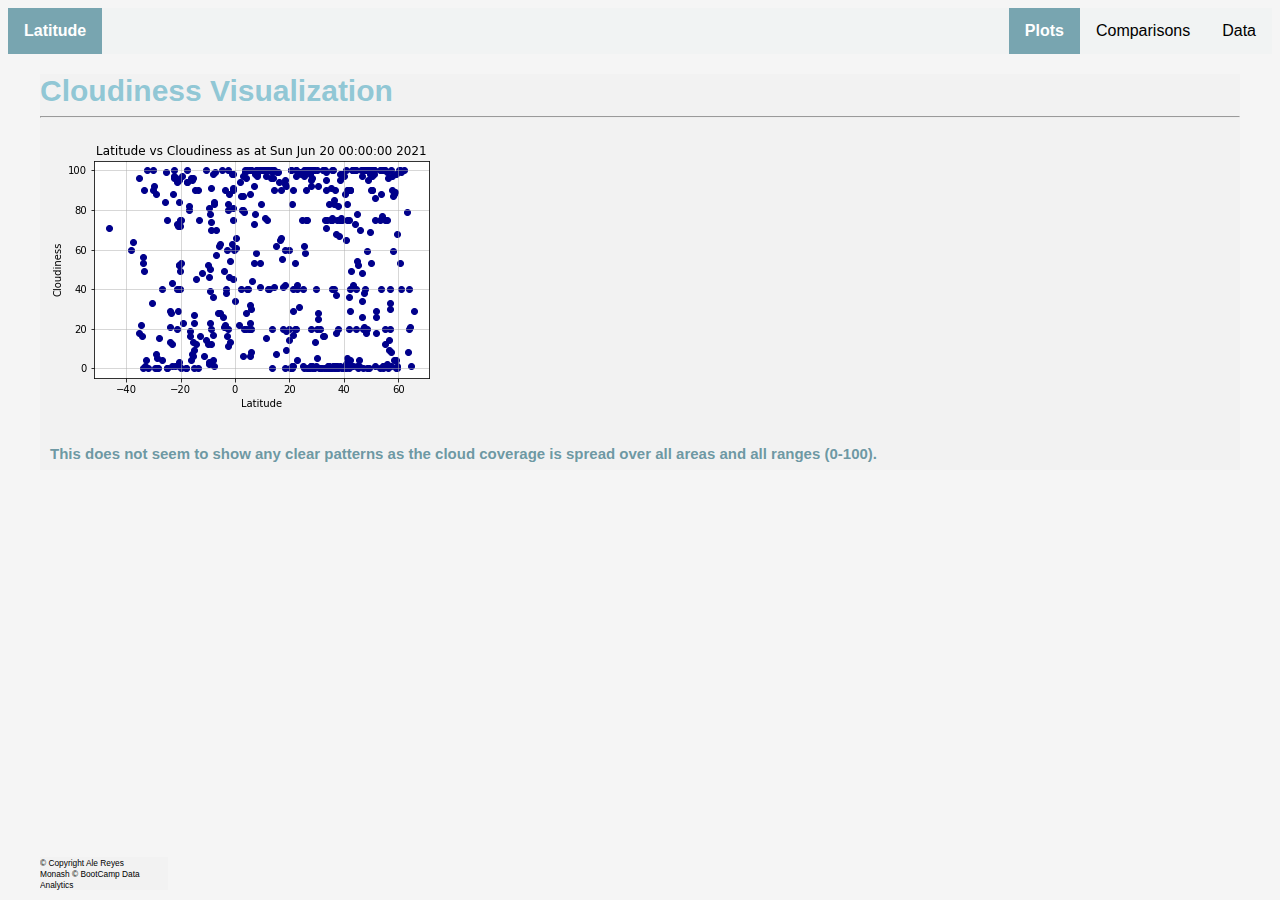
<file: cloudiness.html>
<!DOCTYPE html>
<html lang="en" dir="ltr">
<head>
	<title>Cloudiness</title>
    <meta charset="utf-8">
    <meta name="viewport" content="width=device-width, initial-scale=1">
	<link rel="stylesheet" href="style.css">
</head>

<body>

	<!--navbar start-->
	<div class="navbar">
		<a class="active" href="index.html">Latitude</a>
	  <!--right side of navbar start-->
	  <div class="navbar-right">
		<!--drop-down list start-->
	  	<div class="dropdown-active">
			<button class="dropbtn-active">Plots 
			</button>
			<div class="dropdown-content">
				<a href="maxtemp.html">Max Temperature</a>
				<a href="humidity.html">Humidity</a>
				<a class="active" href="cloudiness.html">Cloudiness</a>
				<a href="windspeed.html">Wind Speed</a>
			</div>
		</div>
		<!--drop-down list end-->
		<a href="comparisons.html">Comparisons</a>
        <a href="data.html">Data</a>
	  </div>
	  <!--right side of navbar end-->
	</div>




	<div class="container">
		<div class="row">
		  <div class="col-lg-8">
			<div class="col-lg-12">
			<h1>Cloudiness Visualization</h1>
			<hr>
			<img src="Images/Latitude_vs_Cloudiness.png" class="Wind Speed Graph">
			<p style="text-align:left"><h3>This does not seem to show any clear patterns as the cloud coverage is spread over all areas and all ranges (0-100).</h3>
			</p>
			</div>
		  </div>

	
	
			

	<footer class="footer">
		<div class="container">
		  <p class="text text-center">
			<small>© Copyright Ale Reyes</br>
			Monash © BootCamp Data Analytics </small>
		  </p>
		</div>
	</footer>


</body>       



</html>
</file>
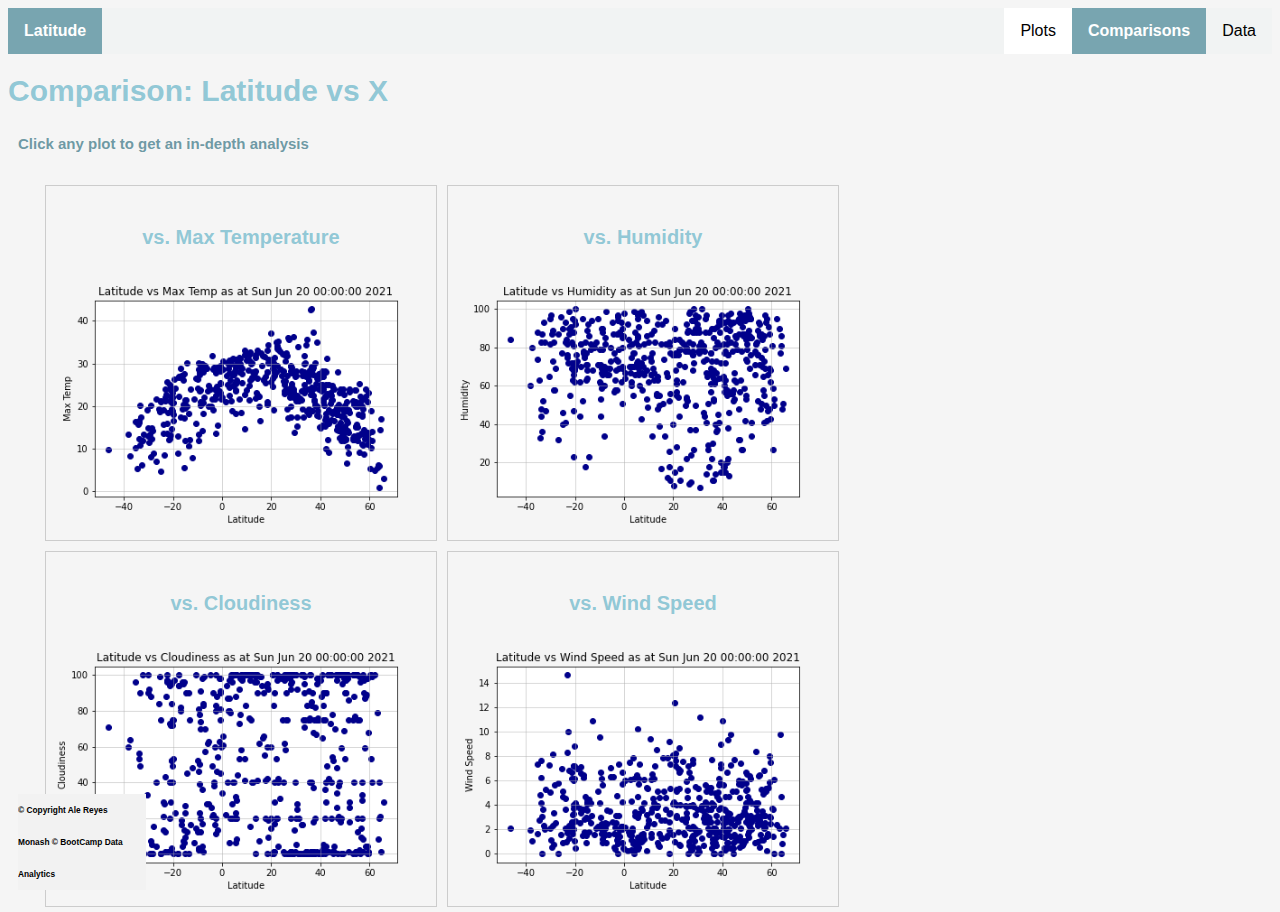
<file: comparisons.html>
<!DOCTYPE html>
<html lang="en" dir="ltr">
<head>
	<title>Comparison</title>
    <meta charset="utf-8">
    <meta name="viewport" content="width=device-width, initial-scale=1">
	<link rel="stylesheet" href="style.css">
</head>

<body>

	
	<!--navbar start-->
	<div class="navbar">
		<a class="active" href="index.html">Latitude</a>
	  <!--right side of navbar start-->
	  <div class="navbar-right">
		<!--drop-down list start-->
	  	<div class="dropdown">
			<button class="dropbtn">Plots 
			</button>
			<div class="dropdown-content">
				<a href="maxtemp.html">Max Temperature</a>
				<a href="humidity.html">Humidity</a>
				<a href="cloudiness.html">Cloudiness</a>
				<a href="windspeed.html">Wind Speed</a>
			</div>
		</div>
		<!--drop-down list end-->
		<a class="active" href="comparisons.html">Comparisons</a>
        <a href="data.html">Data</a>
	  </div>
	  <!--right side of navbar end-->
	</div>
	
	<h1>Comparison: Latitude vs X</h1>
	<h2></h2>
	<h3>Click any plot to get an in-depth analysis<h3>
	

	
	<div class="container">
		<div class="comparisons">
			<div class="desc">vs. Max Temperature</div>
			<a href="maxtemp.html">
				<img src="Images/Latitude_vs_Max Temp.png" alt="Max Temperature Graph"/></a>
					
		</div>
		<div class="comparisons">
			<div class="desc">vs. Humidity</div>
			<a href="humidity.html">
				<img src="Images/Latitude_vs_Humidity.png" alt="Humidity Graph"/></a>
				
		</div>
		<div class="comparisons">
			<div class="desc">vs. Cloudiness</div>
			<a href="cloudiness.html">
				<img src="Images/Latitude_vs_Cloudiness.png"alt="Cloudiness Graph"/></a>
				
		</div>
		<div class="comparisons">
			<div class="desc">vs. Wind Speed</div>
			<a href="windspeed.html">
				<img src="Images/Latitude_vs_Wind Speed.png"alt="Wind Graph"/></a>
				
		</div>
	</div>



	

	<footer class="footer">
		<div class="container">
		  <p class="text text-center">
			<small>© Copyright Ale Reyes</br>
			Monash © BootCamp Data Analytics </small>
		  </p>
		</div>
	</footer>


</body>       



</html>
</file>
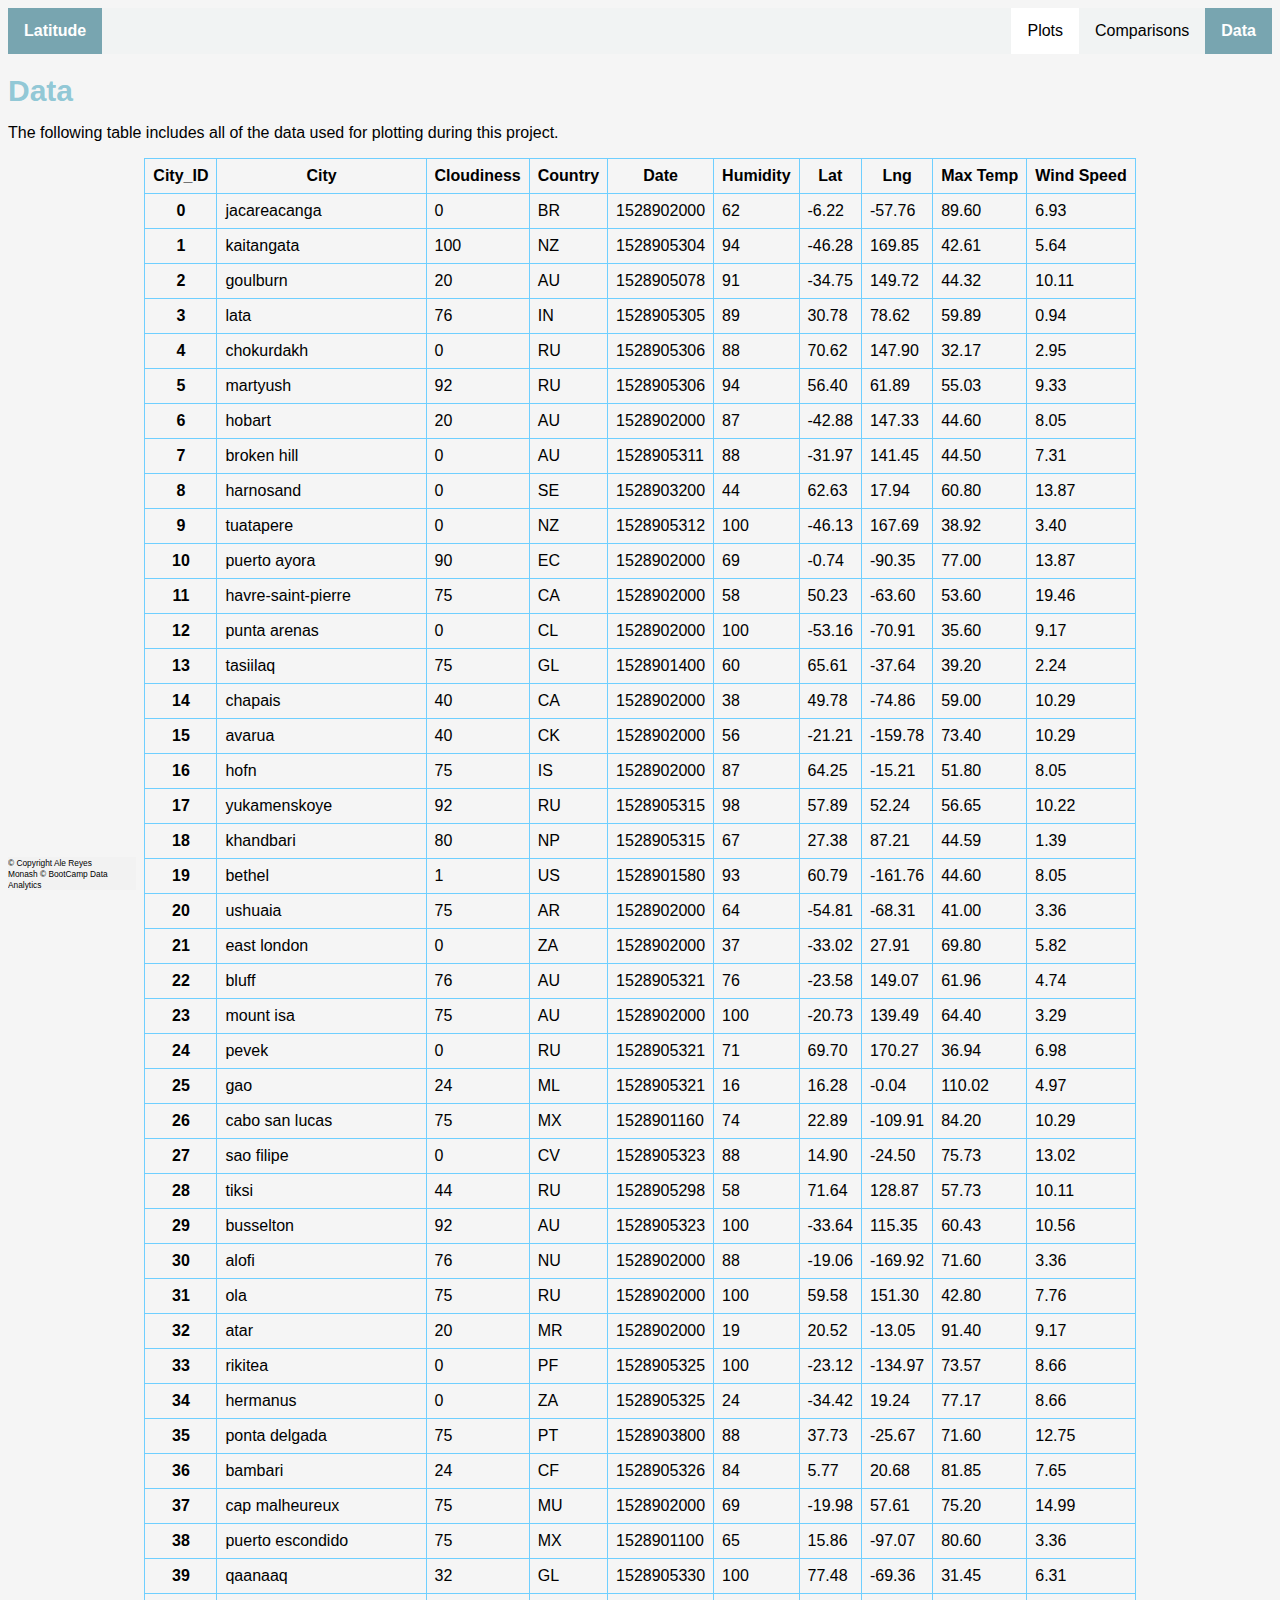
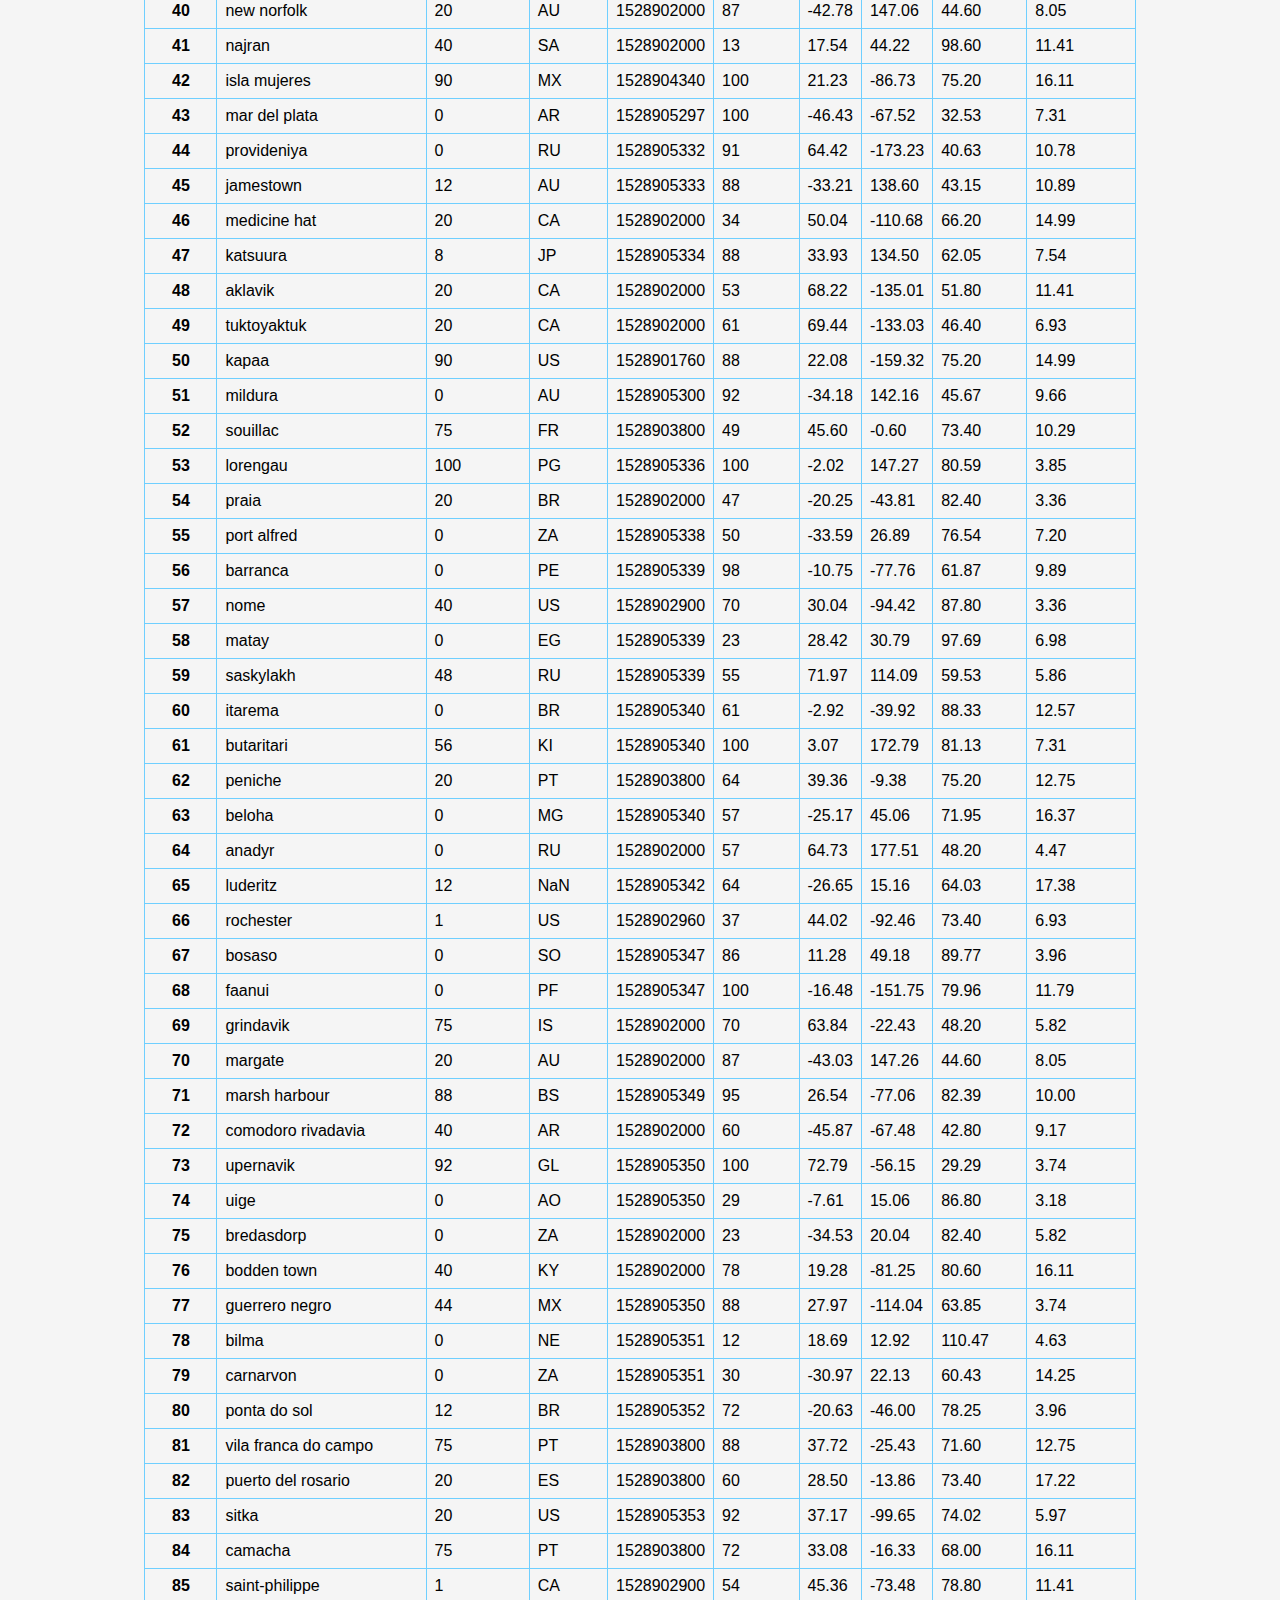
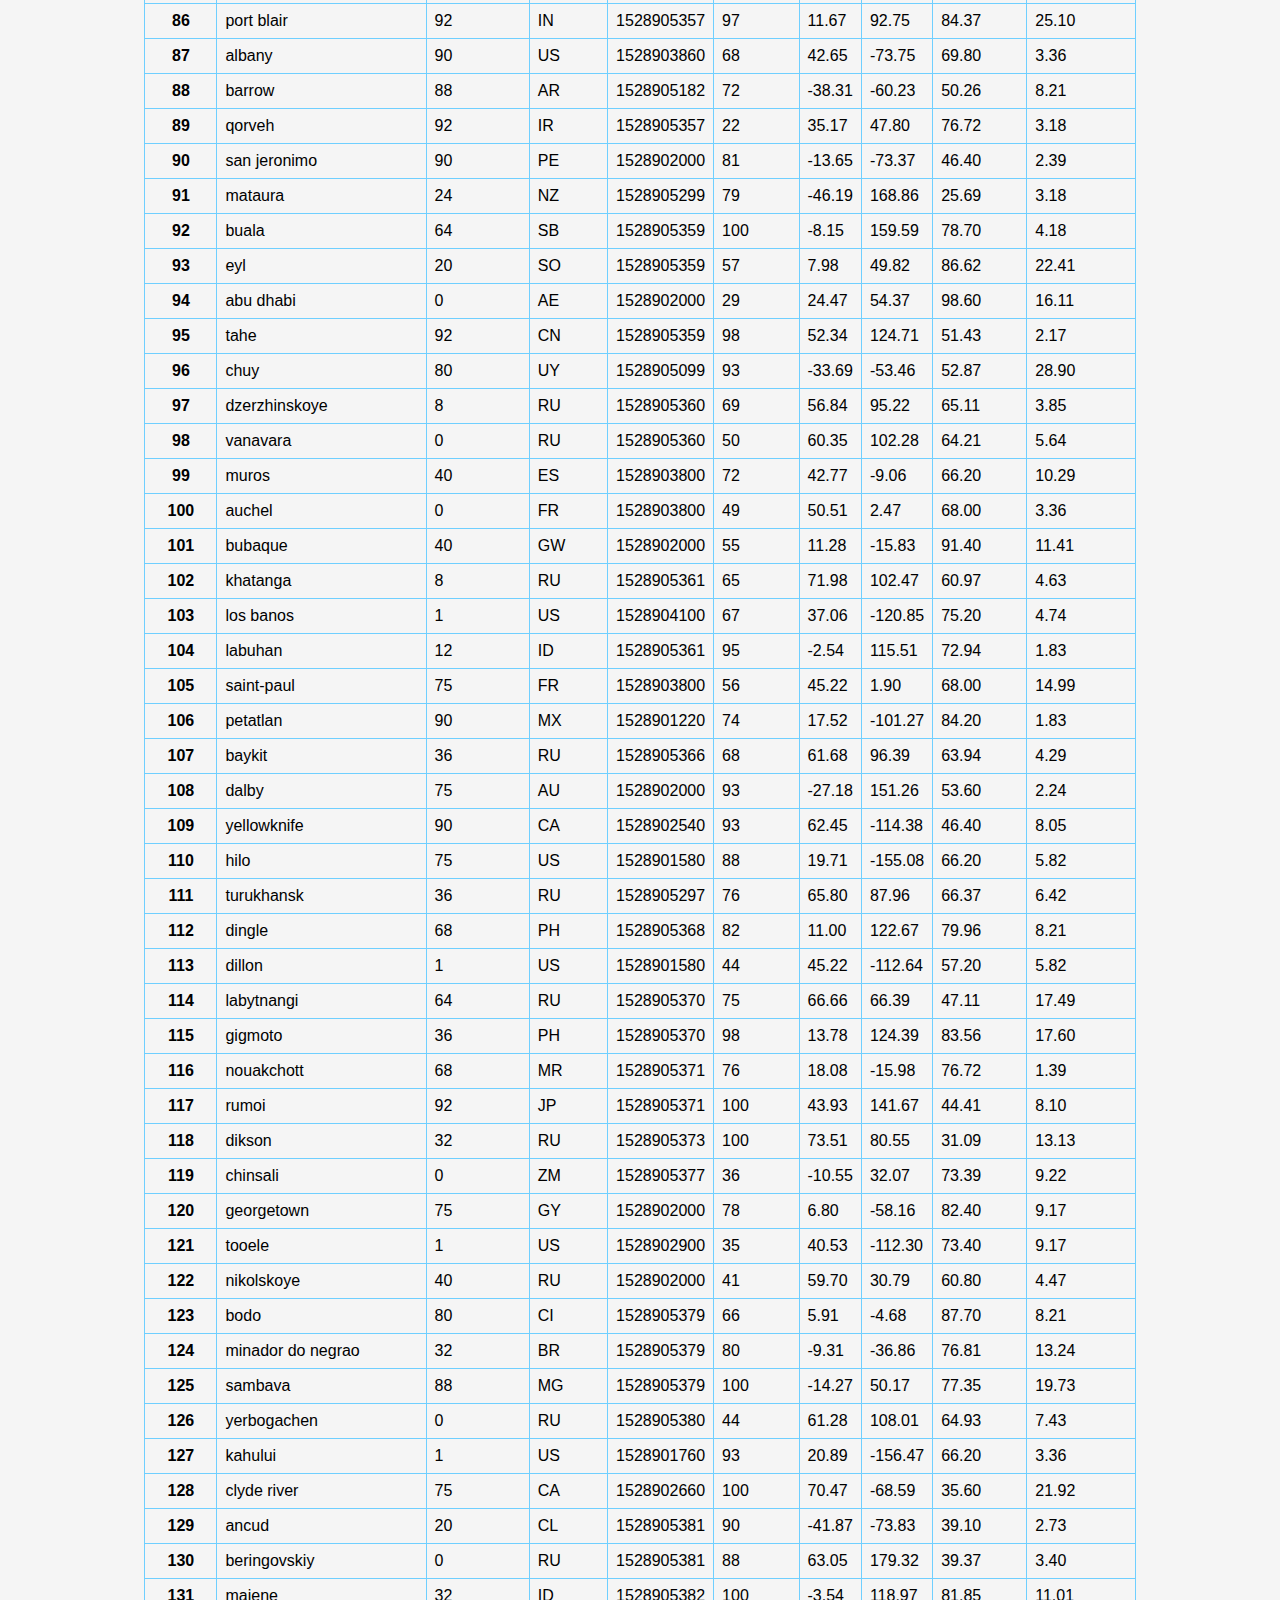
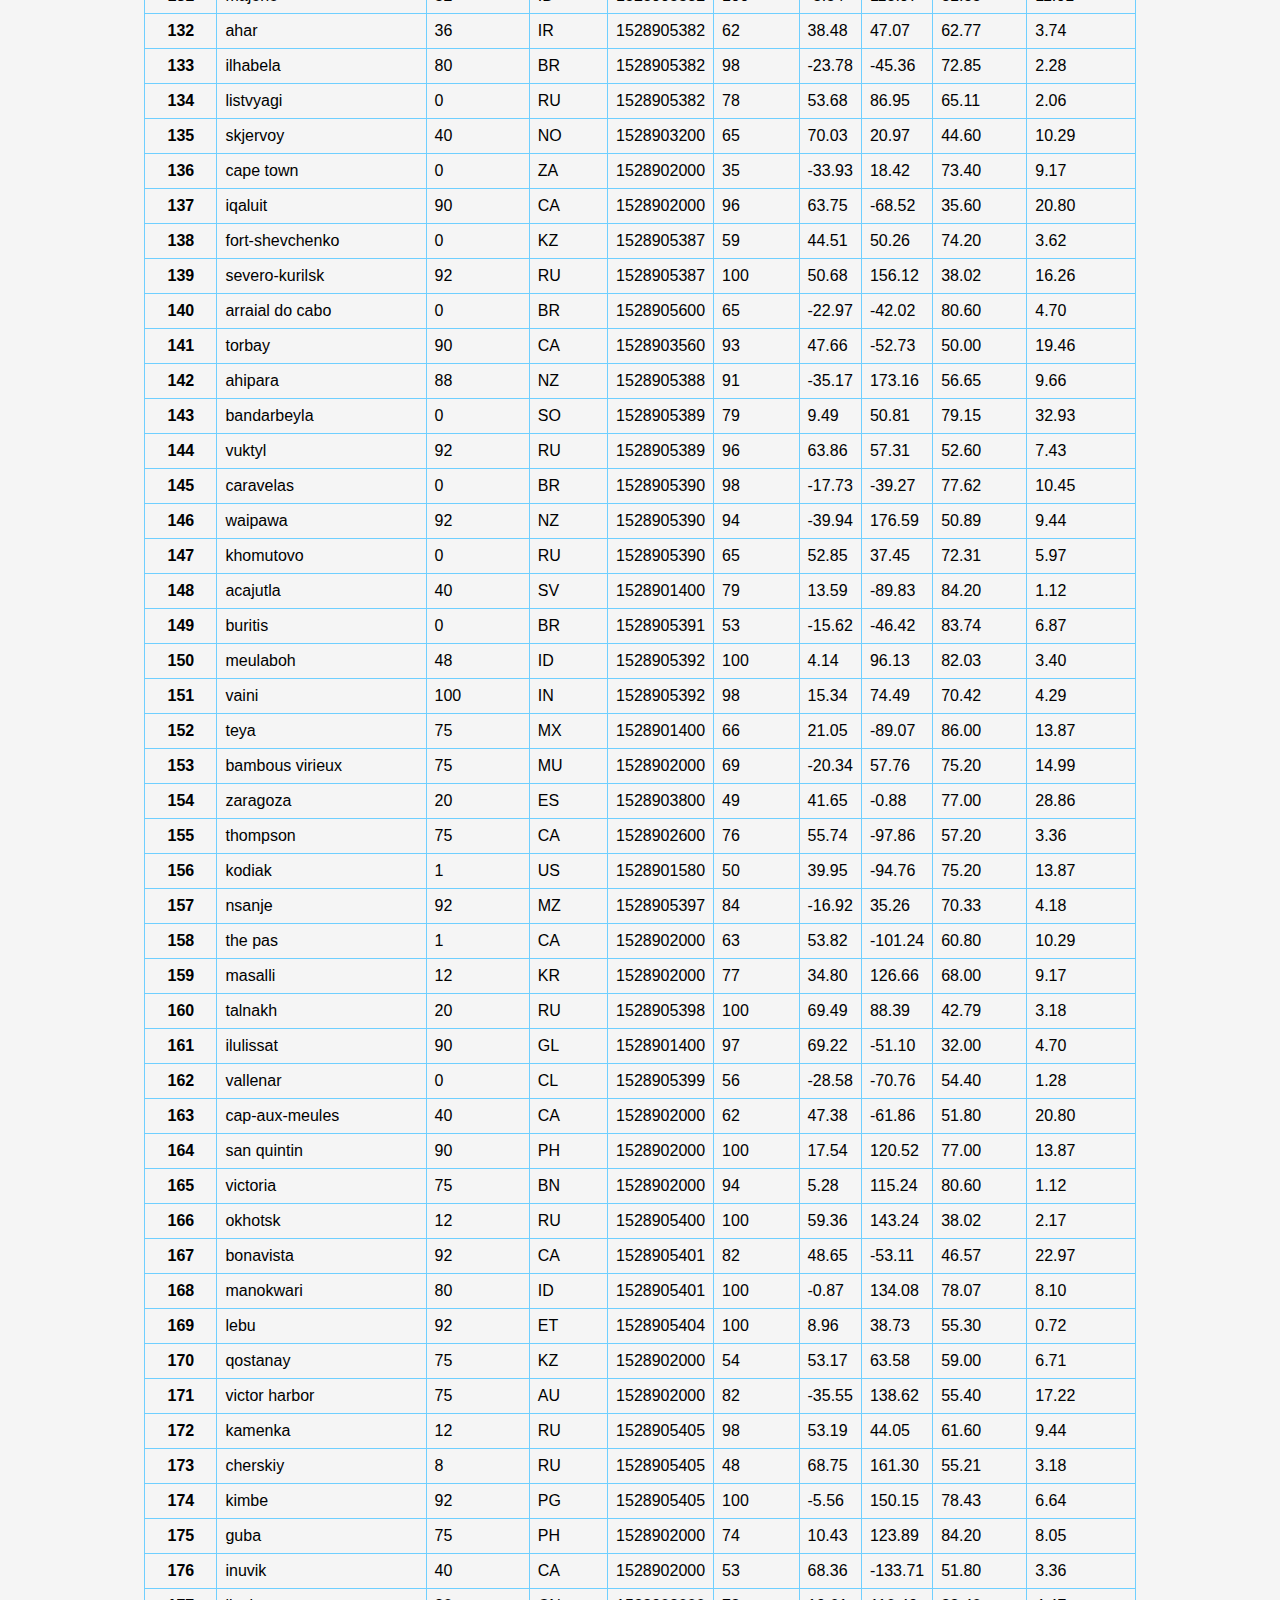
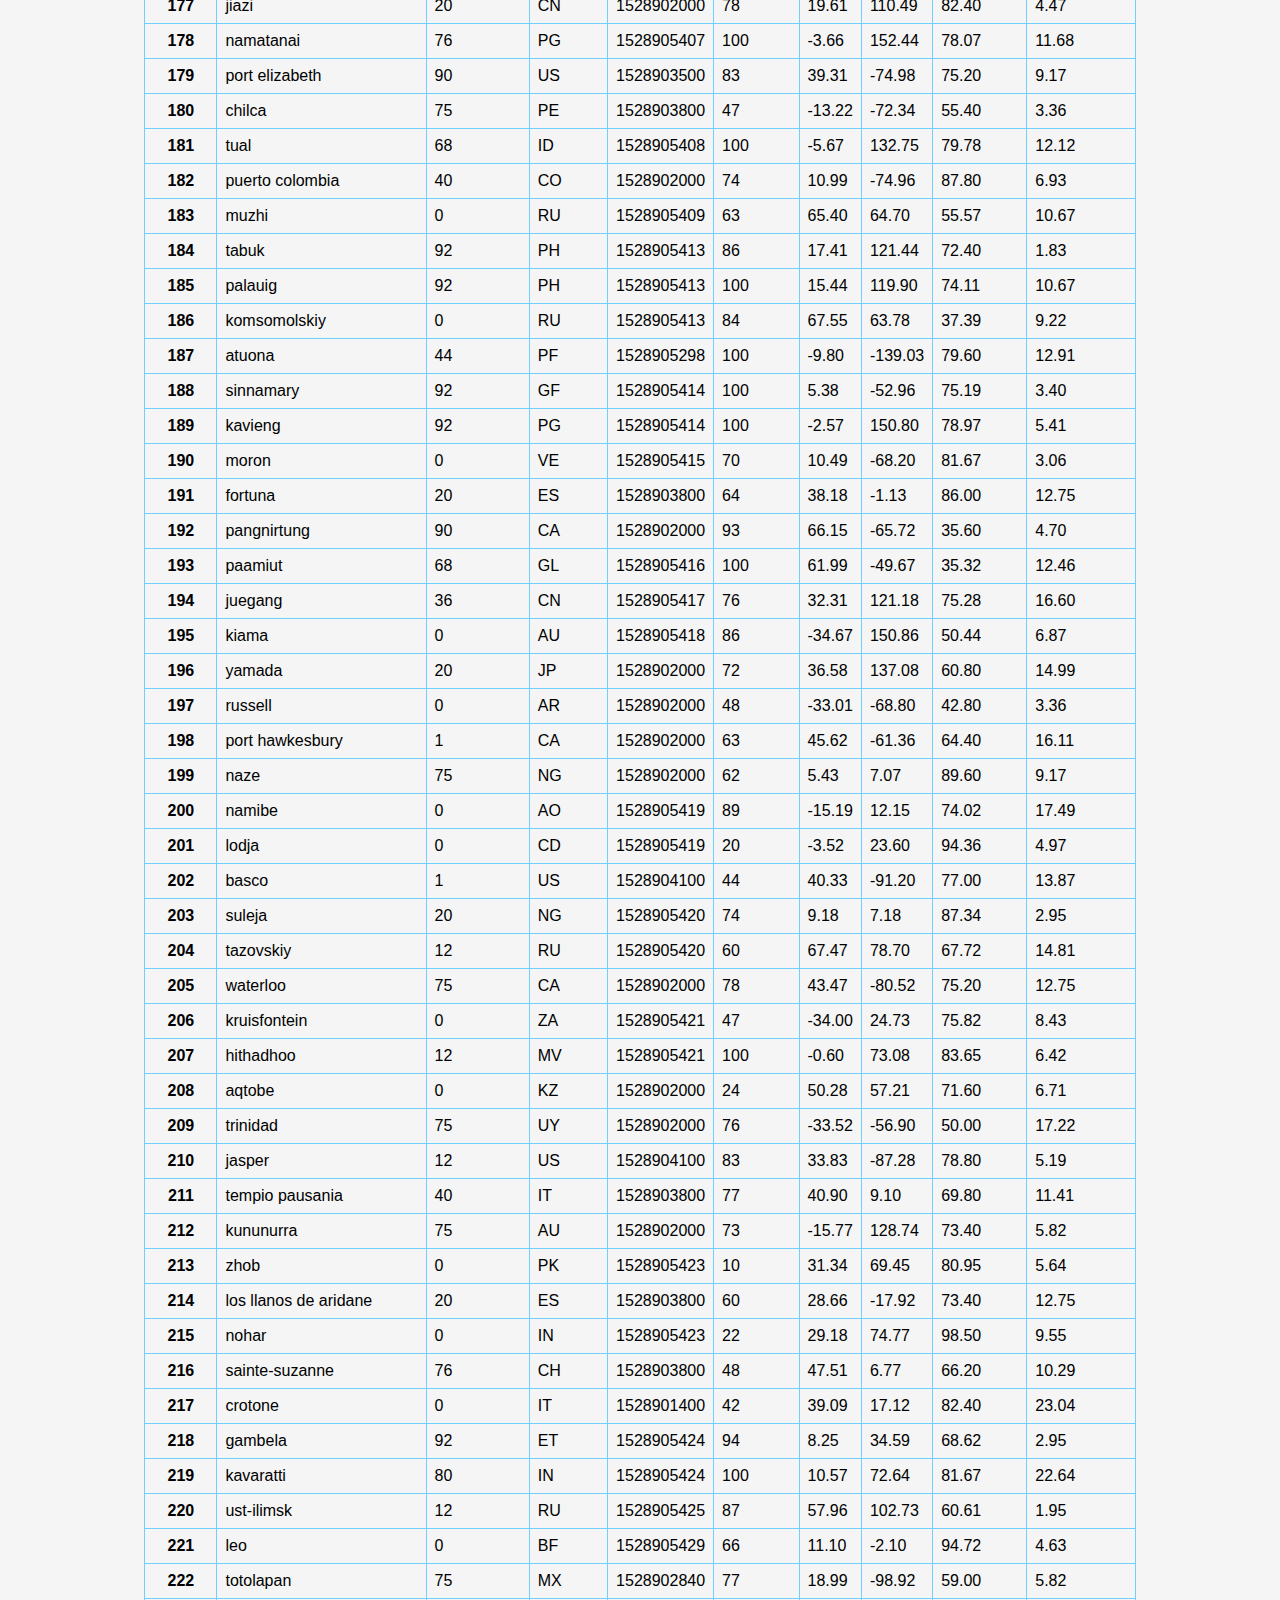
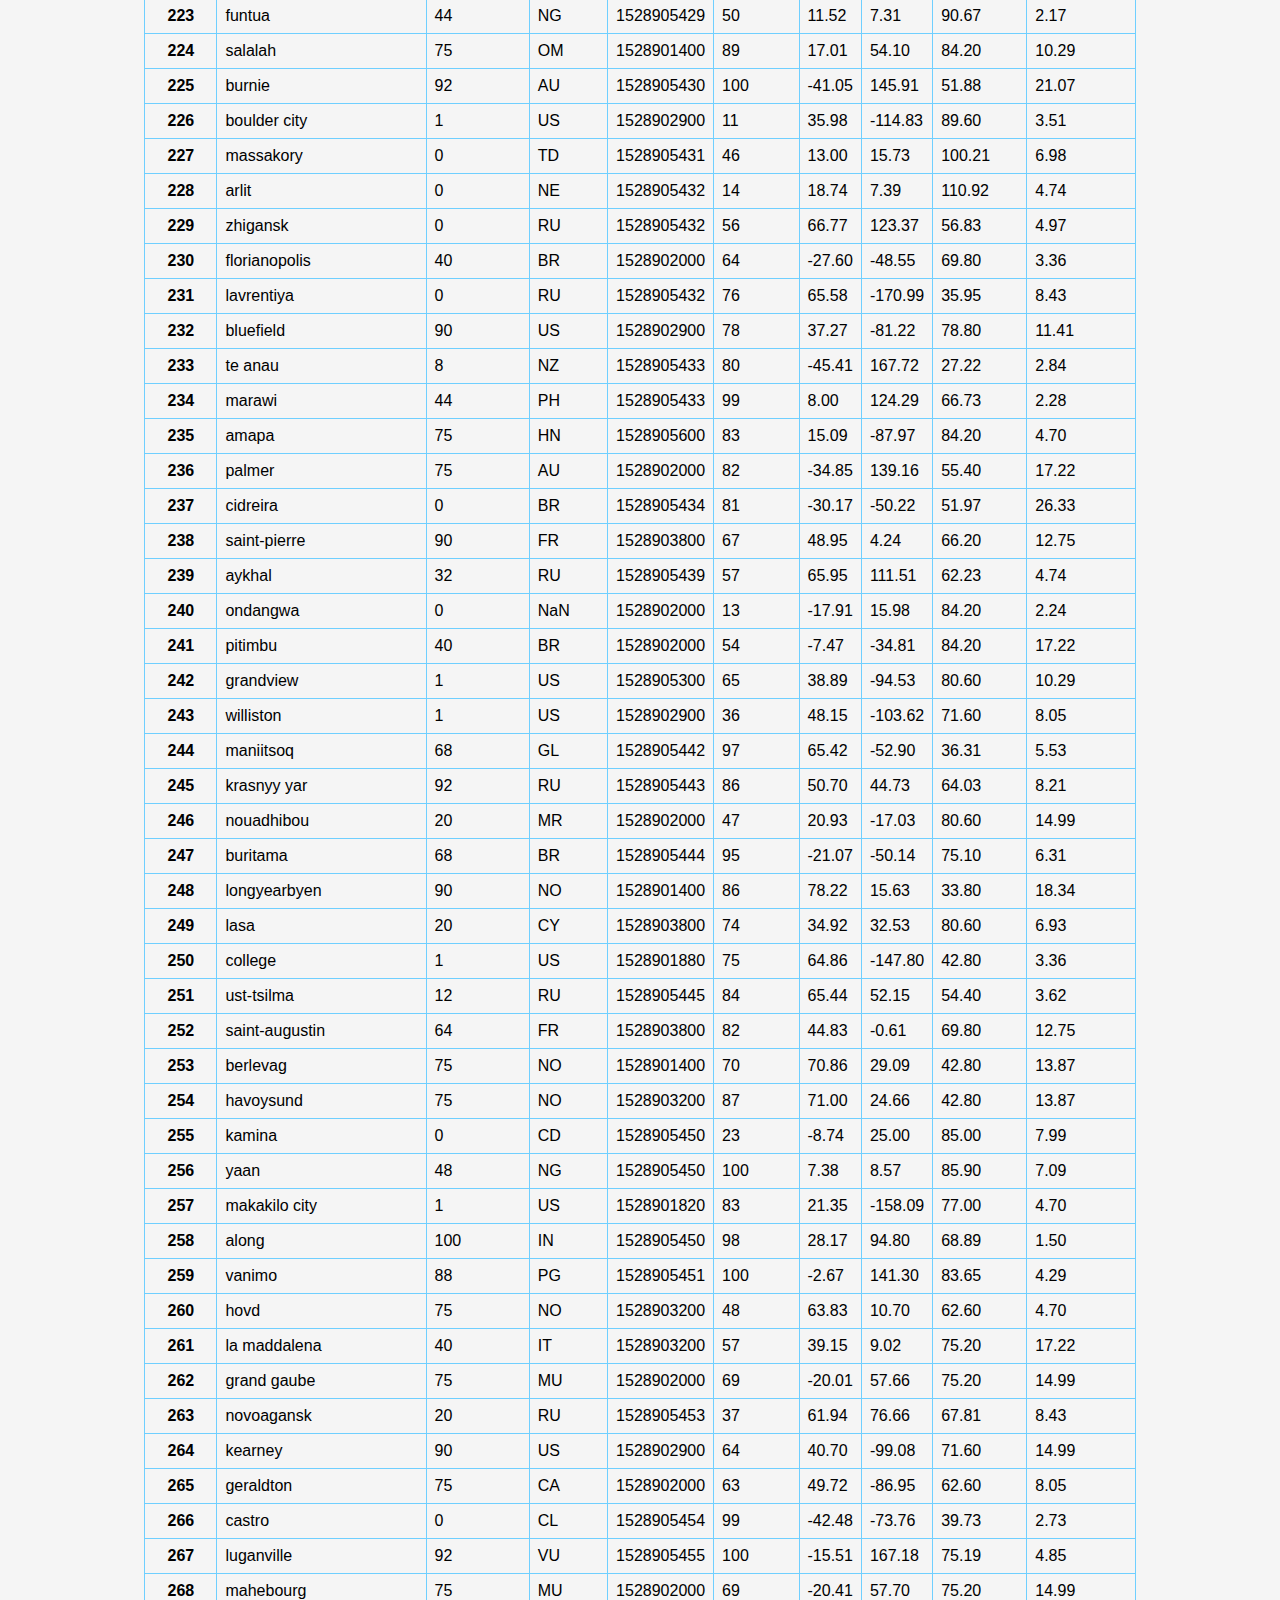
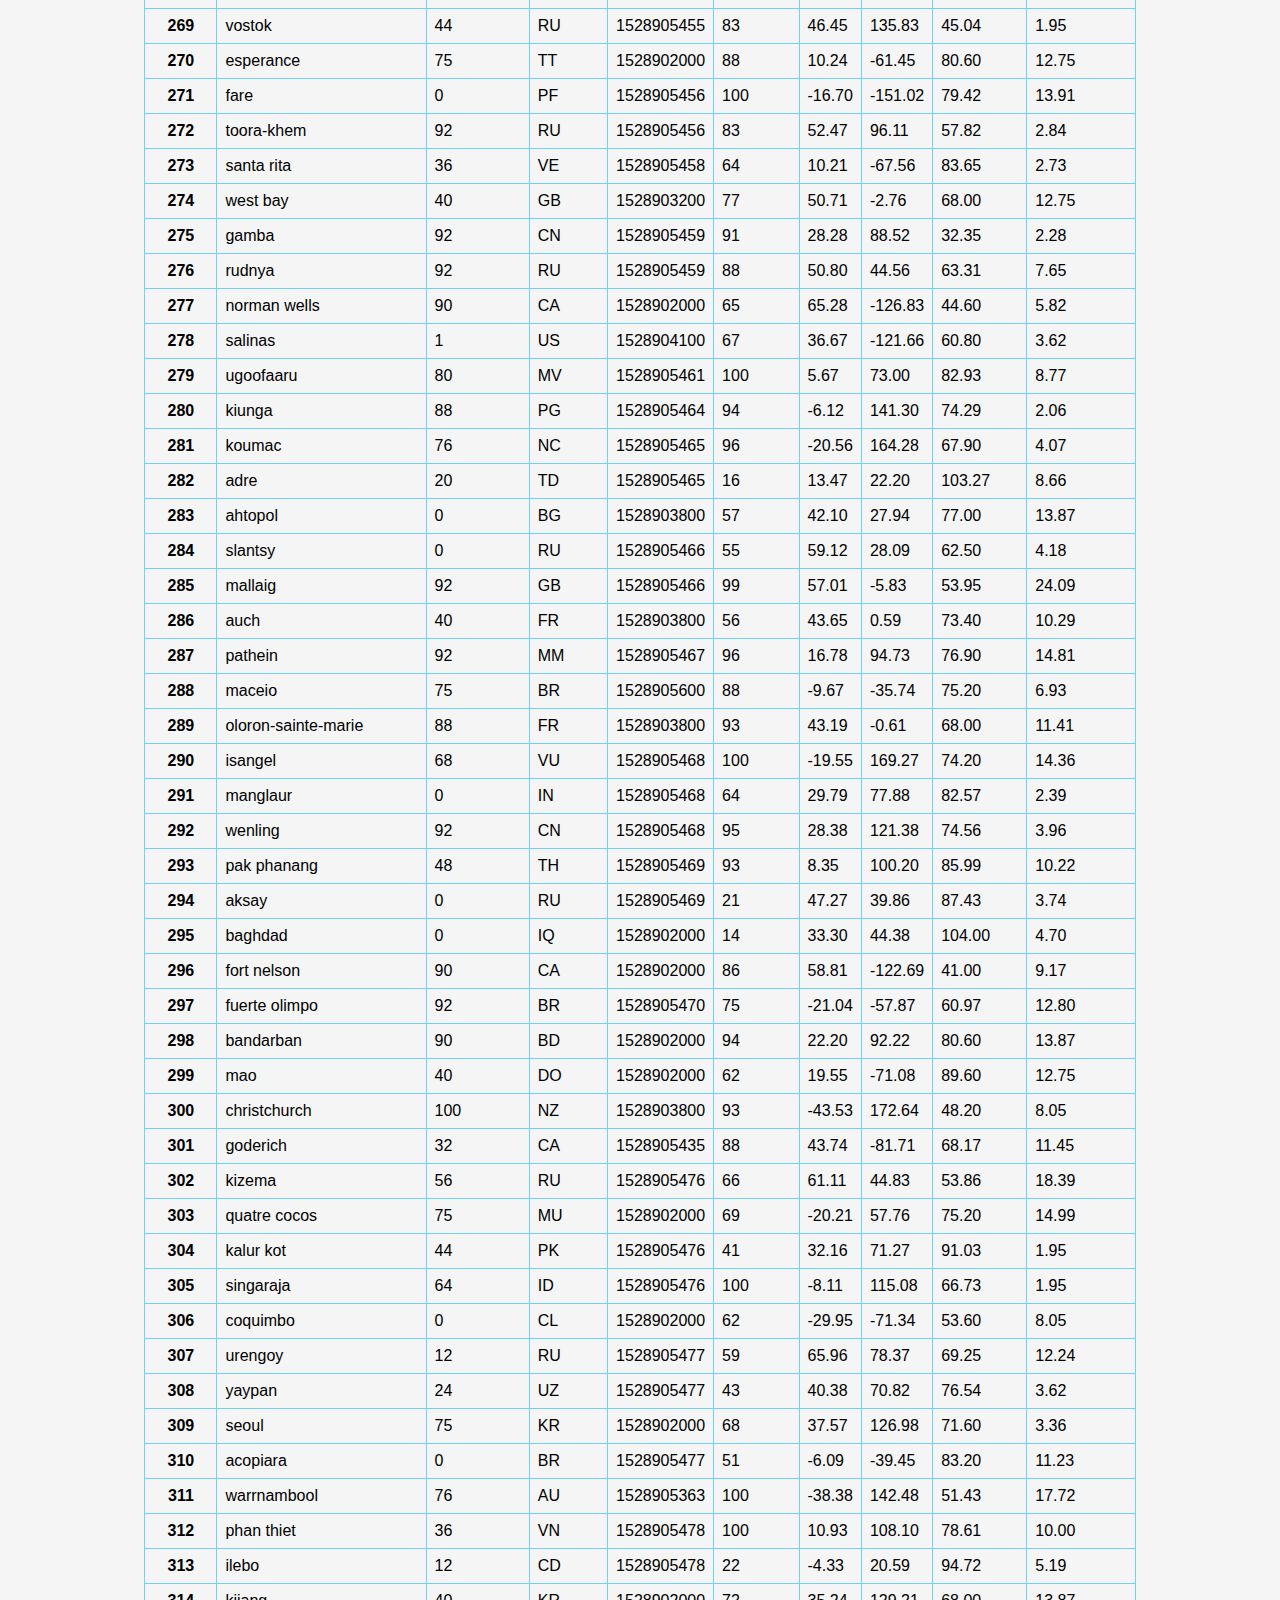
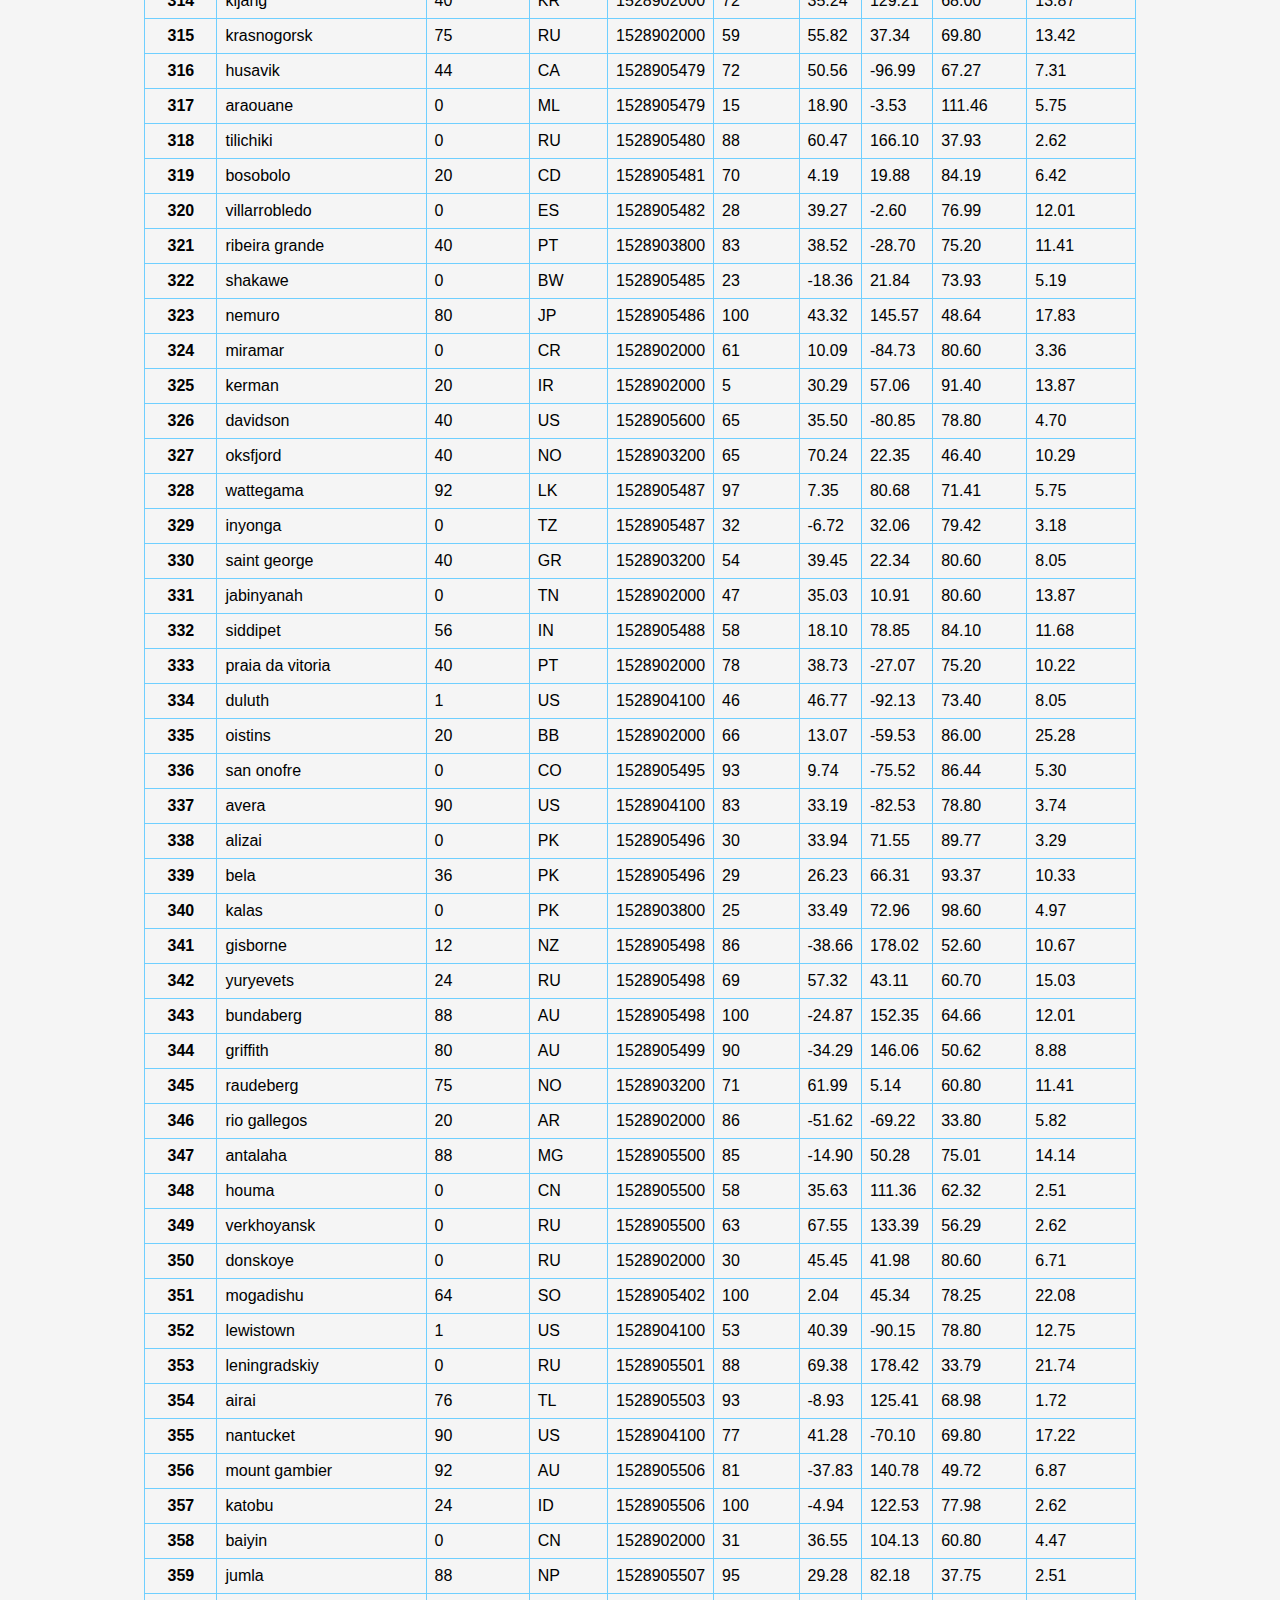
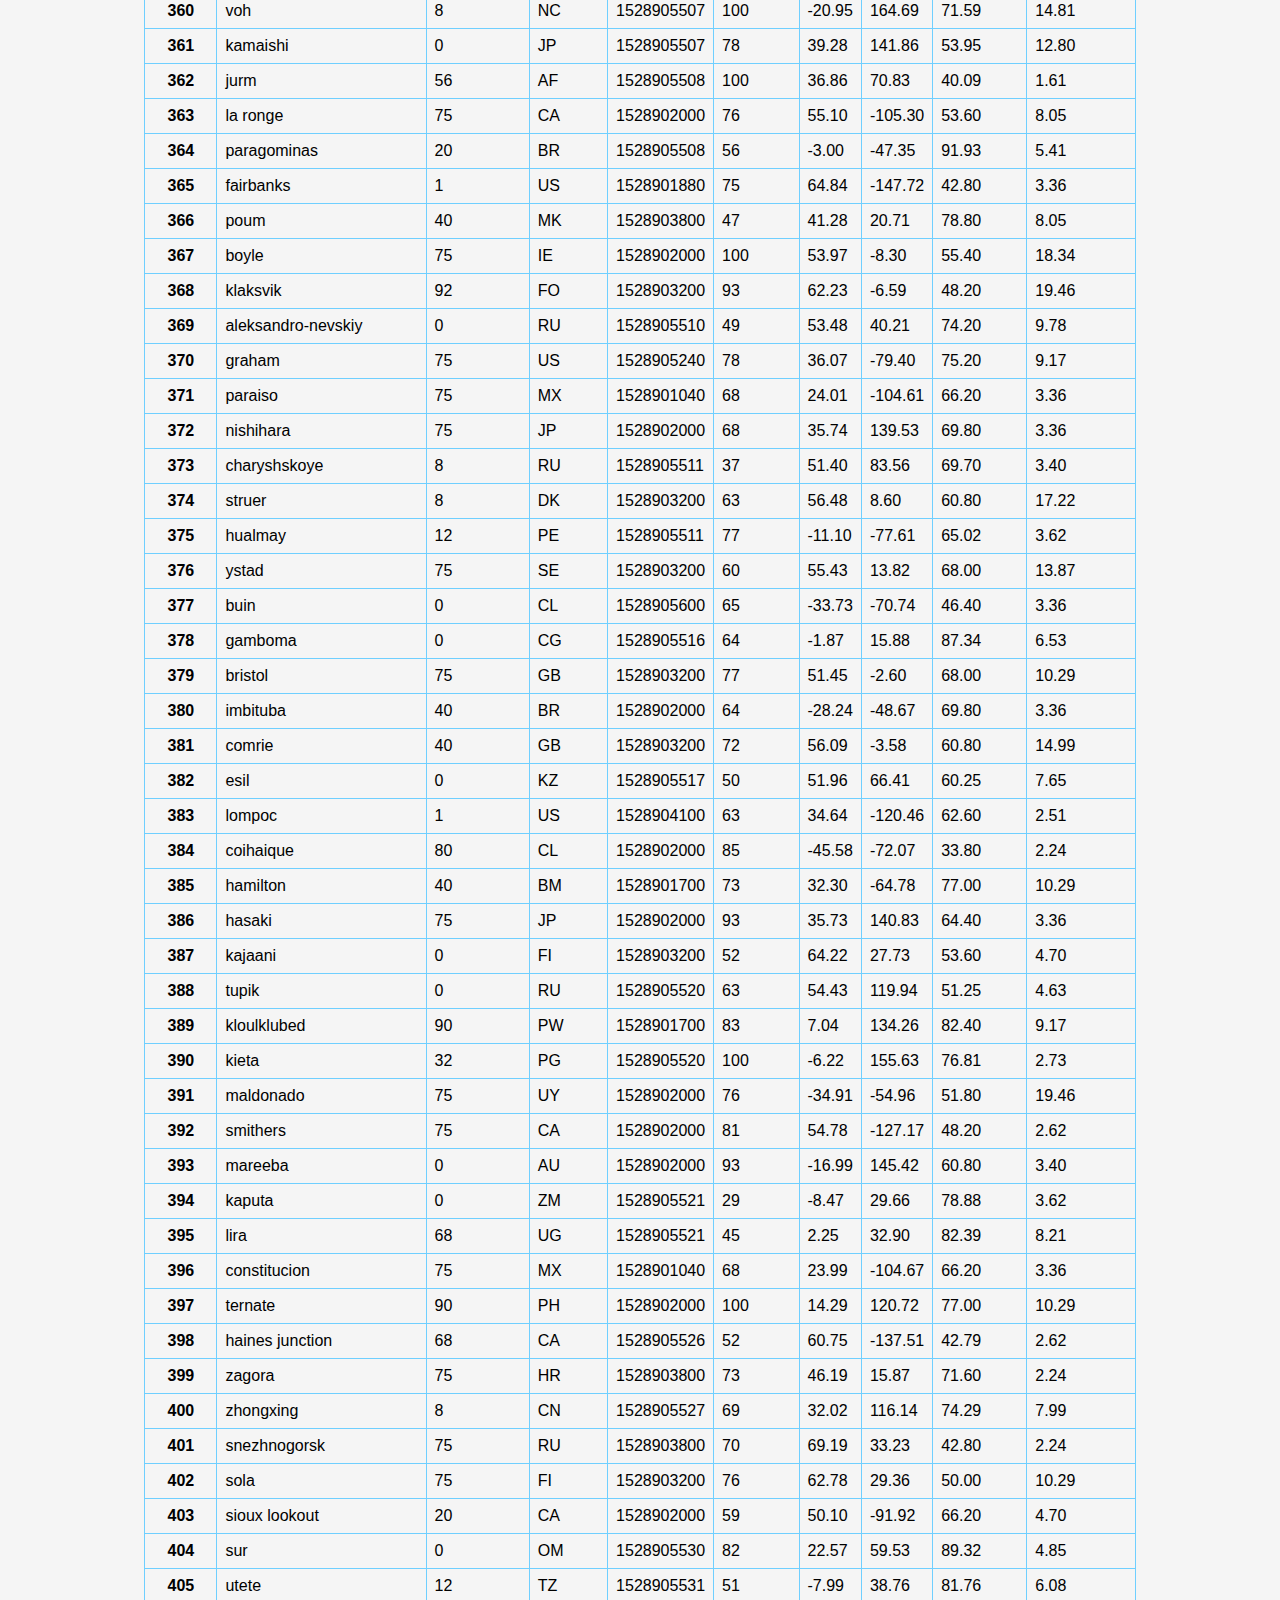
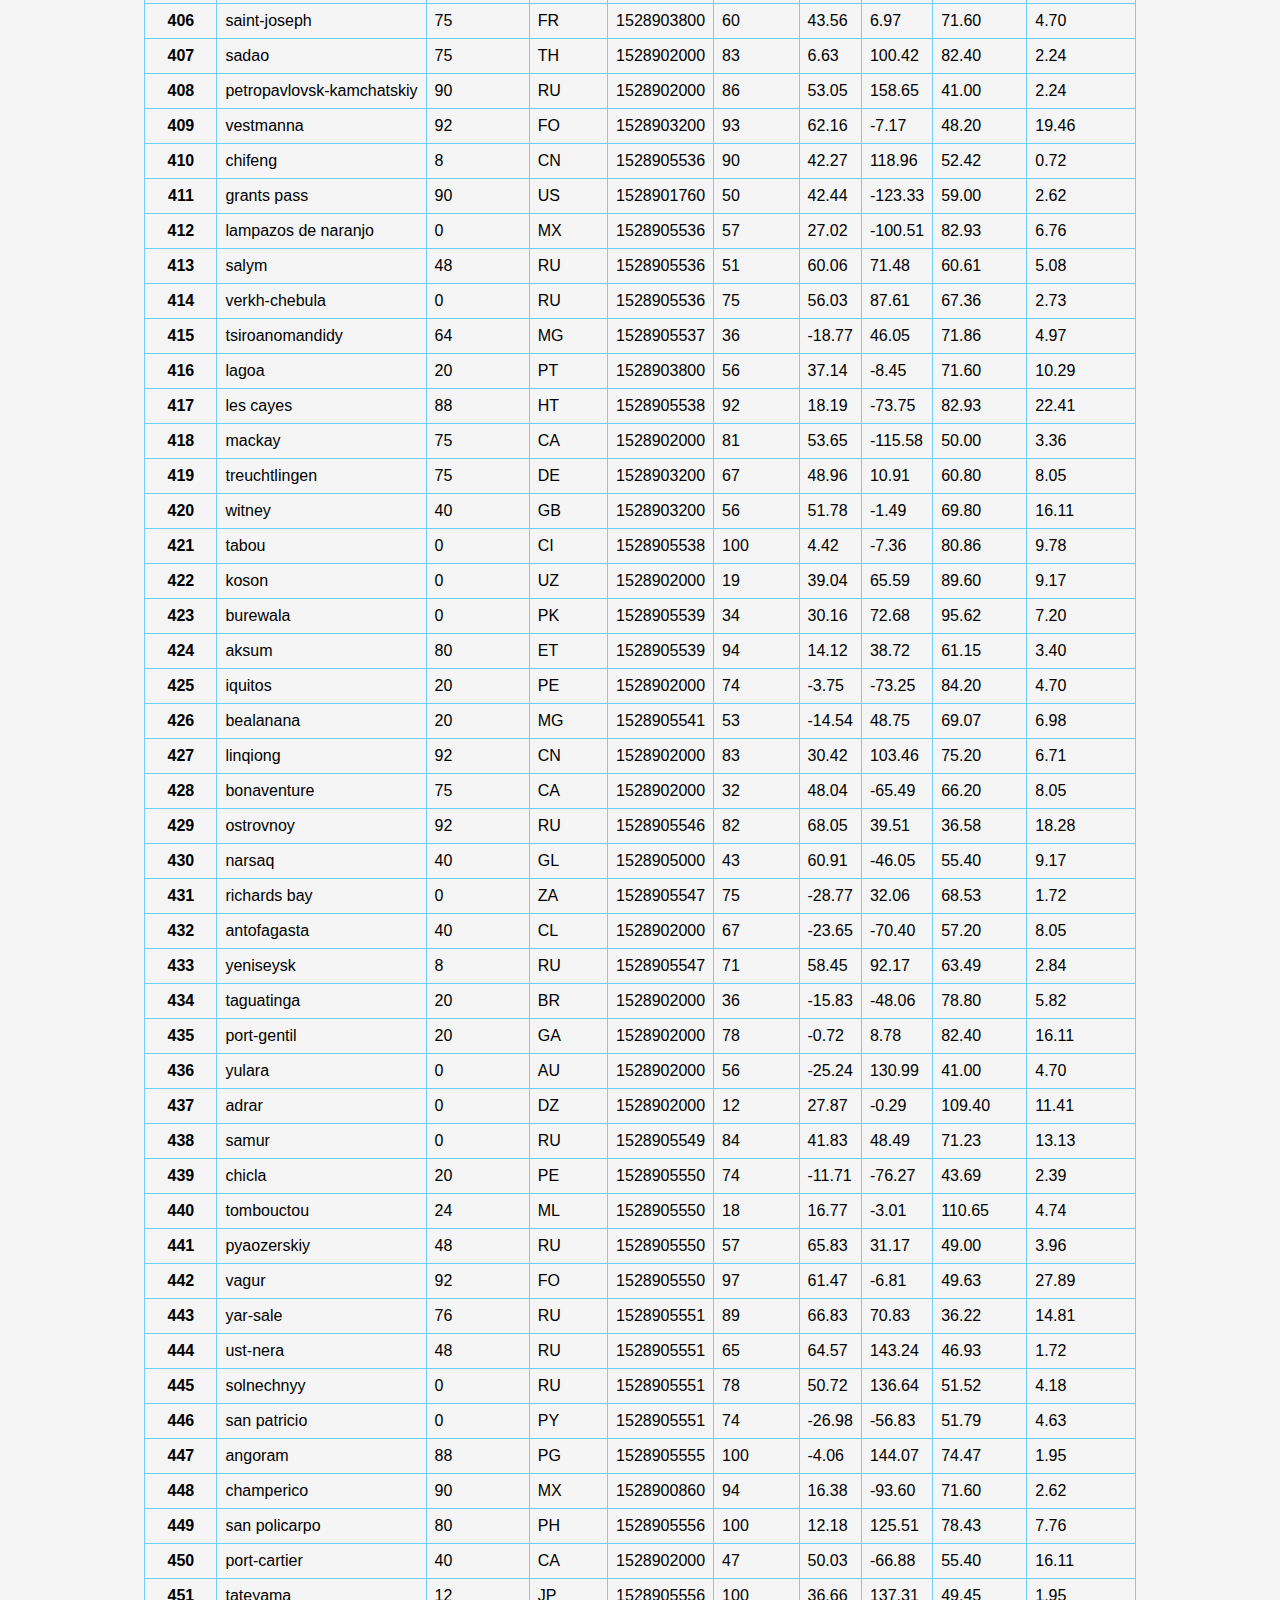
<file: data.html>
<!DOCTYPE html>
<html lang="en" dir="ltr">
<head>
	<title>Data</title>
    <meta charset="utf-8">
    <meta name="viewport" content="width=device-width, initial-scale=1">
	<link rel="stylesheet" href="style.css">
</head>

<body>

	
	<!--navbar start-->
	<div class="navbar">
		<a class="active" href="index.html">Latitude</a>
	  <!--right side of navbar start-->
	  <div class="navbar-right">
		<!--drop-down list start-->
	  	<div class="dropdown">
			<button class="dropbtn">Plots 
			</button>
			<div class="dropdown-content">
				<a href="maxtemp.html">Max Temperature</a>
				<a href="humidity.html">Humidity</a>
				<a href="cloudiness.html">Cloudiness</a>
				<a href="windspeed.html">Wind Speed</a>
			</div>
		</div>
		<!--drop-down list end-->
		<a href="comparisons.html">Comparisons</a>
        <a class="active" href="data.html">Data</a>
	  </div>
	  <!--right side of navbar end-->
	</div>
  
  <h1>Data</h1>
	<p>The following table includes all of the data used for plotting during this project.</p>
  
  <div class="body_table">
	
    <table border="1" class="dataframe">
  <thead>
    <tr>
      <th>City_ID</th>
      <th>City</th>
      <th>Cloudiness</th>
      <th>Country</th>
      <th>Date</th>
      <th>Humidity</th>
      <th>Lat</th>
      <th>Lng</th>
      <th>Max Temp</th>
      <th>Wind Speed</th>
    </tr>
  </thead>
  <tbody>
    <tr>
      <th>0</th>
      <td>jacareacanga</td>
      <td>0</td>
      <td>BR</td>
      <td>1528902000</td>
      <td>62</td>
      <td>-6.22</td>
      <td>-57.76</td>
      <td>89.60</td>
      <td>6.93</td>
    </tr>
    <tr>
      <th>1</th>
      <td>kaitangata</td>
      <td>100</td>
      <td>NZ</td>
      <td>1528905304</td>
      <td>94</td>
      <td>-46.28</td>
      <td>169.85</td>
      <td>42.61</td>
      <td>5.64</td>
    </tr>
    <tr>
      <th>2</th>
      <td>goulburn</td>
      <td>20</td>
      <td>AU</td>
      <td>1528905078</td>
      <td>91</td>
      <td>-34.75</td>
      <td>149.72</td>
      <td>44.32</td>
      <td>10.11</td>
    </tr>
    <tr>
      <th>3</th>
      <td>lata</td>
      <td>76</td>
      <td>IN</td>
      <td>1528905305</td>
      <td>89</td>
      <td>30.78</td>
      <td>78.62</td>
      <td>59.89</td>
      <td>0.94</td>
    </tr>
    <tr>
      <th>4</th>
      <td>chokurdakh</td>
      <td>0</td>
      <td>RU</td>
      <td>1528905306</td>
      <td>88</td>
      <td>70.62</td>
      <td>147.90</td>
      <td>32.17</td>
      <td>2.95</td>
    </tr>
    <tr>
      <th>5</th>
      <td>martyush</td>
      <td>92</td>
      <td>RU</td>
      <td>1528905306</td>
      <td>94</td>
      <td>56.40</td>
      <td>61.89</td>
      <td>55.03</td>
      <td>9.33</td>
    </tr>
    <tr>
      <th>6</th>
      <td>hobart</td>
      <td>20</td>
      <td>AU</td>
      <td>1528902000</td>
      <td>87</td>
      <td>-42.88</td>
      <td>147.33</td>
      <td>44.60</td>
      <td>8.05</td>
    </tr>
    <tr>
      <th>7</th>
      <td>broken hill</td>
      <td>0</td>
      <td>AU</td>
      <td>1528905311</td>
      <td>88</td>
      <td>-31.97</td>
      <td>141.45</td>
      <td>44.50</td>
      <td>7.31</td>
    </tr>
    <tr>
      <th>8</th>
      <td>harnosand</td>
      <td>0</td>
      <td>SE</td>
      <td>1528903200</td>
      <td>44</td>
      <td>62.63</td>
      <td>17.94</td>
      <td>60.80</td>
      <td>13.87</td>
    </tr>
    <tr>
      <th>9</th>
      <td>tuatapere</td>
      <td>0</td>
      <td>NZ</td>
      <td>1528905312</td>
      <td>100</td>
      <td>-46.13</td>
      <td>167.69</td>
      <td>38.92</td>
      <td>3.40</td>
    </tr>
    <tr>
      <th>10</th>
      <td>puerto ayora</td>
      <td>90</td>
      <td>EC</td>
      <td>1528902000</td>
      <td>69</td>
      <td>-0.74</td>
      <td>-90.35</td>
      <td>77.00</td>
      <td>13.87</td>
    </tr>
    <tr>
      <th>11</th>
      <td>havre-saint-pierre</td>
      <td>75</td>
      <td>CA</td>
      <td>1528902000</td>
      <td>58</td>
      <td>50.23</td>
      <td>-63.60</td>
      <td>53.60</td>
      <td>19.46</td>
    </tr>
    <tr>
      <th>12</th>
      <td>punta arenas</td>
      <td>0</td>
      <td>CL</td>
      <td>1528902000</td>
      <td>100</td>
      <td>-53.16</td>
      <td>-70.91</td>
      <td>35.60</td>
      <td>9.17</td>
    </tr>
    <tr>
      <th>13</th>
      <td>tasiilaq</td>
      <td>75</td>
      <td>GL</td>
      <td>1528901400</td>
      <td>60</td>
      <td>65.61</td>
      <td>-37.64</td>
      <td>39.20</td>
      <td>2.24</td>
    </tr>
    <tr>
      <th>14</th>
      <td>chapais</td>
      <td>40</td>
      <td>CA</td>
      <td>1528902000</td>
      <td>38</td>
      <td>49.78</td>
      <td>-74.86</td>
      <td>59.00</td>
      <td>10.29</td>
    </tr>
    <tr>
      <th>15</th>
      <td>avarua</td>
      <td>40</td>
      <td>CK</td>
      <td>1528902000</td>
      <td>56</td>
      <td>-21.21</td>
      <td>-159.78</td>
      <td>73.40</td>
      <td>10.29</td>
    </tr>
    <tr>
      <th>16</th>
      <td>hofn</td>
      <td>75</td>
      <td>IS</td>
      <td>1528902000</td>
      <td>87</td>
      <td>64.25</td>
      <td>-15.21</td>
      <td>51.80</td>
      <td>8.05</td>
    </tr>
    <tr>
      <th>17</th>
      <td>yukamenskoye</td>
      <td>92</td>
      <td>RU</td>
      <td>1528905315</td>
      <td>98</td>
      <td>57.89</td>
      <td>52.24</td>
      <td>56.65</td>
      <td>10.22</td>
    </tr>
    <tr>
      <th>18</th>
      <td>khandbari</td>
      <td>80</td>
      <td>NP</td>
      <td>1528905315</td>
      <td>67</td>
      <td>27.38</td>
      <td>87.21</td>
      <td>44.59</td>
      <td>1.39</td>
    </tr>
    <tr>
      <th>19</th>
      <td>bethel</td>
      <td>1</td>
      <td>US</td>
      <td>1528901580</td>
      <td>93</td>
      <td>60.79</td>
      <td>-161.76</td>
      <td>44.60</td>
      <td>8.05</td>
    </tr>
    <tr>
      <th>20</th>
      <td>ushuaia</td>
      <td>75</td>
      <td>AR</td>
      <td>1528902000</td>
      <td>64</td>
      <td>-54.81</td>
      <td>-68.31</td>
      <td>41.00</td>
      <td>3.36</td>
    </tr>
    <tr>
      <th>21</th>
      <td>east london</td>
      <td>0</td>
      <td>ZA</td>
      <td>1528902000</td>
      <td>37</td>
      <td>-33.02</td>
      <td>27.91</td>
      <td>69.80</td>
      <td>5.82</td>
    </tr>
    <tr>
      <th>22</th>
      <td>bluff</td>
      <td>76</td>
      <td>AU</td>
      <td>1528905321</td>
      <td>76</td>
      <td>-23.58</td>
      <td>149.07</td>
      <td>61.96</td>
      <td>4.74</td>
    </tr>
    <tr>
      <th>23</th>
      <td>mount isa</td>
      <td>75</td>
      <td>AU</td>
      <td>1528902000</td>
      <td>100</td>
      <td>-20.73</td>
      <td>139.49</td>
      <td>64.40</td>
      <td>3.29</td>
    </tr>
    <tr>
      <th>24</th>
      <td>pevek</td>
      <td>0</td>
      <td>RU</td>
      <td>1528905321</td>
      <td>71</td>
      <td>69.70</td>
      <td>170.27</td>
      <td>36.94</td>
      <td>6.98</td>
    </tr>
    <tr>
      <th>25</th>
      <td>gao</td>
      <td>24</td>
      <td>ML</td>
      <td>1528905321</td>
      <td>16</td>
      <td>16.28</td>
      <td>-0.04</td>
      <td>110.02</td>
      <td>4.97</td>
    </tr>
    <tr>
      <th>26</th>
      <td>cabo san lucas</td>
      <td>75</td>
      <td>MX</td>
      <td>1528901160</td>
      <td>74</td>
      <td>22.89</td>
      <td>-109.91</td>
      <td>84.20</td>
      <td>10.29</td>
    </tr>
    <tr>
      <th>27</th>
      <td>sao filipe</td>
      <td>0</td>
      <td>CV</td>
      <td>1528905323</td>
      <td>88</td>
      <td>14.90</td>
      <td>-24.50</td>
      <td>75.73</td>
      <td>13.02</td>
    </tr>
    <tr>
      <th>28</th>
      <td>tiksi</td>
      <td>44</td>
      <td>RU</td>
      <td>1528905298</td>
      <td>58</td>
      <td>71.64</td>
      <td>128.87</td>
      <td>57.73</td>
      <td>10.11</td>
    </tr>
    <tr>
      <th>29</th>
      <td>busselton</td>
      <td>92</td>
      <td>AU</td>
      <td>1528905323</td>
      <td>100</td>
      <td>-33.64</td>
      <td>115.35</td>
      <td>60.43</td>
      <td>10.56</td>
    </tr>
    <tr>
      <th>30</th>
      <td>alofi</td>
      <td>76</td>
      <td>NU</td>
      <td>1528902000</td>
      <td>88</td>
      <td>-19.06</td>
      <td>-169.92</td>
      <td>71.60</td>
      <td>3.36</td>
    </tr>
    <tr>
      <th>31</th>
      <td>ola</td>
      <td>75</td>
      <td>RU</td>
      <td>1528902000</td>
      <td>100</td>
      <td>59.58</td>
      <td>151.30</td>
      <td>42.80</td>
      <td>7.76</td>
    </tr>
    <tr>
      <th>32</th>
      <td>atar</td>
      <td>20</td>
      <td>MR</td>
      <td>1528902000</td>
      <td>19</td>
      <td>20.52</td>
      <td>-13.05</td>
      <td>91.40</td>
      <td>9.17</td>
    </tr>
    <tr>
      <th>33</th>
      <td>rikitea</td>
      <td>0</td>
      <td>PF</td>
      <td>1528905325</td>
      <td>100</td>
      <td>-23.12</td>
      <td>-134.97</td>
      <td>73.57</td>
      <td>8.66</td>
    </tr>
    <tr>
      <th>34</th>
      <td>hermanus</td>
      <td>0</td>
      <td>ZA</td>
      <td>1528905325</td>
      <td>24</td>
      <td>-34.42</td>
      <td>19.24</td>
      <td>77.17</td>
      <td>8.66</td>
    </tr>
    <tr>
      <th>35</th>
      <td>ponta delgada</td>
      <td>75</td>
      <td>PT</td>
      <td>1528903800</td>
      <td>88</td>
      <td>37.73</td>
      <td>-25.67</td>
      <td>71.60</td>
      <td>12.75</td>
    </tr>
    <tr>
      <th>36</th>
      <td>bambari</td>
      <td>24</td>
      <td>CF</td>
      <td>1528905326</td>
      <td>84</td>
      <td>5.77</td>
      <td>20.68</td>
      <td>81.85</td>
      <td>7.65</td>
    </tr>
    <tr>
      <th>37</th>
      <td>cap malheureux</td>
      <td>75</td>
      <td>MU</td>
      <td>1528902000</td>
      <td>69</td>
      <td>-19.98</td>
      <td>57.61</td>
      <td>75.20</td>
      <td>14.99</td>
    </tr>
    <tr>
      <th>38</th>
      <td>puerto escondido</td>
      <td>75</td>
      <td>MX</td>
      <td>1528901100</td>
      <td>65</td>
      <td>15.86</td>
      <td>-97.07</td>
      <td>80.60</td>
      <td>3.36</td>
    </tr>
    <tr>
      <th>39</th>
      <td>qaanaaq</td>
      <td>32</td>
      <td>GL</td>
      <td>1528905330</td>
      <td>100</td>
      <td>77.48</td>
      <td>-69.36</td>
      <td>31.45</td>
      <td>6.31</td>
    </tr>
    <tr>
      <th>40</th>
      <td>new norfolk</td>
      <td>20</td>
      <td>AU</td>
      <td>1528902000</td>
      <td>87</td>
      <td>-42.78</td>
      <td>147.06</td>
      <td>44.60</td>
      <td>8.05</td>
    </tr>
    <tr>
      <th>41</th>
      <td>najran</td>
      <td>40</td>
      <td>SA</td>
      <td>1528902000</td>
      <td>13</td>
      <td>17.54</td>
      <td>44.22</td>
      <td>98.60</td>
      <td>11.41</td>
    </tr>
    <tr>
      <th>42</th>
      <td>isla mujeres</td>
      <td>90</td>
      <td>MX</td>
      <td>1528904340</td>
      <td>100</td>
      <td>21.23</td>
      <td>-86.73</td>
      <td>75.20</td>
      <td>16.11</td>
    </tr>
    <tr>
      <th>43</th>
      <td>mar del plata</td>
      <td>0</td>
      <td>AR</td>
      <td>1528905297</td>
      <td>100</td>
      <td>-46.43</td>
      <td>-67.52</td>
      <td>32.53</td>
      <td>7.31</td>
    </tr>
    <tr>
      <th>44</th>
      <td>provideniya</td>
      <td>0</td>
      <td>RU</td>
      <td>1528905332</td>
      <td>91</td>
      <td>64.42</td>
      <td>-173.23</td>
      <td>40.63</td>
      <td>10.78</td>
    </tr>
    <tr>
      <th>45</th>
      <td>jamestown</td>
      <td>12</td>
      <td>AU</td>
      <td>1528905333</td>
      <td>88</td>
      <td>-33.21</td>
      <td>138.60</td>
      <td>43.15</td>
      <td>10.89</td>
    </tr>
    <tr>
      <th>46</th>
      <td>medicine hat</td>
      <td>20</td>
      <td>CA</td>
      <td>1528902000</td>
      <td>34</td>
      <td>50.04</td>
      <td>-110.68</td>
      <td>66.20</td>
      <td>14.99</td>
    </tr>
    <tr>
      <th>47</th>
      <td>katsuura</td>
      <td>8</td>
      <td>JP</td>
      <td>1528905334</td>
      <td>88</td>
      <td>33.93</td>
      <td>134.50</td>
      <td>62.05</td>
      <td>7.54</td>
    </tr>
    <tr>
      <th>48</th>
      <td>aklavik</td>
      <td>20</td>
      <td>CA</td>
      <td>1528902000</td>
      <td>53</td>
      <td>68.22</td>
      <td>-135.01</td>
      <td>51.80</td>
      <td>11.41</td>
    </tr>
    <tr>
      <th>49</th>
      <td>tuktoyaktuk</td>
      <td>20</td>
      <td>CA</td>
      <td>1528902000</td>
      <td>61</td>
      <td>69.44</td>
      <td>-133.03</td>
      <td>46.40</td>
      <td>6.93</td>
    </tr>
    <tr>
      <th>50</th>
      <td>kapaa</td>
      <td>90</td>
      <td>US</td>
      <td>1528901760</td>
      <td>88</td>
      <td>22.08</td>
      <td>-159.32</td>
      <td>75.20</td>
      <td>14.99</td>
    </tr>
    <tr>
      <th>51</th>
      <td>mildura</td>
      <td>0</td>
      <td>AU</td>
      <td>1528905300</td>
      <td>92</td>
      <td>-34.18</td>
      <td>142.16</td>
      <td>45.67</td>
      <td>9.66</td>
    </tr>
    <tr>
      <th>52</th>
      <td>souillac</td>
      <td>75</td>
      <td>FR</td>
      <td>1528903800</td>
      <td>49</td>
      <td>45.60</td>
      <td>-0.60</td>
      <td>73.40</td>
      <td>10.29</td>
    </tr>
    <tr>
      <th>53</th>
      <td>lorengau</td>
      <td>100</td>
      <td>PG</td>
      <td>1528905336</td>
      <td>100</td>
      <td>-2.02</td>
      <td>147.27</td>
      <td>80.59</td>
      <td>3.85</td>
    </tr>
    <tr>
      <th>54</th>
      <td>praia</td>
      <td>20</td>
      <td>BR</td>
      <td>1528902000</td>
      <td>47</td>
      <td>-20.25</td>
      <td>-43.81</td>
      <td>82.40</td>
      <td>3.36</td>
    </tr>
    <tr>
      <th>55</th>
      <td>port alfred</td>
      <td>0</td>
      <td>ZA</td>
      <td>1528905338</td>
      <td>50</td>
      <td>-33.59</td>
      <td>26.89</td>
      <td>76.54</td>
      <td>7.20</td>
    </tr>
    <tr>
      <th>56</th>
      <td>barranca</td>
      <td>0</td>
      <td>PE</td>
      <td>1528905339</td>
      <td>98</td>
      <td>-10.75</td>
      <td>-77.76</td>
      <td>61.87</td>
      <td>9.89</td>
    </tr>
    <tr>
      <th>57</th>
      <td>nome</td>
      <td>40</td>
      <td>US</td>
      <td>1528902900</td>
      <td>70</td>
      <td>30.04</td>
      <td>-94.42</td>
      <td>87.80</td>
      <td>3.36</td>
    </tr>
    <tr>
      <th>58</th>
      <td>matay</td>
      <td>0</td>
      <td>EG</td>
      <td>1528905339</td>
      <td>23</td>
      <td>28.42</td>
      <td>30.79</td>
      <td>97.69</td>
      <td>6.98</td>
    </tr>
    <tr>
      <th>59</th>
      <td>saskylakh</td>
      <td>48</td>
      <td>RU</td>
      <td>1528905339</td>
      <td>55</td>
      <td>71.97</td>
      <td>114.09</td>
      <td>59.53</td>
      <td>5.86</td>
    </tr>
    <tr>
      <th>60</th>
      <td>itarema</td>
      <td>0</td>
      <td>BR</td>
      <td>1528905340</td>
      <td>61</td>
      <td>-2.92</td>
      <td>-39.92</td>
      <td>88.33</td>
      <td>12.57</td>
    </tr>
    <tr>
      <th>61</th>
      <td>butaritari</td>
      <td>56</td>
      <td>KI</td>
      <td>1528905340</td>
      <td>100</td>
      <td>3.07</td>
      <td>172.79</td>
      <td>81.13</td>
      <td>7.31</td>
    </tr>
    <tr>
      <th>62</th>
      <td>peniche</td>
      <td>20</td>
      <td>PT</td>
      <td>1528903800</td>
      <td>64</td>
      <td>39.36</td>
      <td>-9.38</td>
      <td>75.20</td>
      <td>12.75</td>
    </tr>
    <tr>
      <th>63</th>
      <td>beloha</td>
      <td>0</td>
      <td>MG</td>
      <td>1528905340</td>
      <td>57</td>
      <td>-25.17</td>
      <td>45.06</td>
      <td>71.95</td>
      <td>16.37</td>
    </tr>
    <tr>
      <th>64</th>
      <td>anadyr</td>
      <td>0</td>
      <td>RU</td>
      <td>1528902000</td>
      <td>57</td>
      <td>64.73</td>
      <td>177.51</td>
      <td>48.20</td>
      <td>4.47</td>
    </tr>
    <tr>
      <th>65</th>
      <td>luderitz</td>
      <td>12</td>
      <td>NaN</td>
      <td>1528905342</td>
      <td>64</td>
      <td>-26.65</td>
      <td>15.16</td>
      <td>64.03</td>
      <td>17.38</td>
    </tr>
    <tr>
      <th>66</th>
      <td>rochester</td>
      <td>1</td>
      <td>US</td>
      <td>1528902960</td>
      <td>37</td>
      <td>44.02</td>
      <td>-92.46</td>
      <td>73.40</td>
      <td>6.93</td>
    </tr>
    <tr>
      <th>67</th>
      <td>bosaso</td>
      <td>0</td>
      <td>SO</td>
      <td>1528905347</td>
      <td>86</td>
      <td>11.28</td>
      <td>49.18</td>
      <td>89.77</td>
      <td>3.96</td>
    </tr>
    <tr>
      <th>68</th>
      <td>faanui</td>
      <td>0</td>
      <td>PF</td>
      <td>1528905347</td>
      <td>100</td>
      <td>-16.48</td>
      <td>-151.75</td>
      <td>79.96</td>
      <td>11.79</td>
    </tr>
    <tr>
      <th>69</th>
      <td>grindavik</td>
      <td>75</td>
      <td>IS</td>
      <td>1528902000</td>
      <td>70</td>
      <td>63.84</td>
      <td>-22.43</td>
      <td>48.20</td>
      <td>5.82</td>
    </tr>
    <tr>
      <th>70</th>
      <td>margate</td>
      <td>20</td>
      <td>AU</td>
      <td>1528902000</td>
      <td>87</td>
      <td>-43.03</td>
      <td>147.26</td>
      <td>44.60</td>
      <td>8.05</td>
    </tr>
    <tr>
      <th>71</th>
      <td>marsh harbour</td>
      <td>88</td>
      <td>BS</td>
      <td>1528905349</td>
      <td>95</td>
      <td>26.54</td>
      <td>-77.06</td>
      <td>82.39</td>
      <td>10.00</td>
    </tr>
    <tr>
      <th>72</th>
      <td>comodoro rivadavia</td>
      <td>40</td>
      <td>AR</td>
      <td>1528902000</td>
      <td>60</td>
      <td>-45.87</td>
      <td>-67.48</td>
      <td>42.80</td>
      <td>9.17</td>
    </tr>
    <tr>
      <th>73</th>
      <td>upernavik</td>
      <td>92</td>
      <td>GL</td>
      <td>1528905350</td>
      <td>100</td>
      <td>72.79</td>
      <td>-56.15</td>
      <td>29.29</td>
      <td>3.74</td>
    </tr>
    <tr>
      <th>74</th>
      <td>uige</td>
      <td>0</td>
      <td>AO</td>
      <td>1528905350</td>
      <td>29</td>
      <td>-7.61</td>
      <td>15.06</td>
      <td>86.80</td>
      <td>3.18</td>
    </tr>
    <tr>
      <th>75</th>
      <td>bredasdorp</td>
      <td>0</td>
      <td>ZA</td>
      <td>1528902000</td>
      <td>23</td>
      <td>-34.53</td>
      <td>20.04</td>
      <td>82.40</td>
      <td>5.82</td>
    </tr>
    <tr>
      <th>76</th>
      <td>bodden town</td>
      <td>40</td>
      <td>KY</td>
      <td>1528902000</td>
      <td>78</td>
      <td>19.28</td>
      <td>-81.25</td>
      <td>80.60</td>
      <td>16.11</td>
    </tr>
    <tr>
      <th>77</th>
      <td>guerrero negro</td>
      <td>44</td>
      <td>MX</td>
      <td>1528905350</td>
      <td>88</td>
      <td>27.97</td>
      <td>-114.04</td>
      <td>63.85</td>
      <td>3.74</td>
    </tr>
    <tr>
      <th>78</th>
      <td>bilma</td>
      <td>0</td>
      <td>NE</td>
      <td>1528905351</td>
      <td>12</td>
      <td>18.69</td>
      <td>12.92</td>
      <td>110.47</td>
      <td>4.63</td>
    </tr>
    <tr>
      <th>79</th>
      <td>carnarvon</td>
      <td>0</td>
      <td>ZA</td>
      <td>1528905351</td>
      <td>30</td>
      <td>-30.97</td>
      <td>22.13</td>
      <td>60.43</td>
      <td>14.25</td>
    </tr>
    <tr>
      <th>80</th>
      <td>ponta do sol</td>
      <td>12</td>
      <td>BR</td>
      <td>1528905352</td>
      <td>72</td>
      <td>-20.63</td>
      <td>-46.00</td>
      <td>78.25</td>
      <td>3.96</td>
    </tr>
    <tr>
      <th>81</th>
      <td>vila franca do campo</td>
      <td>75</td>
      <td>PT</td>
      <td>1528903800</td>
      <td>88</td>
      <td>37.72</td>
      <td>-25.43</td>
      <td>71.60</td>
      <td>12.75</td>
    </tr>
    <tr>
      <th>82</th>
      <td>puerto del rosario</td>
      <td>20</td>
      <td>ES</td>
      <td>1528903800</td>
      <td>60</td>
      <td>28.50</td>
      <td>-13.86</td>
      <td>73.40</td>
      <td>17.22</td>
    </tr>
    <tr>
      <th>83</th>
      <td>sitka</td>
      <td>20</td>
      <td>US</td>
      <td>1528905353</td>
      <td>92</td>
      <td>37.17</td>
      <td>-99.65</td>
      <td>74.02</td>
      <td>5.97</td>
    </tr>
    <tr>
      <th>84</th>
      <td>camacha</td>
      <td>75</td>
      <td>PT</td>
      <td>1528903800</td>
      <td>72</td>
      <td>33.08</td>
      <td>-16.33</td>
      <td>68.00</td>
      <td>16.11</td>
    </tr>
    <tr>
      <th>85</th>
      <td>saint-philippe</td>
      <td>1</td>
      <td>CA</td>
      <td>1528902900</td>
      <td>54</td>
      <td>45.36</td>
      <td>-73.48</td>
      <td>78.80</td>
      <td>11.41</td>
    </tr>
    <tr>
      <th>86</th>
      <td>port blair</td>
      <td>92</td>
      <td>IN</td>
      <td>1528905357</td>
      <td>97</td>
      <td>11.67</td>
      <td>92.75</td>
      <td>84.37</td>
      <td>25.10</td>
    </tr>
    <tr>
      <th>87</th>
      <td>albany</td>
      <td>90</td>
      <td>US</td>
      <td>1528903860</td>
      <td>68</td>
      <td>42.65</td>
      <td>-73.75</td>
      <td>69.80</td>
      <td>3.36</td>
    </tr>
    <tr>
      <th>88</th>
      <td>barrow</td>
      <td>88</td>
      <td>AR</td>
      <td>1528905182</td>
      <td>72</td>
      <td>-38.31</td>
      <td>-60.23</td>
      <td>50.26</td>
      <td>8.21</td>
    </tr>
    <tr>
      <th>89</th>
      <td>qorveh</td>
      <td>92</td>
      <td>IR</td>
      <td>1528905357</td>
      <td>22</td>
      <td>35.17</td>
      <td>47.80</td>
      <td>76.72</td>
      <td>3.18</td>
    </tr>
    <tr>
      <th>90</th>
      <td>san jeronimo</td>
      <td>90</td>
      <td>PE</td>
      <td>1528902000</td>
      <td>81</td>
      <td>-13.65</td>
      <td>-73.37</td>
      <td>46.40</td>
      <td>2.39</td>
    </tr>
    <tr>
      <th>91</th>
      <td>mataura</td>
      <td>24</td>
      <td>NZ</td>
      <td>1528905299</td>
      <td>79</td>
      <td>-46.19</td>
      <td>168.86</td>
      <td>25.69</td>
      <td>3.18</td>
    </tr>
    <tr>
      <th>92</th>
      <td>buala</td>
      <td>64</td>
      <td>SB</td>
      <td>1528905359</td>
      <td>100</td>
      <td>-8.15</td>
      <td>159.59</td>
      <td>78.70</td>
      <td>4.18</td>
    </tr>
    <tr>
      <th>93</th>
      <td>eyl</td>
      <td>20</td>
      <td>SO</td>
      <td>1528905359</td>
      <td>57</td>
      <td>7.98</td>
      <td>49.82</td>
      <td>86.62</td>
      <td>22.41</td>
    </tr>
    <tr>
      <th>94</th>
      <td>abu dhabi</td>
      <td>0</td>
      <td>AE</td>
      <td>1528902000</td>
      <td>29</td>
      <td>24.47</td>
      <td>54.37</td>
      <td>98.60</td>
      <td>16.11</td>
    </tr>
    <tr>
      <th>95</th>
      <td>tahe</td>
      <td>92</td>
      <td>CN</td>
      <td>1528905359</td>
      <td>98</td>
      <td>52.34</td>
      <td>124.71</td>
      <td>51.43</td>
      <td>2.17</td>
    </tr>
    <tr>
      <th>96</th>
      <td>chuy</td>
      <td>80</td>
      <td>UY</td>
      <td>1528905099</td>
      <td>93</td>
      <td>-33.69</td>
      <td>-53.46</td>
      <td>52.87</td>
      <td>28.90</td>
    </tr>
    <tr>
      <th>97</th>
      <td>dzerzhinskoye</td>
      <td>8</td>
      <td>RU</td>
      <td>1528905360</td>
      <td>69</td>
      <td>56.84</td>
      <td>95.22</td>
      <td>65.11</td>
      <td>3.85</td>
    </tr>
    <tr>
      <th>98</th>
      <td>vanavara</td>
      <td>0</td>
      <td>RU</td>
      <td>1528905360</td>
      <td>50</td>
      <td>60.35</td>
      <td>102.28</td>
      <td>64.21</td>
      <td>5.64</td>
    </tr>
    <tr>
      <th>99</th>
      <td>muros</td>
      <td>40</td>
      <td>ES</td>
      <td>1528903800</td>
      <td>72</td>
      <td>42.77</td>
      <td>-9.06</td>
      <td>66.20</td>
      <td>10.29</td>
    </tr>
    <tr>
      <th>100</th>
      <td>auchel</td>
      <td>0</td>
      <td>FR</td>
      <td>1528903800</td>
      <td>49</td>
      <td>50.51</td>
      <td>2.47</td>
      <td>68.00</td>
      <td>3.36</td>
    </tr>
    <tr>
      <th>101</th>
      <td>bubaque</td>
      <td>40</td>
      <td>GW</td>
      <td>1528902000</td>
      <td>55</td>
      <td>11.28</td>
      <td>-15.83</td>
      <td>91.40</td>
      <td>11.41</td>
    </tr>
    <tr>
      <th>102</th>
      <td>khatanga</td>
      <td>8</td>
      <td>RU</td>
      <td>1528905361</td>
      <td>65</td>
      <td>71.98</td>
      <td>102.47</td>
      <td>60.97</td>
      <td>4.63</td>
    </tr>
    <tr>
      <th>103</th>
      <td>los banos</td>
      <td>1</td>
      <td>US</td>
      <td>1528904100</td>
      <td>67</td>
      <td>37.06</td>
      <td>-120.85</td>
      <td>75.20</td>
      <td>4.74</td>
    </tr>
    <tr>
      <th>104</th>
      <td>labuhan</td>
      <td>12</td>
      <td>ID</td>
      <td>1528905361</td>
      <td>95</td>
      <td>-2.54</td>
      <td>115.51</td>
      <td>72.94</td>
      <td>1.83</td>
    </tr>
    <tr>
      <th>105</th>
      <td>saint-paul</td>
      <td>75</td>
      <td>FR</td>
      <td>1528903800</td>
      <td>56</td>
      <td>45.22</td>
      <td>1.90</td>
      <td>68.00</td>
      <td>14.99</td>
    </tr>
    <tr>
      <th>106</th>
      <td>petatlan</td>
      <td>90</td>
      <td>MX</td>
      <td>1528901220</td>
      <td>74</td>
      <td>17.52</td>
      <td>-101.27</td>
      <td>84.20</td>
      <td>1.83</td>
    </tr>
    <tr>
      <th>107</th>
      <td>baykit</td>
      <td>36</td>
      <td>RU</td>
      <td>1528905366</td>
      <td>68</td>
      <td>61.68</td>
      <td>96.39</td>
      <td>63.94</td>
      <td>4.29</td>
    </tr>
    <tr>
      <th>108</th>
      <td>dalby</td>
      <td>75</td>
      <td>AU</td>
      <td>1528902000</td>
      <td>93</td>
      <td>-27.18</td>
      <td>151.26</td>
      <td>53.60</td>
      <td>2.24</td>
    </tr>
    <tr>
      <th>109</th>
      <td>yellowknife</td>
      <td>90</td>
      <td>CA</td>
      <td>1528902540</td>
      <td>93</td>
      <td>62.45</td>
      <td>-114.38</td>
      <td>46.40</td>
      <td>8.05</td>
    </tr>
    <tr>
      <th>110</th>
      <td>hilo</td>
      <td>75</td>
      <td>US</td>
      <td>1528901580</td>
      <td>88</td>
      <td>19.71</td>
      <td>-155.08</td>
      <td>66.20</td>
      <td>5.82</td>
    </tr>
    <tr>
      <th>111</th>
      <td>turukhansk</td>
      <td>36</td>
      <td>RU</td>
      <td>1528905297</td>
      <td>76</td>
      <td>65.80</td>
      <td>87.96</td>
      <td>66.37</td>
      <td>6.42</td>
    </tr>
    <tr>
      <th>112</th>
      <td>dingle</td>
      <td>68</td>
      <td>PH</td>
      <td>1528905368</td>
      <td>82</td>
      <td>11.00</td>
      <td>122.67</td>
      <td>79.96</td>
      <td>8.21</td>
    </tr>
    <tr>
      <th>113</th>
      <td>dillon</td>
      <td>1</td>
      <td>US</td>
      <td>1528901580</td>
      <td>44</td>
      <td>45.22</td>
      <td>-112.64</td>
      <td>57.20</td>
      <td>5.82</td>
    </tr>
    <tr>
      <th>114</th>
      <td>labytnangi</td>
      <td>64</td>
      <td>RU</td>
      <td>1528905370</td>
      <td>75</td>
      <td>66.66</td>
      <td>66.39</td>
      <td>47.11</td>
      <td>17.49</td>
    </tr>
    <tr>
      <th>115</th>
      <td>gigmoto</td>
      <td>36</td>
      <td>PH</td>
      <td>1528905370</td>
      <td>98</td>
      <td>13.78</td>
      <td>124.39</td>
      <td>83.56</td>
      <td>17.60</td>
    </tr>
    <tr>
      <th>116</th>
      <td>nouakchott</td>
      <td>68</td>
      <td>MR</td>
      <td>1528905371</td>
      <td>76</td>
      <td>18.08</td>
      <td>-15.98</td>
      <td>76.72</td>
      <td>1.39</td>
    </tr>
    <tr>
      <th>117</th>
      <td>rumoi</td>
      <td>92</td>
      <td>JP</td>
      <td>1528905371</td>
      <td>100</td>
      <td>43.93</td>
      <td>141.67</td>
      <td>44.41</td>
      <td>8.10</td>
    </tr>
    <tr>
      <th>118</th>
      <td>dikson</td>
      <td>32</td>
      <td>RU</td>
      <td>1528905373</td>
      <td>100</td>
      <td>73.51</td>
      <td>80.55</td>
      <td>31.09</td>
      <td>13.13</td>
    </tr>
    <tr>
      <th>119</th>
      <td>chinsali</td>
      <td>0</td>
      <td>ZM</td>
      <td>1528905377</td>
      <td>36</td>
      <td>-10.55</td>
      <td>32.07</td>
      <td>73.39</td>
      <td>9.22</td>
    </tr>
    <tr>
      <th>120</th>
      <td>georgetown</td>
      <td>75</td>
      <td>GY</td>
      <td>1528902000</td>
      <td>78</td>
      <td>6.80</td>
      <td>-58.16</td>
      <td>82.40</td>
      <td>9.17</td>
    </tr>
    <tr>
      <th>121</th>
      <td>tooele</td>
      <td>1</td>
      <td>US</td>
      <td>1528902900</td>
      <td>35</td>
      <td>40.53</td>
      <td>-112.30</td>
      <td>73.40</td>
      <td>9.17</td>
    </tr>
    <tr>
      <th>122</th>
      <td>nikolskoye</td>
      <td>40</td>
      <td>RU</td>
      <td>1528902000</td>
      <td>41</td>
      <td>59.70</td>
      <td>30.79</td>
      <td>60.80</td>
      <td>4.47</td>
    </tr>
    <tr>
      <th>123</th>
      <td>bodo</td>
      <td>80</td>
      <td>CI</td>
      <td>1528905379</td>
      <td>66</td>
      <td>5.91</td>
      <td>-4.68</td>
      <td>87.70</td>
      <td>8.21</td>
    </tr>
    <tr>
      <th>124</th>
      <td>minador do negrao</td>
      <td>32</td>
      <td>BR</td>
      <td>1528905379</td>
      <td>80</td>
      <td>-9.31</td>
      <td>-36.86</td>
      <td>76.81</td>
      <td>13.24</td>
    </tr>
    <tr>
      <th>125</th>
      <td>sambava</td>
      <td>88</td>
      <td>MG</td>
      <td>1528905379</td>
      <td>100</td>
      <td>-14.27</td>
      <td>50.17</td>
      <td>77.35</td>
      <td>19.73</td>
    </tr>
    <tr>
      <th>126</th>
      <td>yerbogachen</td>
      <td>0</td>
      <td>RU</td>
      <td>1528905380</td>
      <td>44</td>
      <td>61.28</td>
      <td>108.01</td>
      <td>64.93</td>
      <td>7.43</td>
    </tr>
    <tr>
      <th>127</th>
      <td>kahului</td>
      <td>1</td>
      <td>US</td>
      <td>1528901760</td>
      <td>93</td>
      <td>20.89</td>
      <td>-156.47</td>
      <td>66.20</td>
      <td>3.36</td>
    </tr>
    <tr>
      <th>128</th>
      <td>clyde river</td>
      <td>75</td>
      <td>CA</td>
      <td>1528902660</td>
      <td>100</td>
      <td>70.47</td>
      <td>-68.59</td>
      <td>35.60</td>
      <td>21.92</td>
    </tr>
    <tr>
      <th>129</th>
      <td>ancud</td>
      <td>20</td>
      <td>CL</td>
      <td>1528905381</td>
      <td>90</td>
      <td>-41.87</td>
      <td>-73.83</td>
      <td>39.10</td>
      <td>2.73</td>
    </tr>
    <tr>
      <th>130</th>
      <td>beringovskiy</td>
      <td>0</td>
      <td>RU</td>
      <td>1528905381</td>
      <td>88</td>
      <td>63.05</td>
      <td>179.32</td>
      <td>39.37</td>
      <td>3.40</td>
    </tr>
    <tr>
      <th>131</th>
      <td>majene</td>
      <td>32</td>
      <td>ID</td>
      <td>1528905382</td>
      <td>100</td>
      <td>-3.54</td>
      <td>118.97</td>
      <td>81.85</td>
      <td>11.01</td>
    </tr>
    <tr>
      <th>132</th>
      <td>ahar</td>
      <td>36</td>
      <td>IR</td>
      <td>1528905382</td>
      <td>62</td>
      <td>38.48</td>
      <td>47.07</td>
      <td>62.77</td>
      <td>3.74</td>
    </tr>
    <tr>
      <th>133</th>
      <td>ilhabela</td>
      <td>80</td>
      <td>BR</td>
      <td>1528905382</td>
      <td>98</td>
      <td>-23.78</td>
      <td>-45.36</td>
      <td>72.85</td>
      <td>2.28</td>
    </tr>
    <tr>
      <th>134</th>
      <td>listvyagi</td>
      <td>0</td>
      <td>RU</td>
      <td>1528905382</td>
      <td>78</td>
      <td>53.68</td>
      <td>86.95</td>
      <td>65.11</td>
      <td>2.06</td>
    </tr>
    <tr>
      <th>135</th>
      <td>skjervoy</td>
      <td>40</td>
      <td>NO</td>
      <td>1528903200</td>
      <td>65</td>
      <td>70.03</td>
      <td>20.97</td>
      <td>44.60</td>
      <td>10.29</td>
    </tr>
    <tr>
      <th>136</th>
      <td>cape town</td>
      <td>0</td>
      <td>ZA</td>
      <td>1528902000</td>
      <td>35</td>
      <td>-33.93</td>
      <td>18.42</td>
      <td>73.40</td>
      <td>9.17</td>
    </tr>
    <tr>
      <th>137</th>
      <td>iqaluit</td>
      <td>90</td>
      <td>CA</td>
      <td>1528902000</td>
      <td>96</td>
      <td>63.75</td>
      <td>-68.52</td>
      <td>35.60</td>
      <td>20.80</td>
    </tr>
    <tr>
      <th>138</th>
      <td>fort-shevchenko</td>
      <td>0</td>
      <td>KZ</td>
      <td>1528905387</td>
      <td>59</td>
      <td>44.51</td>
      <td>50.26</td>
      <td>74.20</td>
      <td>3.62</td>
    </tr>
    <tr>
      <th>139</th>
      <td>severo-kurilsk</td>
      <td>92</td>
      <td>RU</td>
      <td>1528905387</td>
      <td>100</td>
      <td>50.68</td>
      <td>156.12</td>
      <td>38.02</td>
      <td>16.26</td>
    </tr>
    <tr>
      <th>140</th>
      <td>arraial do cabo</td>
      <td>0</td>
      <td>BR</td>
      <td>1528905600</td>
      <td>65</td>
      <td>-22.97</td>
      <td>-42.02</td>
      <td>80.60</td>
      <td>4.70</td>
    </tr>
    <tr>
      <th>141</th>
      <td>torbay</td>
      <td>90</td>
      <td>CA</td>
      <td>1528903560</td>
      <td>93</td>
      <td>47.66</td>
      <td>-52.73</td>
      <td>50.00</td>
      <td>19.46</td>
    </tr>
    <tr>
      <th>142</th>
      <td>ahipara</td>
      <td>88</td>
      <td>NZ</td>
      <td>1528905388</td>
      <td>91</td>
      <td>-35.17</td>
      <td>173.16</td>
      <td>56.65</td>
      <td>9.66</td>
    </tr>
    <tr>
      <th>143</th>
      <td>bandarbeyla</td>
      <td>0</td>
      <td>SO</td>
      <td>1528905389</td>
      <td>79</td>
      <td>9.49</td>
      <td>50.81</td>
      <td>79.15</td>
      <td>32.93</td>
    </tr>
    <tr>
      <th>144</th>
      <td>vuktyl</td>
      <td>92</td>
      <td>RU</td>
      <td>1528905389</td>
      <td>96</td>
      <td>63.86</td>
      <td>57.31</td>
      <td>52.60</td>
      <td>7.43</td>
    </tr>
    <tr>
      <th>145</th>
      <td>caravelas</td>
      <td>0</td>
      <td>BR</td>
      <td>1528905390</td>
      <td>98</td>
      <td>-17.73</td>
      <td>-39.27</td>
      <td>77.62</td>
      <td>10.45</td>
    </tr>
    <tr>
      <th>146</th>
      <td>waipawa</td>
      <td>92</td>
      <td>NZ</td>
      <td>1528905390</td>
      <td>94</td>
      <td>-39.94</td>
      <td>176.59</td>
      <td>50.89</td>
      <td>9.44</td>
    </tr>
    <tr>
      <th>147</th>
      <td>khomutovo</td>
      <td>0</td>
      <td>RU</td>
      <td>1528905390</td>
      <td>65</td>
      <td>52.85</td>
      <td>37.45</td>
      <td>72.31</td>
      <td>5.97</td>
    </tr>
    <tr>
      <th>148</th>
      <td>acajutla</td>
      <td>40</td>
      <td>SV</td>
      <td>1528901400</td>
      <td>79</td>
      <td>13.59</td>
      <td>-89.83</td>
      <td>84.20</td>
      <td>1.12</td>
    </tr>
    <tr>
      <th>149</th>
      <td>buritis</td>
      <td>0</td>
      <td>BR</td>
      <td>1528905391</td>
      <td>53</td>
      <td>-15.62</td>
      <td>-46.42</td>
      <td>83.74</td>
      <td>6.87</td>
    </tr>
    <tr>
      <th>150</th>
      <td>meulaboh</td>
      <td>48</td>
      <td>ID</td>
      <td>1528905392</td>
      <td>100</td>
      <td>4.14</td>
      <td>96.13</td>
      <td>82.03</td>
      <td>3.40</td>
    </tr>
    <tr>
      <th>151</th>
      <td>vaini</td>
      <td>100</td>
      <td>IN</td>
      <td>1528905392</td>
      <td>98</td>
      <td>15.34</td>
      <td>74.49</td>
      <td>70.42</td>
      <td>4.29</td>
    </tr>
    <tr>
      <th>152</th>
      <td>teya</td>
      <td>75</td>
      <td>MX</td>
      <td>1528901400</td>
      <td>66</td>
      <td>21.05</td>
      <td>-89.07</td>
      <td>86.00</td>
      <td>13.87</td>
    </tr>
    <tr>
      <th>153</th>
      <td>bambous virieux</td>
      <td>75</td>
      <td>MU</td>
      <td>1528902000</td>
      <td>69</td>
      <td>-20.34</td>
      <td>57.76</td>
      <td>75.20</td>
      <td>14.99</td>
    </tr>
    <tr>
      <th>154</th>
      <td>zaragoza</td>
      <td>20</td>
      <td>ES</td>
      <td>1528903800</td>
      <td>49</td>
      <td>41.65</td>
      <td>-0.88</td>
      <td>77.00</td>
      <td>28.86</td>
    </tr>
    <tr>
      <th>155</th>
      <td>thompson</td>
      <td>75</td>
      <td>CA</td>
      <td>1528902600</td>
      <td>76</td>
      <td>55.74</td>
      <td>-97.86</td>
      <td>57.20</td>
      <td>3.36</td>
    </tr>
    <tr>
      <th>156</th>
      <td>kodiak</td>
      <td>1</td>
      <td>US</td>
      <td>1528901580</td>
      <td>50</td>
      <td>39.95</td>
      <td>-94.76</td>
      <td>75.20</td>
      <td>13.87</td>
    </tr>
    <tr>
      <th>157</th>
      <td>nsanje</td>
      <td>92</td>
      <td>MZ</td>
      <td>1528905397</td>
      <td>84</td>
      <td>-16.92</td>
      <td>35.26</td>
      <td>70.33</td>
      <td>4.18</td>
    </tr>
    <tr>
      <th>158</th>
      <td>the pas</td>
      <td>1</td>
      <td>CA</td>
      <td>1528902000</td>
      <td>63</td>
      <td>53.82</td>
      <td>-101.24</td>
      <td>60.80</td>
      <td>10.29</td>
    </tr>
    <tr>
      <th>159</th>
      <td>masalli</td>
      <td>12</td>
      <td>KR</td>
      <td>1528902000</td>
      <td>77</td>
      <td>34.80</td>
      <td>126.66</td>
      <td>68.00</td>
      <td>9.17</td>
    </tr>
    <tr>
      <th>160</th>
      <td>talnakh</td>
      <td>20</td>
      <td>RU</td>
      <td>1528905398</td>
      <td>100</td>
      <td>69.49</td>
      <td>88.39</td>
      <td>42.79</td>
      <td>3.18</td>
    </tr>
    <tr>
      <th>161</th>
      <td>ilulissat</td>
      <td>90</td>
      <td>GL</td>
      <td>1528901400</td>
      <td>97</td>
      <td>69.22</td>
      <td>-51.10</td>
      <td>32.00</td>
      <td>4.70</td>
    </tr>
    <tr>
      <th>162</th>
      <td>vallenar</td>
      <td>0</td>
      <td>CL</td>
      <td>1528905399</td>
      <td>56</td>
      <td>-28.58</td>
      <td>-70.76</td>
      <td>54.40</td>
      <td>1.28</td>
    </tr>
    <tr>
      <th>163</th>
      <td>cap-aux-meules</td>
      <td>40</td>
      <td>CA</td>
      <td>1528902000</td>
      <td>62</td>
      <td>47.38</td>
      <td>-61.86</td>
      <td>51.80</td>
      <td>20.80</td>
    </tr>
    <tr>
      <th>164</th>
      <td>san quintin</td>
      <td>90</td>
      <td>PH</td>
      <td>1528902000</td>
      <td>100</td>
      <td>17.54</td>
      <td>120.52</td>
      <td>77.00</td>
      <td>13.87</td>
    </tr>
    <tr>
      <th>165</th>
      <td>victoria</td>
      <td>75</td>
      <td>BN</td>
      <td>1528902000</td>
      <td>94</td>
      <td>5.28</td>
      <td>115.24</td>
      <td>80.60</td>
      <td>1.12</td>
    </tr>
    <tr>
      <th>166</th>
      <td>okhotsk</td>
      <td>12</td>
      <td>RU</td>
      <td>1528905400</td>
      <td>100</td>
      <td>59.36</td>
      <td>143.24</td>
      <td>38.02</td>
      <td>2.17</td>
    </tr>
    <tr>
      <th>167</th>
      <td>bonavista</td>
      <td>92</td>
      <td>CA</td>
      <td>1528905401</td>
      <td>82</td>
      <td>48.65</td>
      <td>-53.11</td>
      <td>46.57</td>
      <td>22.97</td>
    </tr>
    <tr>
      <th>168</th>
      <td>manokwari</td>
      <td>80</td>
      <td>ID</td>
      <td>1528905401</td>
      <td>100</td>
      <td>-0.87</td>
      <td>134.08</td>
      <td>78.07</td>
      <td>8.10</td>
    </tr>
    <tr>
      <th>169</th>
      <td>lebu</td>
      <td>92</td>
      <td>ET</td>
      <td>1528905404</td>
      <td>100</td>
      <td>8.96</td>
      <td>38.73</td>
      <td>55.30</td>
      <td>0.72</td>
    </tr>
    <tr>
      <th>170</th>
      <td>qostanay</td>
      <td>75</td>
      <td>KZ</td>
      <td>1528902000</td>
      <td>54</td>
      <td>53.17</td>
      <td>63.58</td>
      <td>59.00</td>
      <td>6.71</td>
    </tr>
    <tr>
      <th>171</th>
      <td>victor harbor</td>
      <td>75</td>
      <td>AU</td>
      <td>1528902000</td>
      <td>82</td>
      <td>-35.55</td>
      <td>138.62</td>
      <td>55.40</td>
      <td>17.22</td>
    </tr>
    <tr>
      <th>172</th>
      <td>kamenka</td>
      <td>12</td>
      <td>RU</td>
      <td>1528905405</td>
      <td>98</td>
      <td>53.19</td>
      <td>44.05</td>
      <td>61.60</td>
      <td>9.44</td>
    </tr>
    <tr>
      <th>173</th>
      <td>cherskiy</td>
      <td>8</td>
      <td>RU</td>
      <td>1528905405</td>
      <td>48</td>
      <td>68.75</td>
      <td>161.30</td>
      <td>55.21</td>
      <td>3.18</td>
    </tr>
    <tr>
      <th>174</th>
      <td>kimbe</td>
      <td>92</td>
      <td>PG</td>
      <td>1528905405</td>
      <td>100</td>
      <td>-5.56</td>
      <td>150.15</td>
      <td>78.43</td>
      <td>6.64</td>
    </tr>
    <tr>
      <th>175</th>
      <td>guba</td>
      <td>75</td>
      <td>PH</td>
      <td>1528902000</td>
      <td>74</td>
      <td>10.43</td>
      <td>123.89</td>
      <td>84.20</td>
      <td>8.05</td>
    </tr>
    <tr>
      <th>176</th>
      <td>inuvik</td>
      <td>40</td>
      <td>CA</td>
      <td>1528902000</td>
      <td>53</td>
      <td>68.36</td>
      <td>-133.71</td>
      <td>51.80</td>
      <td>3.36</td>
    </tr>
    <tr>
      <th>177</th>
      <td>jiazi</td>
      <td>20</td>
      <td>CN</td>
      <td>1528902000</td>
      <td>78</td>
      <td>19.61</td>
      <td>110.49</td>
      <td>82.40</td>
      <td>4.47</td>
    </tr>
    <tr>
      <th>178</th>
      <td>namatanai</td>
      <td>76</td>
      <td>PG</td>
      <td>1528905407</td>
      <td>100</td>
      <td>-3.66</td>
      <td>152.44</td>
      <td>78.07</td>
      <td>11.68</td>
    </tr>
    <tr>
      <th>179</th>
      <td>port elizabeth</td>
      <td>90</td>
      <td>US</td>
      <td>1528903500</td>
      <td>83</td>
      <td>39.31</td>
      <td>-74.98</td>
      <td>75.20</td>
      <td>9.17</td>
    </tr>
    <tr>
      <th>180</th>
      <td>chilca</td>
      <td>75</td>
      <td>PE</td>
      <td>1528903800</td>
      <td>47</td>
      <td>-13.22</td>
      <td>-72.34</td>
      <td>55.40</td>
      <td>3.36</td>
    </tr>
    <tr>
      <th>181</th>
      <td>tual</td>
      <td>68</td>
      <td>ID</td>
      <td>1528905408</td>
      <td>100</td>
      <td>-5.67</td>
      <td>132.75</td>
      <td>79.78</td>
      <td>12.12</td>
    </tr>
    <tr>
      <th>182</th>
      <td>puerto colombia</td>
      <td>40</td>
      <td>CO</td>
      <td>1528902000</td>
      <td>74</td>
      <td>10.99</td>
      <td>-74.96</td>
      <td>87.80</td>
      <td>6.93</td>
    </tr>
    <tr>
      <th>183</th>
      <td>muzhi</td>
      <td>0</td>
      <td>RU</td>
      <td>1528905409</td>
      <td>63</td>
      <td>65.40</td>
      <td>64.70</td>
      <td>55.57</td>
      <td>10.67</td>
    </tr>
    <tr>
      <th>184</th>
      <td>tabuk</td>
      <td>92</td>
      <td>PH</td>
      <td>1528905413</td>
      <td>86</td>
      <td>17.41</td>
      <td>121.44</td>
      <td>72.40</td>
      <td>1.83</td>
    </tr>
    <tr>
      <th>185</th>
      <td>palauig</td>
      <td>92</td>
      <td>PH</td>
      <td>1528905413</td>
      <td>100</td>
      <td>15.44</td>
      <td>119.90</td>
      <td>74.11</td>
      <td>10.67</td>
    </tr>
    <tr>
      <th>186</th>
      <td>komsomolskiy</td>
      <td>0</td>
      <td>RU</td>
      <td>1528905413</td>
      <td>84</td>
      <td>67.55</td>
      <td>63.78</td>
      <td>37.39</td>
      <td>9.22</td>
    </tr>
    <tr>
      <th>187</th>
      <td>atuona</td>
      <td>44</td>
      <td>PF</td>
      <td>1528905298</td>
      <td>100</td>
      <td>-9.80</td>
      <td>-139.03</td>
      <td>79.60</td>
      <td>12.91</td>
    </tr>
    <tr>
      <th>188</th>
      <td>sinnamary</td>
      <td>92</td>
      <td>GF</td>
      <td>1528905414</td>
      <td>100</td>
      <td>5.38</td>
      <td>-52.96</td>
      <td>75.19</td>
      <td>3.40</td>
    </tr>
    <tr>
      <th>189</th>
      <td>kavieng</td>
      <td>92</td>
      <td>PG</td>
      <td>1528905414</td>
      <td>100</td>
      <td>-2.57</td>
      <td>150.80</td>
      <td>78.97</td>
      <td>5.41</td>
    </tr>
    <tr>
      <th>190</th>
      <td>moron</td>
      <td>0</td>
      <td>VE</td>
      <td>1528905415</td>
      <td>70</td>
      <td>10.49</td>
      <td>-68.20</td>
      <td>81.67</td>
      <td>3.06</td>
    </tr>
    <tr>
      <th>191</th>
      <td>fortuna</td>
      <td>20</td>
      <td>ES</td>
      <td>1528903800</td>
      <td>64</td>
      <td>38.18</td>
      <td>-1.13</td>
      <td>86.00</td>
      <td>12.75</td>
    </tr>
    <tr>
      <th>192</th>
      <td>pangnirtung</td>
      <td>90</td>
      <td>CA</td>
      <td>1528902000</td>
      <td>93</td>
      <td>66.15</td>
      <td>-65.72</td>
      <td>35.60</td>
      <td>4.70</td>
    </tr>
    <tr>
      <th>193</th>
      <td>paamiut</td>
      <td>68</td>
      <td>GL</td>
      <td>1528905416</td>
      <td>100</td>
      <td>61.99</td>
      <td>-49.67</td>
      <td>35.32</td>
      <td>12.46</td>
    </tr>
    <tr>
      <th>194</th>
      <td>juegang</td>
      <td>36</td>
      <td>CN</td>
      <td>1528905417</td>
      <td>76</td>
      <td>32.31</td>
      <td>121.18</td>
      <td>75.28</td>
      <td>16.60</td>
    </tr>
    <tr>
      <th>195</th>
      <td>kiama</td>
      <td>0</td>
      <td>AU</td>
      <td>1528905418</td>
      <td>86</td>
      <td>-34.67</td>
      <td>150.86</td>
      <td>50.44</td>
      <td>6.87</td>
    </tr>
    <tr>
      <th>196</th>
      <td>yamada</td>
      <td>20</td>
      <td>JP</td>
      <td>1528902000</td>
      <td>72</td>
      <td>36.58</td>
      <td>137.08</td>
      <td>60.80</td>
      <td>14.99</td>
    </tr>
    <tr>
      <th>197</th>
      <td>russell</td>
      <td>0</td>
      <td>AR</td>
      <td>1528902000</td>
      <td>48</td>
      <td>-33.01</td>
      <td>-68.80</td>
      <td>42.80</td>
      <td>3.36</td>
    </tr>
    <tr>
      <th>198</th>
      <td>port hawkesbury</td>
      <td>1</td>
      <td>CA</td>
      <td>1528902000</td>
      <td>63</td>
      <td>45.62</td>
      <td>-61.36</td>
      <td>64.40</td>
      <td>16.11</td>
    </tr>
    <tr>
      <th>199</th>
      <td>naze</td>
      <td>75</td>
      <td>NG</td>
      <td>1528902000</td>
      <td>62</td>
      <td>5.43</td>
      <td>7.07</td>
      <td>89.60</td>
      <td>9.17</td>
    </tr>
    <tr>
      <th>200</th>
      <td>namibe</td>
      <td>0</td>
      <td>AO</td>
      <td>1528905419</td>
      <td>89</td>
      <td>-15.19</td>
      <td>12.15</td>
      <td>74.02</td>
      <td>17.49</td>
    </tr>
    <tr>
      <th>201</th>
      <td>lodja</td>
      <td>0</td>
      <td>CD</td>
      <td>1528905419</td>
      <td>20</td>
      <td>-3.52</td>
      <td>23.60</td>
      <td>94.36</td>
      <td>4.97</td>
    </tr>
    <tr>
      <th>202</th>
      <td>basco</td>
      <td>1</td>
      <td>US</td>
      <td>1528904100</td>
      <td>44</td>
      <td>40.33</td>
      <td>-91.20</td>
      <td>77.00</td>
      <td>13.87</td>
    </tr>
    <tr>
      <th>203</th>
      <td>suleja</td>
      <td>20</td>
      <td>NG</td>
      <td>1528905420</td>
      <td>74</td>
      <td>9.18</td>
      <td>7.18</td>
      <td>87.34</td>
      <td>2.95</td>
    </tr>
    <tr>
      <th>204</th>
      <td>tazovskiy</td>
      <td>12</td>
      <td>RU</td>
      <td>1528905420</td>
      <td>60</td>
      <td>67.47</td>
      <td>78.70</td>
      <td>67.72</td>
      <td>14.81</td>
    </tr>
    <tr>
      <th>205</th>
      <td>waterloo</td>
      <td>75</td>
      <td>CA</td>
      <td>1528902000</td>
      <td>78</td>
      <td>43.47</td>
      <td>-80.52</td>
      <td>75.20</td>
      <td>12.75</td>
    </tr>
    <tr>
      <th>206</th>
      <td>kruisfontein</td>
      <td>0</td>
      <td>ZA</td>
      <td>1528905421</td>
      <td>47</td>
      <td>-34.00</td>
      <td>24.73</td>
      <td>75.82</td>
      <td>8.43</td>
    </tr>
    <tr>
      <th>207</th>
      <td>hithadhoo</td>
      <td>12</td>
      <td>MV</td>
      <td>1528905421</td>
      <td>100</td>
      <td>-0.60</td>
      <td>73.08</td>
      <td>83.65</td>
      <td>6.42</td>
    </tr>
    <tr>
      <th>208</th>
      <td>aqtobe</td>
      <td>0</td>
      <td>KZ</td>
      <td>1528902000</td>
      <td>24</td>
      <td>50.28</td>
      <td>57.21</td>
      <td>71.60</td>
      <td>6.71</td>
    </tr>
    <tr>
      <th>209</th>
      <td>trinidad</td>
      <td>75</td>
      <td>UY</td>
      <td>1528902000</td>
      <td>76</td>
      <td>-33.52</td>
      <td>-56.90</td>
      <td>50.00</td>
      <td>17.22</td>
    </tr>
    <tr>
      <th>210</th>
      <td>jasper</td>
      <td>12</td>
      <td>US</td>
      <td>1528904100</td>
      <td>83</td>
      <td>33.83</td>
      <td>-87.28</td>
      <td>78.80</td>
      <td>5.19</td>
    </tr>
    <tr>
      <th>211</th>
      <td>tempio pausania</td>
      <td>40</td>
      <td>IT</td>
      <td>1528903800</td>
      <td>77</td>
      <td>40.90</td>
      <td>9.10</td>
      <td>69.80</td>
      <td>11.41</td>
    </tr>
    <tr>
      <th>212</th>
      <td>kununurra</td>
      <td>75</td>
      <td>AU</td>
      <td>1528902000</td>
      <td>73</td>
      <td>-15.77</td>
      <td>128.74</td>
      <td>73.40</td>
      <td>5.82</td>
    </tr>
    <tr>
      <th>213</th>
      <td>zhob</td>
      <td>0</td>
      <td>PK</td>
      <td>1528905423</td>
      <td>10</td>
      <td>31.34</td>
      <td>69.45</td>
      <td>80.95</td>
      <td>5.64</td>
    </tr>
    <tr>
      <th>214</th>
      <td>los llanos de aridane</td>
      <td>20</td>
      <td>ES</td>
      <td>1528903800</td>
      <td>60</td>
      <td>28.66</td>
      <td>-17.92</td>
      <td>73.40</td>
      <td>12.75</td>
    </tr>
    <tr>
      <th>215</th>
      <td>nohar</td>
      <td>0</td>
      <td>IN</td>
      <td>1528905423</td>
      <td>22</td>
      <td>29.18</td>
      <td>74.77</td>
      <td>98.50</td>
      <td>9.55</td>
    </tr>
    <tr>
      <th>216</th>
      <td>sainte-suzanne</td>
      <td>76</td>
      <td>CH</td>
      <td>1528903800</td>
      <td>48</td>
      <td>47.51</td>
      <td>6.77</td>
      <td>66.20</td>
      <td>10.29</td>
    </tr>
    <tr>
      <th>217</th>
      <td>crotone</td>
      <td>0</td>
      <td>IT</td>
      <td>1528901400</td>
      <td>42</td>
      <td>39.09</td>
      <td>17.12</td>
      <td>82.40</td>
      <td>23.04</td>
    </tr>
    <tr>
      <th>218</th>
      <td>gambela</td>
      <td>92</td>
      <td>ET</td>
      <td>1528905424</td>
      <td>94</td>
      <td>8.25</td>
      <td>34.59</td>
      <td>68.62</td>
      <td>2.95</td>
    </tr>
    <tr>
      <th>219</th>
      <td>kavaratti</td>
      <td>80</td>
      <td>IN</td>
      <td>1528905424</td>
      <td>100</td>
      <td>10.57</td>
      <td>72.64</td>
      <td>81.67</td>
      <td>22.64</td>
    </tr>
    <tr>
      <th>220</th>
      <td>ust-ilimsk</td>
      <td>12</td>
      <td>RU</td>
      <td>1528905425</td>
      <td>87</td>
      <td>57.96</td>
      <td>102.73</td>
      <td>60.61</td>
      <td>1.95</td>
    </tr>
    <tr>
      <th>221</th>
      <td>leo</td>
      <td>0</td>
      <td>BF</td>
      <td>1528905429</td>
      <td>66</td>
      <td>11.10</td>
      <td>-2.10</td>
      <td>94.72</td>
      <td>4.63</td>
    </tr>
    <tr>
      <th>222</th>
      <td>totolapan</td>
      <td>75</td>
      <td>MX</td>
      <td>1528902840</td>
      <td>77</td>
      <td>18.99</td>
      <td>-98.92</td>
      <td>59.00</td>
      <td>5.82</td>
    </tr>
    <tr>
      <th>223</th>
      <td>funtua</td>
      <td>44</td>
      <td>NG</td>
      <td>1528905429</td>
      <td>50</td>
      <td>11.52</td>
      <td>7.31</td>
      <td>90.67</td>
      <td>2.17</td>
    </tr>
    <tr>
      <th>224</th>
      <td>salalah</td>
      <td>75</td>
      <td>OM</td>
      <td>1528901400</td>
      <td>89</td>
      <td>17.01</td>
      <td>54.10</td>
      <td>84.20</td>
      <td>10.29</td>
    </tr>
    <tr>
      <th>225</th>
      <td>burnie</td>
      <td>92</td>
      <td>AU</td>
      <td>1528905430</td>
      <td>100</td>
      <td>-41.05</td>
      <td>145.91</td>
      <td>51.88</td>
      <td>21.07</td>
    </tr>
    <tr>
      <th>226</th>
      <td>boulder city</td>
      <td>1</td>
      <td>US</td>
      <td>1528902900</td>
      <td>11</td>
      <td>35.98</td>
      <td>-114.83</td>
      <td>89.60</td>
      <td>3.51</td>
    </tr>
    <tr>
      <th>227</th>
      <td>massakory</td>
      <td>0</td>
      <td>TD</td>
      <td>1528905431</td>
      <td>46</td>
      <td>13.00</td>
      <td>15.73</td>
      <td>100.21</td>
      <td>6.98</td>
    </tr>
    <tr>
      <th>228</th>
      <td>arlit</td>
      <td>0</td>
      <td>NE</td>
      <td>1528905432</td>
      <td>14</td>
      <td>18.74</td>
      <td>7.39</td>
      <td>110.92</td>
      <td>4.74</td>
    </tr>
    <tr>
      <th>229</th>
      <td>zhigansk</td>
      <td>0</td>
      <td>RU</td>
      <td>1528905432</td>
      <td>56</td>
      <td>66.77</td>
      <td>123.37</td>
      <td>56.83</td>
      <td>4.97</td>
    </tr>
    <tr>
      <th>230</th>
      <td>florianopolis</td>
      <td>40</td>
      <td>BR</td>
      <td>1528902000</td>
      <td>64</td>
      <td>-27.60</td>
      <td>-48.55</td>
      <td>69.80</td>
      <td>3.36</td>
    </tr>
    <tr>
      <th>231</th>
      <td>lavrentiya</td>
      <td>0</td>
      <td>RU</td>
      <td>1528905432</td>
      <td>76</td>
      <td>65.58</td>
      <td>-170.99</td>
      <td>35.95</td>
      <td>8.43</td>
    </tr>
    <tr>
      <th>232</th>
      <td>bluefield</td>
      <td>90</td>
      <td>US</td>
      <td>1528902900</td>
      <td>78</td>
      <td>37.27</td>
      <td>-81.22</td>
      <td>78.80</td>
      <td>11.41</td>
    </tr>
    <tr>
      <th>233</th>
      <td>te anau</td>
      <td>8</td>
      <td>NZ</td>
      <td>1528905433</td>
      <td>80</td>
      <td>-45.41</td>
      <td>167.72</td>
      <td>27.22</td>
      <td>2.84</td>
    </tr>
    <tr>
      <th>234</th>
      <td>marawi</td>
      <td>44</td>
      <td>PH</td>
      <td>1528905433</td>
      <td>99</td>
      <td>8.00</td>
      <td>124.29</td>
      <td>66.73</td>
      <td>2.28</td>
    </tr>
    <tr>
      <th>235</th>
      <td>amapa</td>
      <td>75</td>
      <td>HN</td>
      <td>1528905600</td>
      <td>83</td>
      <td>15.09</td>
      <td>-87.97</td>
      <td>84.20</td>
      <td>4.70</td>
    </tr>
    <tr>
      <th>236</th>
      <td>palmer</td>
      <td>75</td>
      <td>AU</td>
      <td>1528902000</td>
      <td>82</td>
      <td>-34.85</td>
      <td>139.16</td>
      <td>55.40</td>
      <td>17.22</td>
    </tr>
    <tr>
      <th>237</th>
      <td>cidreira</td>
      <td>0</td>
      <td>BR</td>
      <td>1528905434</td>
      <td>81</td>
      <td>-30.17</td>
      <td>-50.22</td>
      <td>51.97</td>
      <td>26.33</td>
    </tr>
    <tr>
      <th>238</th>
      <td>saint-pierre</td>
      <td>90</td>
      <td>FR</td>
      <td>1528903800</td>
      <td>67</td>
      <td>48.95</td>
      <td>4.24</td>
      <td>66.20</td>
      <td>12.75</td>
    </tr>
    <tr>
      <th>239</th>
      <td>aykhal</td>
      <td>32</td>
      <td>RU</td>
      <td>1528905439</td>
      <td>57</td>
      <td>65.95</td>
      <td>111.51</td>
      <td>62.23</td>
      <td>4.74</td>
    </tr>
    <tr>
      <th>240</th>
      <td>ondangwa</td>
      <td>0</td>
      <td>NaN</td>
      <td>1528902000</td>
      <td>13</td>
      <td>-17.91</td>
      <td>15.98</td>
      <td>84.20</td>
      <td>2.24</td>
    </tr>
    <tr>
      <th>241</th>
      <td>pitimbu</td>
      <td>40</td>
      <td>BR</td>
      <td>1528902000</td>
      <td>54</td>
      <td>-7.47</td>
      <td>-34.81</td>
      <td>84.20</td>
      <td>17.22</td>
    </tr>
    <tr>
      <th>242</th>
      <td>grandview</td>
      <td>1</td>
      <td>US</td>
      <td>1528905300</td>
      <td>65</td>
      <td>38.89</td>
      <td>-94.53</td>
      <td>80.60</td>
      <td>10.29</td>
    </tr>
    <tr>
      <th>243</th>
      <td>williston</td>
      <td>1</td>
      <td>US</td>
      <td>1528902900</td>
      <td>36</td>
      <td>48.15</td>
      <td>-103.62</td>
      <td>71.60</td>
      <td>8.05</td>
    </tr>
    <tr>
      <th>244</th>
      <td>maniitsoq</td>
      <td>68</td>
      <td>GL</td>
      <td>1528905442</td>
      <td>97</td>
      <td>65.42</td>
      <td>-52.90</td>
      <td>36.31</td>
      <td>5.53</td>
    </tr>
    <tr>
      <th>245</th>
      <td>krasnyy yar</td>
      <td>92</td>
      <td>RU</td>
      <td>1528905443</td>
      <td>86</td>
      <td>50.70</td>
      <td>44.73</td>
      <td>64.03</td>
      <td>8.21</td>
    </tr>
    <tr>
      <th>246</th>
      <td>nouadhibou</td>
      <td>20</td>
      <td>MR</td>
      <td>1528902000</td>
      <td>47</td>
      <td>20.93</td>
      <td>-17.03</td>
      <td>80.60</td>
      <td>14.99</td>
    </tr>
    <tr>
      <th>247</th>
      <td>buritama</td>
      <td>68</td>
      <td>BR</td>
      <td>1528905444</td>
      <td>95</td>
      <td>-21.07</td>
      <td>-50.14</td>
      <td>75.10</td>
      <td>6.31</td>
    </tr>
    <tr>
      <th>248</th>
      <td>longyearbyen</td>
      <td>90</td>
      <td>NO</td>
      <td>1528901400</td>
      <td>86</td>
      <td>78.22</td>
      <td>15.63</td>
      <td>33.80</td>
      <td>18.34</td>
    </tr>
    <tr>
      <th>249</th>
      <td>lasa</td>
      <td>20</td>
      <td>CY</td>
      <td>1528903800</td>
      <td>74</td>
      <td>34.92</td>
      <td>32.53</td>
      <td>80.60</td>
      <td>6.93</td>
    </tr>
    <tr>
      <th>250</th>
      <td>college</td>
      <td>1</td>
      <td>US</td>
      <td>1528901880</td>
      <td>75</td>
      <td>64.86</td>
      <td>-147.80</td>
      <td>42.80</td>
      <td>3.36</td>
    </tr>
    <tr>
      <th>251</th>
      <td>ust-tsilma</td>
      <td>12</td>
      <td>RU</td>
      <td>1528905445</td>
      <td>84</td>
      <td>65.44</td>
      <td>52.15</td>
      <td>54.40</td>
      <td>3.62</td>
    </tr>
    <tr>
      <th>252</th>
      <td>saint-augustin</td>
      <td>64</td>
      <td>FR</td>
      <td>1528903800</td>
      <td>82</td>
      <td>44.83</td>
      <td>-0.61</td>
      <td>69.80</td>
      <td>12.75</td>
    </tr>
    <tr>
      <th>253</th>
      <td>berlevag</td>
      <td>75</td>
      <td>NO</td>
      <td>1528901400</td>
      <td>70</td>
      <td>70.86</td>
      <td>29.09</td>
      <td>42.80</td>
      <td>13.87</td>
    </tr>
    <tr>
      <th>254</th>
      <td>havoysund</td>
      <td>75</td>
      <td>NO</td>
      <td>1528903200</td>
      <td>87</td>
      <td>71.00</td>
      <td>24.66</td>
      <td>42.80</td>
      <td>13.87</td>
    </tr>
    <tr>
      <th>255</th>
      <td>kamina</td>
      <td>0</td>
      <td>CD</td>
      <td>1528905450</td>
      <td>23</td>
      <td>-8.74</td>
      <td>25.00</td>
      <td>85.00</td>
      <td>7.99</td>
    </tr>
    <tr>
      <th>256</th>
      <td>yaan</td>
      <td>48</td>
      <td>NG</td>
      <td>1528905450</td>
      <td>100</td>
      <td>7.38</td>
      <td>8.57</td>
      <td>85.90</td>
      <td>7.09</td>
    </tr>
    <tr>
      <th>257</th>
      <td>makakilo city</td>
      <td>1</td>
      <td>US</td>
      <td>1528901820</td>
      <td>83</td>
      <td>21.35</td>
      <td>-158.09</td>
      <td>77.00</td>
      <td>4.70</td>
    </tr>
    <tr>
      <th>258</th>
      <td>along</td>
      <td>100</td>
      <td>IN</td>
      <td>1528905450</td>
      <td>98</td>
      <td>28.17</td>
      <td>94.80</td>
      <td>68.89</td>
      <td>1.50</td>
    </tr>
    <tr>
      <th>259</th>
      <td>vanimo</td>
      <td>88</td>
      <td>PG</td>
      <td>1528905451</td>
      <td>100</td>
      <td>-2.67</td>
      <td>141.30</td>
      <td>83.65</td>
      <td>4.29</td>
    </tr>
    <tr>
      <th>260</th>
      <td>hovd</td>
      <td>75</td>
      <td>NO</td>
      <td>1528903200</td>
      <td>48</td>
      <td>63.83</td>
      <td>10.70</td>
      <td>62.60</td>
      <td>4.70</td>
    </tr>
    <tr>
      <th>261</th>
      <td>la maddalena</td>
      <td>40</td>
      <td>IT</td>
      <td>1528903200</td>
      <td>57</td>
      <td>39.15</td>
      <td>9.02</td>
      <td>75.20</td>
      <td>17.22</td>
    </tr>
    <tr>
      <th>262</th>
      <td>grand gaube</td>
      <td>75</td>
      <td>MU</td>
      <td>1528902000</td>
      <td>69</td>
      <td>-20.01</td>
      <td>57.66</td>
      <td>75.20</td>
      <td>14.99</td>
    </tr>
    <tr>
      <th>263</th>
      <td>novoagansk</td>
      <td>20</td>
      <td>RU</td>
      <td>1528905453</td>
      <td>37</td>
      <td>61.94</td>
      <td>76.66</td>
      <td>67.81</td>
      <td>8.43</td>
    </tr>
    <tr>
      <th>264</th>
      <td>kearney</td>
      <td>90</td>
      <td>US</td>
      <td>1528902900</td>
      <td>64</td>
      <td>40.70</td>
      <td>-99.08</td>
      <td>71.60</td>
      <td>14.99</td>
    </tr>
    <tr>
      <th>265</th>
      <td>geraldton</td>
      <td>75</td>
      <td>CA</td>
      <td>1528902000</td>
      <td>63</td>
      <td>49.72</td>
      <td>-86.95</td>
      <td>62.60</td>
      <td>8.05</td>
    </tr>
    <tr>
      <th>266</th>
      <td>castro</td>
      <td>0</td>
      <td>CL</td>
      <td>1528905454</td>
      <td>99</td>
      <td>-42.48</td>
      <td>-73.76</td>
      <td>39.73</td>
      <td>2.73</td>
    </tr>
    <tr>
      <th>267</th>
      <td>luganville</td>
      <td>92</td>
      <td>VU</td>
      <td>1528905455</td>
      <td>100</td>
      <td>-15.51</td>
      <td>167.18</td>
      <td>75.19</td>
      <td>4.85</td>
    </tr>
    <tr>
      <th>268</th>
      <td>mahebourg</td>
      <td>75</td>
      <td>MU</td>
      <td>1528902000</td>
      <td>69</td>
      <td>-20.41</td>
      <td>57.70</td>
      <td>75.20</td>
      <td>14.99</td>
    </tr>
    <tr>
      <th>269</th>
      <td>vostok</td>
      <td>44</td>
      <td>RU</td>
      <td>1528905455</td>
      <td>83</td>
      <td>46.45</td>
      <td>135.83</td>
      <td>45.04</td>
      <td>1.95</td>
    </tr>
    <tr>
      <th>270</th>
      <td>esperance</td>
      <td>75</td>
      <td>TT</td>
      <td>1528902000</td>
      <td>88</td>
      <td>10.24</td>
      <td>-61.45</td>
      <td>80.60</td>
      <td>12.75</td>
    </tr>
    <tr>
      <th>271</th>
      <td>fare</td>
      <td>0</td>
      <td>PF</td>
      <td>1528905456</td>
      <td>100</td>
      <td>-16.70</td>
      <td>-151.02</td>
      <td>79.42</td>
      <td>13.91</td>
    </tr>
    <tr>
      <th>272</th>
      <td>toora-khem</td>
      <td>92</td>
      <td>RU</td>
      <td>1528905456</td>
      <td>83</td>
      <td>52.47</td>
      <td>96.11</td>
      <td>57.82</td>
      <td>2.84</td>
    </tr>
    <tr>
      <th>273</th>
      <td>santa rita</td>
      <td>36</td>
      <td>VE</td>
      <td>1528905458</td>
      <td>64</td>
      <td>10.21</td>
      <td>-67.56</td>
      <td>83.65</td>
      <td>2.73</td>
    </tr>
    <tr>
      <th>274</th>
      <td>west bay</td>
      <td>40</td>
      <td>GB</td>
      <td>1528903200</td>
      <td>77</td>
      <td>50.71</td>
      <td>-2.76</td>
      <td>68.00</td>
      <td>12.75</td>
    </tr>
    <tr>
      <th>275</th>
      <td>gamba</td>
      <td>92</td>
      <td>CN</td>
      <td>1528905459</td>
      <td>91</td>
      <td>28.28</td>
      <td>88.52</td>
      <td>32.35</td>
      <td>2.28</td>
    </tr>
    <tr>
      <th>276</th>
      <td>rudnya</td>
      <td>92</td>
      <td>RU</td>
      <td>1528905459</td>
      <td>88</td>
      <td>50.80</td>
      <td>44.56</td>
      <td>63.31</td>
      <td>7.65</td>
    </tr>
    <tr>
      <th>277</th>
      <td>norman wells</td>
      <td>90</td>
      <td>CA</td>
      <td>1528902000</td>
      <td>65</td>
      <td>65.28</td>
      <td>-126.83</td>
      <td>44.60</td>
      <td>5.82</td>
    </tr>
    <tr>
      <th>278</th>
      <td>salinas</td>
      <td>1</td>
      <td>US</td>
      <td>1528904100</td>
      <td>67</td>
      <td>36.67</td>
      <td>-121.66</td>
      <td>60.80</td>
      <td>3.62</td>
    </tr>
    <tr>
      <th>279</th>
      <td>ugoofaaru</td>
      <td>80</td>
      <td>MV</td>
      <td>1528905461</td>
      <td>100</td>
      <td>5.67</td>
      <td>73.00</td>
      <td>82.93</td>
      <td>8.77</td>
    </tr>
    <tr>
      <th>280</th>
      <td>kiunga</td>
      <td>88</td>
      <td>PG</td>
      <td>1528905464</td>
      <td>94</td>
      <td>-6.12</td>
      <td>141.30</td>
      <td>74.29</td>
      <td>2.06</td>
    </tr>
    <tr>
      <th>281</th>
      <td>koumac</td>
      <td>76</td>
      <td>NC</td>
      <td>1528905465</td>
      <td>96</td>
      <td>-20.56</td>
      <td>164.28</td>
      <td>67.90</td>
      <td>4.07</td>
    </tr>
    <tr>
      <th>282</th>
      <td>adre</td>
      <td>20</td>
      <td>TD</td>
      <td>1528905465</td>
      <td>16</td>
      <td>13.47</td>
      <td>22.20</td>
      <td>103.27</td>
      <td>8.66</td>
    </tr>
    <tr>
      <th>283</th>
      <td>ahtopol</td>
      <td>0</td>
      <td>BG</td>
      <td>1528903800</td>
      <td>57</td>
      <td>42.10</td>
      <td>27.94</td>
      <td>77.00</td>
      <td>13.87</td>
    </tr>
    <tr>
      <th>284</th>
      <td>slantsy</td>
      <td>0</td>
      <td>RU</td>
      <td>1528905466</td>
      <td>55</td>
      <td>59.12</td>
      <td>28.09</td>
      <td>62.50</td>
      <td>4.18</td>
    </tr>
    <tr>
      <th>285</th>
      <td>mallaig</td>
      <td>92</td>
      <td>GB</td>
      <td>1528905466</td>
      <td>99</td>
      <td>57.01</td>
      <td>-5.83</td>
      <td>53.95</td>
      <td>24.09</td>
    </tr>
    <tr>
      <th>286</th>
      <td>auch</td>
      <td>40</td>
      <td>FR</td>
      <td>1528903800</td>
      <td>56</td>
      <td>43.65</td>
      <td>0.59</td>
      <td>73.40</td>
      <td>10.29</td>
    </tr>
    <tr>
      <th>287</th>
      <td>pathein</td>
      <td>92</td>
      <td>MM</td>
      <td>1528905467</td>
      <td>96</td>
      <td>16.78</td>
      <td>94.73</td>
      <td>76.90</td>
      <td>14.81</td>
    </tr>
    <tr>
      <th>288</th>
      <td>maceio</td>
      <td>75</td>
      <td>BR</td>
      <td>1528905600</td>
      <td>88</td>
      <td>-9.67</td>
      <td>-35.74</td>
      <td>75.20</td>
      <td>6.93</td>
    </tr>
    <tr>
      <th>289</th>
      <td>oloron-sainte-marie</td>
      <td>88</td>
      <td>FR</td>
      <td>1528903800</td>
      <td>93</td>
      <td>43.19</td>
      <td>-0.61</td>
      <td>68.00</td>
      <td>11.41</td>
    </tr>
    <tr>
      <th>290</th>
      <td>isangel</td>
      <td>68</td>
      <td>VU</td>
      <td>1528905468</td>
      <td>100</td>
      <td>-19.55</td>
      <td>169.27</td>
      <td>74.20</td>
      <td>14.36</td>
    </tr>
    <tr>
      <th>291</th>
      <td>manglaur</td>
      <td>0</td>
      <td>IN</td>
      <td>1528905468</td>
      <td>64</td>
      <td>29.79</td>
      <td>77.88</td>
      <td>82.57</td>
      <td>2.39</td>
    </tr>
    <tr>
      <th>292</th>
      <td>wenling</td>
      <td>92</td>
      <td>CN</td>
      <td>1528905468</td>
      <td>95</td>
      <td>28.38</td>
      <td>121.38</td>
      <td>74.56</td>
      <td>3.96</td>
    </tr>
    <tr>
      <th>293</th>
      <td>pak phanang</td>
      <td>48</td>
      <td>TH</td>
      <td>1528905469</td>
      <td>93</td>
      <td>8.35</td>
      <td>100.20</td>
      <td>85.99</td>
      <td>10.22</td>
    </tr>
    <tr>
      <th>294</th>
      <td>aksay</td>
      <td>0</td>
      <td>RU</td>
      <td>1528905469</td>
      <td>21</td>
      <td>47.27</td>
      <td>39.86</td>
      <td>87.43</td>
      <td>3.74</td>
    </tr>
    <tr>
      <th>295</th>
      <td>baghdad</td>
      <td>0</td>
      <td>IQ</td>
      <td>1528902000</td>
      <td>14</td>
      <td>33.30</td>
      <td>44.38</td>
      <td>104.00</td>
      <td>4.70</td>
    </tr>
    <tr>
      <th>296</th>
      <td>fort nelson</td>
      <td>90</td>
      <td>CA</td>
      <td>1528902000</td>
      <td>86</td>
      <td>58.81</td>
      <td>-122.69</td>
      <td>41.00</td>
      <td>9.17</td>
    </tr>
    <tr>
      <th>297</th>
      <td>fuerte olimpo</td>
      <td>92</td>
      <td>BR</td>
      <td>1528905470</td>
      <td>75</td>
      <td>-21.04</td>
      <td>-57.87</td>
      <td>60.97</td>
      <td>12.80</td>
    </tr>
    <tr>
      <th>298</th>
      <td>bandarban</td>
      <td>90</td>
      <td>BD</td>
      <td>1528902000</td>
      <td>94</td>
      <td>22.20</td>
      <td>92.22</td>
      <td>80.60</td>
      <td>13.87</td>
    </tr>
    <tr>
      <th>299</th>
      <td>mao</td>
      <td>40</td>
      <td>DO</td>
      <td>1528902000</td>
      <td>62</td>
      <td>19.55</td>
      <td>-71.08</td>
      <td>89.60</td>
      <td>12.75</td>
    </tr>
    <tr>
      <th>300</th>
      <td>christchurch</td>
      <td>100</td>
      <td>NZ</td>
      <td>1528903800</td>
      <td>93</td>
      <td>-43.53</td>
      <td>172.64</td>
      <td>48.20</td>
      <td>8.05</td>
    </tr>
    <tr>
      <th>301</th>
      <td>goderich</td>
      <td>32</td>
      <td>CA</td>
      <td>1528905435</td>
      <td>88</td>
      <td>43.74</td>
      <td>-81.71</td>
      <td>68.17</td>
      <td>11.45</td>
    </tr>
    <tr>
      <th>302</th>
      <td>kizema</td>
      <td>56</td>
      <td>RU</td>
      <td>1528905476</td>
      <td>66</td>
      <td>61.11</td>
      <td>44.83</td>
      <td>53.86</td>
      <td>18.39</td>
    </tr>
    <tr>
      <th>303</th>
      <td>quatre cocos</td>
      <td>75</td>
      <td>MU</td>
      <td>1528902000</td>
      <td>69</td>
      <td>-20.21</td>
      <td>57.76</td>
      <td>75.20</td>
      <td>14.99</td>
    </tr>
    <tr>
      <th>304</th>
      <td>kalur kot</td>
      <td>44</td>
      <td>PK</td>
      <td>1528905476</td>
      <td>41</td>
      <td>32.16</td>
      <td>71.27</td>
      <td>91.03</td>
      <td>1.95</td>
    </tr>
    <tr>
      <th>305</th>
      <td>singaraja</td>
      <td>64</td>
      <td>ID</td>
      <td>1528905476</td>
      <td>100</td>
      <td>-8.11</td>
      <td>115.08</td>
      <td>66.73</td>
      <td>1.95</td>
    </tr>
    <tr>
      <th>306</th>
      <td>coquimbo</td>
      <td>0</td>
      <td>CL</td>
      <td>1528902000</td>
      <td>62</td>
      <td>-29.95</td>
      <td>-71.34</td>
      <td>53.60</td>
      <td>8.05</td>
    </tr>
    <tr>
      <th>307</th>
      <td>urengoy</td>
      <td>12</td>
      <td>RU</td>
      <td>1528905477</td>
      <td>59</td>
      <td>65.96</td>
      <td>78.37</td>
      <td>69.25</td>
      <td>12.24</td>
    </tr>
    <tr>
      <th>308</th>
      <td>yaypan</td>
      <td>24</td>
      <td>UZ</td>
      <td>1528905477</td>
      <td>43</td>
      <td>40.38</td>
      <td>70.82</td>
      <td>76.54</td>
      <td>3.62</td>
    </tr>
    <tr>
      <th>309</th>
      <td>seoul</td>
      <td>75</td>
      <td>KR</td>
      <td>1528902000</td>
      <td>68</td>
      <td>37.57</td>
      <td>126.98</td>
      <td>71.60</td>
      <td>3.36</td>
    </tr>
    <tr>
      <th>310</th>
      <td>acopiara</td>
      <td>0</td>
      <td>BR</td>
      <td>1528905477</td>
      <td>51</td>
      <td>-6.09</td>
      <td>-39.45</td>
      <td>83.20</td>
      <td>11.23</td>
    </tr>
    <tr>
      <th>311</th>
      <td>warrnambool</td>
      <td>76</td>
      <td>AU</td>
      <td>1528905363</td>
      <td>100</td>
      <td>-38.38</td>
      <td>142.48</td>
      <td>51.43</td>
      <td>17.72</td>
    </tr>
    <tr>
      <th>312</th>
      <td>phan thiet</td>
      <td>36</td>
      <td>VN</td>
      <td>1528905478</td>
      <td>100</td>
      <td>10.93</td>
      <td>108.10</td>
      <td>78.61</td>
      <td>10.00</td>
    </tr>
    <tr>
      <th>313</th>
      <td>ilebo</td>
      <td>12</td>
      <td>CD</td>
      <td>1528905478</td>
      <td>22</td>
      <td>-4.33</td>
      <td>20.59</td>
      <td>94.72</td>
      <td>5.19</td>
    </tr>
    <tr>
      <th>314</th>
      <td>kijang</td>
      <td>40</td>
      <td>KR</td>
      <td>1528902000</td>
      <td>72</td>
      <td>35.24</td>
      <td>129.21</td>
      <td>68.00</td>
      <td>13.87</td>
    </tr>
    <tr>
      <th>315</th>
      <td>krasnogorsk</td>
      <td>75</td>
      <td>RU</td>
      <td>1528902000</td>
      <td>59</td>
      <td>55.82</td>
      <td>37.34</td>
      <td>69.80</td>
      <td>13.42</td>
    </tr>
    <tr>
      <th>316</th>
      <td>husavik</td>
      <td>44</td>
      <td>CA</td>
      <td>1528905479</td>
      <td>72</td>
      <td>50.56</td>
      <td>-96.99</td>
      <td>67.27</td>
      <td>7.31</td>
    </tr>
    <tr>
      <th>317</th>
      <td>araouane</td>
      <td>0</td>
      <td>ML</td>
      <td>1528905479</td>
      <td>15</td>
      <td>18.90</td>
      <td>-3.53</td>
      <td>111.46</td>
      <td>5.75</td>
    </tr>
    <tr>
      <th>318</th>
      <td>tilichiki</td>
      <td>0</td>
      <td>RU</td>
      <td>1528905480</td>
      <td>88</td>
      <td>60.47</td>
      <td>166.10</td>
      <td>37.93</td>
      <td>2.62</td>
    </tr>
    <tr>
      <th>319</th>
      <td>bosobolo</td>
      <td>20</td>
      <td>CD</td>
      <td>1528905481</td>
      <td>70</td>
      <td>4.19</td>
      <td>19.88</td>
      <td>84.19</td>
      <td>6.42</td>
    </tr>
    <tr>
      <th>320</th>
      <td>villarrobledo</td>
      <td>0</td>
      <td>ES</td>
      <td>1528905482</td>
      <td>28</td>
      <td>39.27</td>
      <td>-2.60</td>
      <td>76.99</td>
      <td>12.01</td>
    </tr>
    <tr>
      <th>321</th>
      <td>ribeira grande</td>
      <td>40</td>
      <td>PT</td>
      <td>1528903800</td>
      <td>83</td>
      <td>38.52</td>
      <td>-28.70</td>
      <td>75.20</td>
      <td>11.41</td>
    </tr>
    <tr>
      <th>322</th>
      <td>shakawe</td>
      <td>0</td>
      <td>BW</td>
      <td>1528905485</td>
      <td>23</td>
      <td>-18.36</td>
      <td>21.84</td>
      <td>73.93</td>
      <td>5.19</td>
    </tr>
    <tr>
      <th>323</th>
      <td>nemuro</td>
      <td>80</td>
      <td>JP</td>
      <td>1528905486</td>
      <td>100</td>
      <td>43.32</td>
      <td>145.57</td>
      <td>48.64</td>
      <td>17.83</td>
    </tr>
    <tr>
      <th>324</th>
      <td>miramar</td>
      <td>0</td>
      <td>CR</td>
      <td>1528902000</td>
      <td>61</td>
      <td>10.09</td>
      <td>-84.73</td>
      <td>80.60</td>
      <td>3.36</td>
    </tr>
    <tr>
      <th>325</th>
      <td>kerman</td>
      <td>20</td>
      <td>IR</td>
      <td>1528902000</td>
      <td>5</td>
      <td>30.29</td>
      <td>57.06</td>
      <td>91.40</td>
      <td>13.87</td>
    </tr>
    <tr>
      <th>326</th>
      <td>davidson</td>
      <td>40</td>
      <td>US</td>
      <td>1528905600</td>
      <td>65</td>
      <td>35.50</td>
      <td>-80.85</td>
      <td>78.80</td>
      <td>4.70</td>
    </tr>
    <tr>
      <th>327</th>
      <td>oksfjord</td>
      <td>40</td>
      <td>NO</td>
      <td>1528903200</td>
      <td>65</td>
      <td>70.24</td>
      <td>22.35</td>
      <td>46.40</td>
      <td>10.29</td>
    </tr>
    <tr>
      <th>328</th>
      <td>wattegama</td>
      <td>92</td>
      <td>LK</td>
      <td>1528905487</td>
      <td>97</td>
      <td>7.35</td>
      <td>80.68</td>
      <td>71.41</td>
      <td>5.75</td>
    </tr>
    <tr>
      <th>329</th>
      <td>inyonga</td>
      <td>0</td>
      <td>TZ</td>
      <td>1528905487</td>
      <td>32</td>
      <td>-6.72</td>
      <td>32.06</td>
      <td>79.42</td>
      <td>3.18</td>
    </tr>
    <tr>
      <th>330</th>
      <td>saint george</td>
      <td>40</td>
      <td>GR</td>
      <td>1528903200</td>
      <td>54</td>
      <td>39.45</td>
      <td>22.34</td>
      <td>80.60</td>
      <td>8.05</td>
    </tr>
    <tr>
      <th>331</th>
      <td>jabinyanah</td>
      <td>0</td>
      <td>TN</td>
      <td>1528902000</td>
      <td>47</td>
      <td>35.03</td>
      <td>10.91</td>
      <td>80.60</td>
      <td>13.87</td>
    </tr>
    <tr>
      <th>332</th>
      <td>siddipet</td>
      <td>56</td>
      <td>IN</td>
      <td>1528905488</td>
      <td>58</td>
      <td>18.10</td>
      <td>78.85</td>
      <td>84.10</td>
      <td>11.68</td>
    </tr>
    <tr>
      <th>333</th>
      <td>praia da vitoria</td>
      <td>40</td>
      <td>PT</td>
      <td>1528902000</td>
      <td>78</td>
      <td>38.73</td>
      <td>-27.07</td>
      <td>75.20</td>
      <td>10.22</td>
    </tr>
    <tr>
      <th>334</th>
      <td>duluth</td>
      <td>1</td>
      <td>US</td>
      <td>1528904100</td>
      <td>46</td>
      <td>46.77</td>
      <td>-92.13</td>
      <td>73.40</td>
      <td>8.05</td>
    </tr>
    <tr>
      <th>335</th>
      <td>oistins</td>
      <td>20</td>
      <td>BB</td>
      <td>1528902000</td>
      <td>66</td>
      <td>13.07</td>
      <td>-59.53</td>
      <td>86.00</td>
      <td>25.28</td>
    </tr>
    <tr>
      <th>336</th>
      <td>san onofre</td>
      <td>0</td>
      <td>CO</td>
      <td>1528905495</td>
      <td>93</td>
      <td>9.74</td>
      <td>-75.52</td>
      <td>86.44</td>
      <td>5.30</td>
    </tr>
    <tr>
      <th>337</th>
      <td>avera</td>
      <td>90</td>
      <td>US</td>
      <td>1528904100</td>
      <td>83</td>
      <td>33.19</td>
      <td>-82.53</td>
      <td>78.80</td>
      <td>3.74</td>
    </tr>
    <tr>
      <th>338</th>
      <td>alizai</td>
      <td>0</td>
      <td>PK</td>
      <td>1528905496</td>
      <td>30</td>
      <td>33.94</td>
      <td>71.55</td>
      <td>89.77</td>
      <td>3.29</td>
    </tr>
    <tr>
      <th>339</th>
      <td>bela</td>
      <td>36</td>
      <td>PK</td>
      <td>1528905496</td>
      <td>29</td>
      <td>26.23</td>
      <td>66.31</td>
      <td>93.37</td>
      <td>10.33</td>
    </tr>
    <tr>
      <th>340</th>
      <td>kalas</td>
      <td>0</td>
      <td>PK</td>
      <td>1528903800</td>
      <td>25</td>
      <td>33.49</td>
      <td>72.96</td>
      <td>98.60</td>
      <td>4.97</td>
    </tr>
    <tr>
      <th>341</th>
      <td>gisborne</td>
      <td>12</td>
      <td>NZ</td>
      <td>1528905498</td>
      <td>86</td>
      <td>-38.66</td>
      <td>178.02</td>
      <td>52.60</td>
      <td>10.67</td>
    </tr>
    <tr>
      <th>342</th>
      <td>yuryevets</td>
      <td>24</td>
      <td>RU</td>
      <td>1528905498</td>
      <td>69</td>
      <td>57.32</td>
      <td>43.11</td>
      <td>60.70</td>
      <td>15.03</td>
    </tr>
    <tr>
      <th>343</th>
      <td>bundaberg</td>
      <td>88</td>
      <td>AU</td>
      <td>1528905498</td>
      <td>100</td>
      <td>-24.87</td>
      <td>152.35</td>
      <td>64.66</td>
      <td>12.01</td>
    </tr>
    <tr>
      <th>344</th>
      <td>griffith</td>
      <td>80</td>
      <td>AU</td>
      <td>1528905499</td>
      <td>90</td>
      <td>-34.29</td>
      <td>146.06</td>
      <td>50.62</td>
      <td>8.88</td>
    </tr>
    <tr>
      <th>345</th>
      <td>raudeberg</td>
      <td>75</td>
      <td>NO</td>
      <td>1528903200</td>
      <td>71</td>
      <td>61.99</td>
      <td>5.14</td>
      <td>60.80</td>
      <td>11.41</td>
    </tr>
    <tr>
      <th>346</th>
      <td>rio gallegos</td>
      <td>20</td>
      <td>AR</td>
      <td>1528902000</td>
      <td>86</td>
      <td>-51.62</td>
      <td>-69.22</td>
      <td>33.80</td>
      <td>5.82</td>
    </tr>
    <tr>
      <th>347</th>
      <td>antalaha</td>
      <td>88</td>
      <td>MG</td>
      <td>1528905500</td>
      <td>85</td>
      <td>-14.90</td>
      <td>50.28</td>
      <td>75.01</td>
      <td>14.14</td>
    </tr>
    <tr>
      <th>348</th>
      <td>houma</td>
      <td>0</td>
      <td>CN</td>
      <td>1528905500</td>
      <td>58</td>
      <td>35.63</td>
      <td>111.36</td>
      <td>62.32</td>
      <td>2.51</td>
    </tr>
    <tr>
      <th>349</th>
      <td>verkhoyansk</td>
      <td>0</td>
      <td>RU</td>
      <td>1528905500</td>
      <td>63</td>
      <td>67.55</td>
      <td>133.39</td>
      <td>56.29</td>
      <td>2.62</td>
    </tr>
    <tr>
      <th>350</th>
      <td>donskoye</td>
      <td>0</td>
      <td>RU</td>
      <td>1528902000</td>
      <td>30</td>
      <td>45.45</td>
      <td>41.98</td>
      <td>80.60</td>
      <td>6.71</td>
    </tr>
    <tr>
      <th>351</th>
      <td>mogadishu</td>
      <td>64</td>
      <td>SO</td>
      <td>1528905402</td>
      <td>100</td>
      <td>2.04</td>
      <td>45.34</td>
      <td>78.25</td>
      <td>22.08</td>
    </tr>
    <tr>
      <th>352</th>
      <td>lewistown</td>
      <td>1</td>
      <td>US</td>
      <td>1528904100</td>
      <td>53</td>
      <td>40.39</td>
      <td>-90.15</td>
      <td>78.80</td>
      <td>12.75</td>
    </tr>
    <tr>
      <th>353</th>
      <td>leningradskiy</td>
      <td>0</td>
      <td>RU</td>
      <td>1528905501</td>
      <td>88</td>
      <td>69.38</td>
      <td>178.42</td>
      <td>33.79</td>
      <td>21.74</td>
    </tr>
    <tr>
      <th>354</th>
      <td>airai</td>
      <td>76</td>
      <td>TL</td>
      <td>1528905503</td>
      <td>93</td>
      <td>-8.93</td>
      <td>125.41</td>
      <td>68.98</td>
      <td>1.72</td>
    </tr>
    <tr>
      <th>355</th>
      <td>nantucket</td>
      <td>90</td>
      <td>US</td>
      <td>1528904100</td>
      <td>77</td>
      <td>41.28</td>
      <td>-70.10</td>
      <td>69.80</td>
      <td>17.22</td>
    </tr>
    <tr>
      <th>356</th>
      <td>mount gambier</td>
      <td>92</td>
      <td>AU</td>
      <td>1528905506</td>
      <td>81</td>
      <td>-37.83</td>
      <td>140.78</td>
      <td>49.72</td>
      <td>6.87</td>
    </tr>
    <tr>
      <th>357</th>
      <td>katobu</td>
      <td>24</td>
      <td>ID</td>
      <td>1528905506</td>
      <td>100</td>
      <td>-4.94</td>
      <td>122.53</td>
      <td>77.98</td>
      <td>2.62</td>
    </tr>
    <tr>
      <th>358</th>
      <td>baiyin</td>
      <td>0</td>
      <td>CN</td>
      <td>1528902000</td>
      <td>31</td>
      <td>36.55</td>
      <td>104.13</td>
      <td>60.80</td>
      <td>4.47</td>
    </tr>
    <tr>
      <th>359</th>
      <td>jumla</td>
      <td>88</td>
      <td>NP</td>
      <td>1528905507</td>
      <td>95</td>
      <td>29.28</td>
      <td>82.18</td>
      <td>37.75</td>
      <td>2.51</td>
    </tr>
    <tr>
      <th>360</th>
      <td>voh</td>
      <td>8</td>
      <td>NC</td>
      <td>1528905507</td>
      <td>100</td>
      <td>-20.95</td>
      <td>164.69</td>
      <td>71.59</td>
      <td>14.81</td>
    </tr>
    <tr>
      <th>361</th>
      <td>kamaishi</td>
      <td>0</td>
      <td>JP</td>
      <td>1528905507</td>
      <td>78</td>
      <td>39.28</td>
      <td>141.86</td>
      <td>53.95</td>
      <td>12.80</td>
    </tr>
    <tr>
      <th>362</th>
      <td>jurm</td>
      <td>56</td>
      <td>AF</td>
      <td>1528905508</td>
      <td>100</td>
      <td>36.86</td>
      <td>70.83</td>
      <td>40.09</td>
      <td>1.61</td>
    </tr>
    <tr>
      <th>363</th>
      <td>la ronge</td>
      <td>75</td>
      <td>CA</td>
      <td>1528902000</td>
      <td>76</td>
      <td>55.10</td>
      <td>-105.30</td>
      <td>53.60</td>
      <td>8.05</td>
    </tr>
    <tr>
      <th>364</th>
      <td>paragominas</td>
      <td>20</td>
      <td>BR</td>
      <td>1528905508</td>
      <td>56</td>
      <td>-3.00</td>
      <td>-47.35</td>
      <td>91.93</td>
      <td>5.41</td>
    </tr>
    <tr>
      <th>365</th>
      <td>fairbanks</td>
      <td>1</td>
      <td>US</td>
      <td>1528901880</td>
      <td>75</td>
      <td>64.84</td>
      <td>-147.72</td>
      <td>42.80</td>
      <td>3.36</td>
    </tr>
    <tr>
      <th>366</th>
      <td>poum</td>
      <td>40</td>
      <td>MK</td>
      <td>1528903800</td>
      <td>47</td>
      <td>41.28</td>
      <td>20.71</td>
      <td>78.80</td>
      <td>8.05</td>
    </tr>
    <tr>
      <th>367</th>
      <td>boyle</td>
      <td>75</td>
      <td>IE</td>
      <td>1528902000</td>
      <td>100</td>
      <td>53.97</td>
      <td>-8.30</td>
      <td>55.40</td>
      <td>18.34</td>
    </tr>
    <tr>
      <th>368</th>
      <td>klaksvik</td>
      <td>92</td>
      <td>FO</td>
      <td>1528903200</td>
      <td>93</td>
      <td>62.23</td>
      <td>-6.59</td>
      <td>48.20</td>
      <td>19.46</td>
    </tr>
    <tr>
      <th>369</th>
      <td>aleksandro-nevskiy</td>
      <td>0</td>
      <td>RU</td>
      <td>1528905510</td>
      <td>49</td>
      <td>53.48</td>
      <td>40.21</td>
      <td>74.20</td>
      <td>9.78</td>
    </tr>
    <tr>
      <th>370</th>
      <td>graham</td>
      <td>75</td>
      <td>US</td>
      <td>1528905240</td>
      <td>78</td>
      <td>36.07</td>
      <td>-79.40</td>
      <td>75.20</td>
      <td>9.17</td>
    </tr>
    <tr>
      <th>371</th>
      <td>paraiso</td>
      <td>75</td>
      <td>MX</td>
      <td>1528901040</td>
      <td>68</td>
      <td>24.01</td>
      <td>-104.61</td>
      <td>66.20</td>
      <td>3.36</td>
    </tr>
    <tr>
      <th>372</th>
      <td>nishihara</td>
      <td>75</td>
      <td>JP</td>
      <td>1528902000</td>
      <td>68</td>
      <td>35.74</td>
      <td>139.53</td>
      <td>69.80</td>
      <td>3.36</td>
    </tr>
    <tr>
      <th>373</th>
      <td>charyshskoye</td>
      <td>8</td>
      <td>RU</td>
      <td>1528905511</td>
      <td>37</td>
      <td>51.40</td>
      <td>83.56</td>
      <td>69.70</td>
      <td>3.40</td>
    </tr>
    <tr>
      <th>374</th>
      <td>struer</td>
      <td>8</td>
      <td>DK</td>
      <td>1528903200</td>
      <td>63</td>
      <td>56.48</td>
      <td>8.60</td>
      <td>60.80</td>
      <td>17.22</td>
    </tr>
    <tr>
      <th>375</th>
      <td>hualmay</td>
      <td>12</td>
      <td>PE</td>
      <td>1528905511</td>
      <td>77</td>
      <td>-11.10</td>
      <td>-77.61</td>
      <td>65.02</td>
      <td>3.62</td>
    </tr>
    <tr>
      <th>376</th>
      <td>ystad</td>
      <td>75</td>
      <td>SE</td>
      <td>1528903200</td>
      <td>60</td>
      <td>55.43</td>
      <td>13.82</td>
      <td>68.00</td>
      <td>13.87</td>
    </tr>
    <tr>
      <th>377</th>
      <td>buin</td>
      <td>0</td>
      <td>CL</td>
      <td>1528905600</td>
      <td>65</td>
      <td>-33.73</td>
      <td>-70.74</td>
      <td>46.40</td>
      <td>3.36</td>
    </tr>
    <tr>
      <th>378</th>
      <td>gamboma</td>
      <td>0</td>
      <td>CG</td>
      <td>1528905516</td>
      <td>64</td>
      <td>-1.87</td>
      <td>15.88</td>
      <td>87.34</td>
      <td>6.53</td>
    </tr>
    <tr>
      <th>379</th>
      <td>bristol</td>
      <td>75</td>
      <td>GB</td>
      <td>1528903200</td>
      <td>77</td>
      <td>51.45</td>
      <td>-2.60</td>
      <td>68.00</td>
      <td>10.29</td>
    </tr>
    <tr>
      <th>380</th>
      <td>imbituba</td>
      <td>40</td>
      <td>BR</td>
      <td>1528902000</td>
      <td>64</td>
      <td>-28.24</td>
      <td>-48.67</td>
      <td>69.80</td>
      <td>3.36</td>
    </tr>
    <tr>
      <th>381</th>
      <td>comrie</td>
      <td>40</td>
      <td>GB</td>
      <td>1528903200</td>
      <td>72</td>
      <td>56.09</td>
      <td>-3.58</td>
      <td>60.80</td>
      <td>14.99</td>
    </tr>
    <tr>
      <th>382</th>
      <td>esil</td>
      <td>0</td>
      <td>KZ</td>
      <td>1528905517</td>
      <td>50</td>
      <td>51.96</td>
      <td>66.41</td>
      <td>60.25</td>
      <td>7.65</td>
    </tr>
    <tr>
      <th>383</th>
      <td>lompoc</td>
      <td>1</td>
      <td>US</td>
      <td>1528904100</td>
      <td>63</td>
      <td>34.64</td>
      <td>-120.46</td>
      <td>62.60</td>
      <td>2.51</td>
    </tr>
    <tr>
      <th>384</th>
      <td>coihaique</td>
      <td>80</td>
      <td>CL</td>
      <td>1528902000</td>
      <td>85</td>
      <td>-45.58</td>
      <td>-72.07</td>
      <td>33.80</td>
      <td>2.24</td>
    </tr>
    <tr>
      <th>385</th>
      <td>hamilton</td>
      <td>40</td>
      <td>BM</td>
      <td>1528901700</td>
      <td>73</td>
      <td>32.30</td>
      <td>-64.78</td>
      <td>77.00</td>
      <td>10.29</td>
    </tr>
    <tr>
      <th>386</th>
      <td>hasaki</td>
      <td>75</td>
      <td>JP</td>
      <td>1528902000</td>
      <td>93</td>
      <td>35.73</td>
      <td>140.83</td>
      <td>64.40</td>
      <td>3.36</td>
    </tr>
    <tr>
      <th>387</th>
      <td>kajaani</td>
      <td>0</td>
      <td>FI</td>
      <td>1528903200</td>
      <td>52</td>
      <td>64.22</td>
      <td>27.73</td>
      <td>53.60</td>
      <td>4.70</td>
    </tr>
    <tr>
      <th>388</th>
      <td>tupik</td>
      <td>0</td>
      <td>RU</td>
      <td>1528905520</td>
      <td>63</td>
      <td>54.43</td>
      <td>119.94</td>
      <td>51.25</td>
      <td>4.63</td>
    </tr>
    <tr>
      <th>389</th>
      <td>kloulklubed</td>
      <td>90</td>
      <td>PW</td>
      <td>1528901700</td>
      <td>83</td>
      <td>7.04</td>
      <td>134.26</td>
      <td>82.40</td>
      <td>9.17</td>
    </tr>
    <tr>
      <th>390</th>
      <td>kieta</td>
      <td>32</td>
      <td>PG</td>
      <td>1528905520</td>
      <td>100</td>
      <td>-6.22</td>
      <td>155.63</td>
      <td>76.81</td>
      <td>2.73</td>
    </tr>
    <tr>
      <th>391</th>
      <td>maldonado</td>
      <td>75</td>
      <td>UY</td>
      <td>1528902000</td>
      <td>76</td>
      <td>-34.91</td>
      <td>-54.96</td>
      <td>51.80</td>
      <td>19.46</td>
    </tr>
    <tr>
      <th>392</th>
      <td>smithers</td>
      <td>75</td>
      <td>CA</td>
      <td>1528902000</td>
      <td>81</td>
      <td>54.78</td>
      <td>-127.17</td>
      <td>48.20</td>
      <td>2.62</td>
    </tr>
    <tr>
      <th>393</th>
      <td>mareeba</td>
      <td>0</td>
      <td>AU</td>
      <td>1528902000</td>
      <td>93</td>
      <td>-16.99</td>
      <td>145.42</td>
      <td>60.80</td>
      <td>3.40</td>
    </tr>
    <tr>
      <th>394</th>
      <td>kaputa</td>
      <td>0</td>
      <td>ZM</td>
      <td>1528905521</td>
      <td>29</td>
      <td>-8.47</td>
      <td>29.66</td>
      <td>78.88</td>
      <td>3.62</td>
    </tr>
    <tr>
      <th>395</th>
      <td>lira</td>
      <td>68</td>
      <td>UG</td>
      <td>1528905521</td>
      <td>45</td>
      <td>2.25</td>
      <td>32.90</td>
      <td>82.39</td>
      <td>8.21</td>
    </tr>
    <tr>
      <th>396</th>
      <td>constitucion</td>
      <td>75</td>
      <td>MX</td>
      <td>1528901040</td>
      <td>68</td>
      <td>23.99</td>
      <td>-104.67</td>
      <td>66.20</td>
      <td>3.36</td>
    </tr>
    <tr>
      <th>397</th>
      <td>ternate</td>
      <td>90</td>
      <td>PH</td>
      <td>1528902000</td>
      <td>100</td>
      <td>14.29</td>
      <td>120.72</td>
      <td>77.00</td>
      <td>10.29</td>
    </tr>
    <tr>
      <th>398</th>
      <td>haines junction</td>
      <td>68</td>
      <td>CA</td>
      <td>1528905526</td>
      <td>52</td>
      <td>60.75</td>
      <td>-137.51</td>
      <td>42.79</td>
      <td>2.62</td>
    </tr>
    <tr>
      <th>399</th>
      <td>zagora</td>
      <td>75</td>
      <td>HR</td>
      <td>1528903800</td>
      <td>73</td>
      <td>46.19</td>
      <td>15.87</td>
      <td>71.60</td>
      <td>2.24</td>
    </tr>
    <tr>
      <th>400</th>
      <td>zhongxing</td>
      <td>8</td>
      <td>CN</td>
      <td>1528905527</td>
      <td>69</td>
      <td>32.02</td>
      <td>116.14</td>
      <td>74.29</td>
      <td>7.99</td>
    </tr>
    <tr>
      <th>401</th>
      <td>snezhnogorsk</td>
      <td>75</td>
      <td>RU</td>
      <td>1528903800</td>
      <td>70</td>
      <td>69.19</td>
      <td>33.23</td>
      <td>42.80</td>
      <td>2.24</td>
    </tr>
    <tr>
      <th>402</th>
      <td>sola</td>
      <td>75</td>
      <td>FI</td>
      <td>1528903200</td>
      <td>76</td>
      <td>62.78</td>
      <td>29.36</td>
      <td>50.00</td>
      <td>10.29</td>
    </tr>
    <tr>
      <th>403</th>
      <td>sioux lookout</td>
      <td>20</td>
      <td>CA</td>
      <td>1528902000</td>
      <td>59</td>
      <td>50.10</td>
      <td>-91.92</td>
      <td>66.20</td>
      <td>4.70</td>
    </tr>
    <tr>
      <th>404</th>
      <td>sur</td>
      <td>0</td>
      <td>OM</td>
      <td>1528905530</td>
      <td>82</td>
      <td>22.57</td>
      <td>59.53</td>
      <td>89.32</td>
      <td>4.85</td>
    </tr>
    <tr>
      <th>405</th>
      <td>utete</td>
      <td>12</td>
      <td>TZ</td>
      <td>1528905531</td>
      <td>51</td>
      <td>-7.99</td>
      <td>38.76</td>
      <td>81.76</td>
      <td>6.08</td>
    </tr>
    <tr>
      <th>406</th>
      <td>saint-joseph</td>
      <td>75</td>
      <td>FR</td>
      <td>1528903800</td>
      <td>60</td>
      <td>43.56</td>
      <td>6.97</td>
      <td>71.60</td>
      <td>4.70</td>
    </tr>
    <tr>
      <th>407</th>
      <td>sadao</td>
      <td>75</td>
      <td>TH</td>
      <td>1528902000</td>
      <td>83</td>
      <td>6.63</td>
      <td>100.42</td>
      <td>82.40</td>
      <td>2.24</td>
    </tr>
    <tr>
      <th>408</th>
      <td>petropavlovsk-kamchatskiy</td>
      <td>90</td>
      <td>RU</td>
      <td>1528902000</td>
      <td>86</td>
      <td>53.05</td>
      <td>158.65</td>
      <td>41.00</td>
      <td>2.24</td>
    </tr>
    <tr>
      <th>409</th>
      <td>vestmanna</td>
      <td>92</td>
      <td>FO</td>
      <td>1528903200</td>
      <td>93</td>
      <td>62.16</td>
      <td>-7.17</td>
      <td>48.20</td>
      <td>19.46</td>
    </tr>
    <tr>
      <th>410</th>
      <td>chifeng</td>
      <td>8</td>
      <td>CN</td>
      <td>1528905536</td>
      <td>90</td>
      <td>42.27</td>
      <td>118.96</td>
      <td>52.42</td>
      <td>0.72</td>
    </tr>
    <tr>
      <th>411</th>
      <td>grants pass</td>
      <td>90</td>
      <td>US</td>
      <td>1528901760</td>
      <td>50</td>
      <td>42.44</td>
      <td>-123.33</td>
      <td>59.00</td>
      <td>2.62</td>
    </tr>
    <tr>
      <th>412</th>
      <td>lampazos de naranjo</td>
      <td>0</td>
      <td>MX</td>
      <td>1528905536</td>
      <td>57</td>
      <td>27.02</td>
      <td>-100.51</td>
      <td>82.93</td>
      <td>6.76</td>
    </tr>
    <tr>
      <th>413</th>
      <td>salym</td>
      <td>48</td>
      <td>RU</td>
      <td>1528905536</td>
      <td>51</td>
      <td>60.06</td>
      <td>71.48</td>
      <td>60.61</td>
      <td>5.08</td>
    </tr>
    <tr>
      <th>414</th>
      <td>verkh-chebula</td>
      <td>0</td>
      <td>RU</td>
      <td>1528905536</td>
      <td>75</td>
      <td>56.03</td>
      <td>87.61</td>
      <td>67.36</td>
      <td>2.73</td>
    </tr>
    <tr>
      <th>415</th>
      <td>tsiroanomandidy</td>
      <td>64</td>
      <td>MG</td>
      <td>1528905537</td>
      <td>36</td>
      <td>-18.77</td>
      <td>46.05</td>
      <td>71.86</td>
      <td>4.97</td>
    </tr>
    <tr>
      <th>416</th>
      <td>lagoa</td>
      <td>20</td>
      <td>PT</td>
      <td>1528903800</td>
      <td>56</td>
      <td>37.14</td>
      <td>-8.45</td>
      <td>71.60</td>
      <td>10.29</td>
    </tr>
    <tr>
      <th>417</th>
      <td>les cayes</td>
      <td>88</td>
      <td>HT</td>
      <td>1528905538</td>
      <td>92</td>
      <td>18.19</td>
      <td>-73.75</td>
      <td>82.93</td>
      <td>22.41</td>
    </tr>
    <tr>
      <th>418</th>
      <td>mackay</td>
      <td>75</td>
      <td>CA</td>
      <td>1528902000</td>
      <td>81</td>
      <td>53.65</td>
      <td>-115.58</td>
      <td>50.00</td>
      <td>3.36</td>
    </tr>
    <tr>
      <th>419</th>
      <td>treuchtlingen</td>
      <td>75</td>
      <td>DE</td>
      <td>1528903200</td>
      <td>67</td>
      <td>48.96</td>
      <td>10.91</td>
      <td>60.80</td>
      <td>8.05</td>
    </tr>
    <tr>
      <th>420</th>
      <td>witney</td>
      <td>40</td>
      <td>GB</td>
      <td>1528903200</td>
      <td>56</td>
      <td>51.78</td>
      <td>-1.49</td>
      <td>69.80</td>
      <td>16.11</td>
    </tr>
    <tr>
      <th>421</th>
      <td>tabou</td>
      <td>0</td>
      <td>CI</td>
      <td>1528905538</td>
      <td>100</td>
      <td>4.42</td>
      <td>-7.36</td>
      <td>80.86</td>
      <td>9.78</td>
    </tr>
    <tr>
      <th>422</th>
      <td>koson</td>
      <td>0</td>
      <td>UZ</td>
      <td>1528902000</td>
      <td>19</td>
      <td>39.04</td>
      <td>65.59</td>
      <td>89.60</td>
      <td>9.17</td>
    </tr>
    <tr>
      <th>423</th>
      <td>burewala</td>
      <td>0</td>
      <td>PK</td>
      <td>1528905539</td>
      <td>34</td>
      <td>30.16</td>
      <td>72.68</td>
      <td>95.62</td>
      <td>7.20</td>
    </tr>
    <tr>
      <th>424</th>
      <td>aksum</td>
      <td>80</td>
      <td>ET</td>
      <td>1528905539</td>
      <td>94</td>
      <td>14.12</td>
      <td>38.72</td>
      <td>61.15</td>
      <td>3.40</td>
    </tr>
    <tr>
      <th>425</th>
      <td>iquitos</td>
      <td>20</td>
      <td>PE</td>
      <td>1528902000</td>
      <td>74</td>
      <td>-3.75</td>
      <td>-73.25</td>
      <td>84.20</td>
      <td>4.70</td>
    </tr>
    <tr>
      <th>426</th>
      <td>bealanana</td>
      <td>20</td>
      <td>MG</td>
      <td>1528905541</td>
      <td>53</td>
      <td>-14.54</td>
      <td>48.75</td>
      <td>69.07</td>
      <td>6.98</td>
    </tr>
    <tr>
      <th>427</th>
      <td>linqiong</td>
      <td>92</td>
      <td>CN</td>
      <td>1528902000</td>
      <td>83</td>
      <td>30.42</td>
      <td>103.46</td>
      <td>75.20</td>
      <td>6.71</td>
    </tr>
    <tr>
      <th>428</th>
      <td>bonaventure</td>
      <td>75</td>
      <td>CA</td>
      <td>1528902000</td>
      <td>32</td>
      <td>48.04</td>
      <td>-65.49</td>
      <td>66.20</td>
      <td>8.05</td>
    </tr>
    <tr>
      <th>429</th>
      <td>ostrovnoy</td>
      <td>92</td>
      <td>RU</td>
      <td>1528905546</td>
      <td>82</td>
      <td>68.05</td>
      <td>39.51</td>
      <td>36.58</td>
      <td>18.28</td>
    </tr>
    <tr>
      <th>430</th>
      <td>narsaq</td>
      <td>40</td>
      <td>GL</td>
      <td>1528905000</td>
      <td>43</td>
      <td>60.91</td>
      <td>-46.05</td>
      <td>55.40</td>
      <td>9.17</td>
    </tr>
    <tr>
      <th>431</th>
      <td>richards bay</td>
      <td>0</td>
      <td>ZA</td>
      <td>1528905547</td>
      <td>75</td>
      <td>-28.77</td>
      <td>32.06</td>
      <td>68.53</td>
      <td>1.72</td>
    </tr>
    <tr>
      <th>432</th>
      <td>antofagasta</td>
      <td>40</td>
      <td>CL</td>
      <td>1528902000</td>
      <td>67</td>
      <td>-23.65</td>
      <td>-70.40</td>
      <td>57.20</td>
      <td>8.05</td>
    </tr>
    <tr>
      <th>433</th>
      <td>yeniseysk</td>
      <td>8</td>
      <td>RU</td>
      <td>1528905547</td>
      <td>71</td>
      <td>58.45</td>
      <td>92.17</td>
      <td>63.49</td>
      <td>2.84</td>
    </tr>
    <tr>
      <th>434</th>
      <td>taguatinga</td>
      <td>20</td>
      <td>BR</td>
      <td>1528902000</td>
      <td>36</td>
      <td>-15.83</td>
      <td>-48.06</td>
      <td>78.80</td>
      <td>5.82</td>
    </tr>
    <tr>
      <th>435</th>
      <td>port-gentil</td>
      <td>20</td>
      <td>GA</td>
      <td>1528902000</td>
      <td>78</td>
      <td>-0.72</td>
      <td>8.78</td>
      <td>82.40</td>
      <td>16.11</td>
    </tr>
    <tr>
      <th>436</th>
      <td>yulara</td>
      <td>0</td>
      <td>AU</td>
      <td>1528902000</td>
      <td>56</td>
      <td>-25.24</td>
      <td>130.99</td>
      <td>41.00</td>
      <td>4.70</td>
    </tr>
    <tr>
      <th>437</th>
      <td>adrar</td>
      <td>0</td>
      <td>DZ</td>
      <td>1528902000</td>
      <td>12</td>
      <td>27.87</td>
      <td>-0.29</td>
      <td>109.40</td>
      <td>11.41</td>
    </tr>
    <tr>
      <th>438</th>
      <td>samur</td>
      <td>0</td>
      <td>RU</td>
      <td>1528905549</td>
      <td>84</td>
      <td>41.83</td>
      <td>48.49</td>
      <td>71.23</td>
      <td>13.13</td>
    </tr>
    <tr>
      <th>439</th>
      <td>chicla</td>
      <td>20</td>
      <td>PE</td>
      <td>1528905550</td>
      <td>74</td>
      <td>-11.71</td>
      <td>-76.27</td>
      <td>43.69</td>
      <td>2.39</td>
    </tr>
    <tr>
      <th>440</th>
      <td>tombouctou</td>
      <td>24</td>
      <td>ML</td>
      <td>1528905550</td>
      <td>18</td>
      <td>16.77</td>
      <td>-3.01</td>
      <td>110.65</td>
      <td>4.74</td>
    </tr>
    <tr>
      <th>441</th>
      <td>pyaozerskiy</td>
      <td>48</td>
      <td>RU</td>
      <td>1528905550</td>
      <td>57</td>
      <td>65.83</td>
      <td>31.17</td>
      <td>49.00</td>
      <td>3.96</td>
    </tr>
    <tr>
      <th>442</th>
      <td>vagur</td>
      <td>92</td>
      <td>FO</td>
      <td>1528905550</td>
      <td>97</td>
      <td>61.47</td>
      <td>-6.81</td>
      <td>49.63</td>
      <td>27.89</td>
    </tr>
    <tr>
      <th>443</th>
      <td>yar-sale</td>
      <td>76</td>
      <td>RU</td>
      <td>1528905551</td>
      <td>89</td>
      <td>66.83</td>
      <td>70.83</td>
      <td>36.22</td>
      <td>14.81</td>
    </tr>
    <tr>
      <th>444</th>
      <td>ust-nera</td>
      <td>48</td>
      <td>RU</td>
      <td>1528905551</td>
      <td>65</td>
      <td>64.57</td>
      <td>143.24</td>
      <td>46.93</td>
      <td>1.72</td>
    </tr>
    <tr>
      <th>445</th>
      <td>solnechnyy</td>
      <td>0</td>
      <td>RU</td>
      <td>1528905551</td>
      <td>78</td>
      <td>50.72</td>
      <td>136.64</td>
      <td>51.52</td>
      <td>4.18</td>
    </tr>
    <tr>
      <th>446</th>
      <td>san patricio</td>
      <td>0</td>
      <td>PY</td>
      <td>1528905551</td>
      <td>74</td>
      <td>-26.98</td>
      <td>-56.83</td>
      <td>51.79</td>
      <td>4.63</td>
    </tr>
    <tr>
      <th>447</th>
      <td>angoram</td>
      <td>88</td>
      <td>PG</td>
      <td>1528905555</td>
      <td>100</td>
      <td>-4.06</td>
      <td>144.07</td>
      <td>74.47</td>
      <td>1.95</td>
    </tr>
    <tr>
      <th>448</th>
      <td>champerico</td>
      <td>90</td>
      <td>MX</td>
      <td>1528900860</td>
      <td>94</td>
      <td>16.38</td>
      <td>-93.60</td>
      <td>71.60</td>
      <td>2.62</td>
    </tr>
    <tr>
      <th>449</th>
      <td>san policarpo</td>
      <td>80</td>
      <td>PH</td>
      <td>1528905556</td>
      <td>100</td>
      <td>12.18</td>
      <td>125.51</td>
      <td>78.43</td>
      <td>7.76</td>
    </tr>
    <tr>
      <th>450</th>
      <td>port-cartier</td>
      <td>40</td>
      <td>CA</td>
      <td>1528902000</td>
      <td>47</td>
      <td>50.03</td>
      <td>-66.88</td>
      <td>55.40</td>
      <td>16.11</td>
    </tr>
    <tr>
      <th>451</th>
      <td>tateyama</td>
      <td>12</td>
      <td>JP</td>
      <td>1528905556</td>
      <td>100</td>
      <td>36.66</td>
      <td>137.31</td>
      <td>49.45</td>
      <td>1.95</td>
    </tr>
    <tr>
      <th>452</th>
      <td>mandalgovi</td>
      <td>8</td>
      <td>MN</td>
      <td>1528905556</td>
      <td>35</td>
      <td>45.76</td>
      <td>106.27</td>
      <td>62.59</td>
      <td>6.64</td>
    </tr>
    <tr>
      <th>453</th>
      <td>bartica</td>
      <td>75</td>
      <td>GY</td>
      <td>1528902000</td>
      <td>78</td>
      <td>6.41</td>
      <td>-58.62</td>
      <td>82.40</td>
      <td>9.17</td>
    </tr>
    <tr>
      <th>454</th>
      <td>bathsheba</td>
      <td>20</td>
      <td>BB</td>
      <td>1528902000</td>
      <td>66</td>
      <td>13.22</td>
      <td>-59.52</td>
      <td>86.00</td>
      <td>25.28</td>
    </tr>
    <tr>
      <th>455</th>
      <td>bueu</td>
      <td>0</td>
      <td>ES</td>
      <td>1528903800</td>
      <td>53</td>
      <td>42.33</td>
      <td>-8.79</td>
      <td>71.60</td>
      <td>16.11</td>
    </tr>
    <tr>
      <th>456</th>
      <td>chaltyr</td>
      <td>0</td>
      <td>RU</td>
      <td>1528905557</td>
      <td>21</td>
      <td>47.28</td>
      <td>39.48</td>
      <td>87.43</td>
      <td>3.74</td>
    </tr>
    <tr>
      <th>457</th>
      <td>prince rupert</td>
      <td>90</td>
      <td>CA</td>
      <td>1528902000</td>
      <td>93</td>
      <td>54.32</td>
      <td>-130.32</td>
      <td>53.60</td>
      <td>6.93</td>
    </tr>
    <tr>
      <th>458</th>
      <td>plouzane</td>
      <td>90</td>
      <td>FR</td>
      <td>1528903800</td>
      <td>63</td>
      <td>48.38</td>
      <td>-4.62</td>
      <td>66.20</td>
      <td>8.05</td>
    </tr>
    <tr>
      <th>459</th>
      <td>belaya gora</td>
      <td>36</td>
      <td>RU</td>
      <td>1528905558</td>
      <td>35</td>
      <td>68.54</td>
      <td>146.19</td>
      <td>62.77</td>
      <td>4.07</td>
    </tr>
    <tr>
      <th>460</th>
      <td>tongren</td>
      <td>12</td>
      <td>CN</td>
      <td>1528905558</td>
      <td>85</td>
      <td>27.72</td>
      <td>109.18</td>
      <td>67.90</td>
      <td>1.95</td>
    </tr>
    <tr>
      <th>461</th>
      <td>narsimhapur</td>
      <td>88</td>
      <td>IN</td>
      <td>1528905558</td>
      <td>78</td>
      <td>17.14</td>
      <td>74.26</td>
      <td>76.00</td>
      <td>9.22</td>
    </tr>
    <tr>
      <th>462</th>
      <td>sao joao da barra</td>
      <td>0</td>
      <td>BR</td>
      <td>1528902000</td>
      <td>43</td>
      <td>-21.64</td>
      <td>-41.05</td>
      <td>87.80</td>
      <td>5.82</td>
    </tr>
    <tr>
      <th>463</th>
      <td>mamakan</td>
      <td>32</td>
      <td>RU</td>
      <td>1528905559</td>
      <td>83</td>
      <td>57.82</td>
      <td>114.02</td>
      <td>51.70</td>
      <td>2.06</td>
    </tr>
    <tr>
      <th>464</th>
      <td>inirida</td>
      <td>80</td>
      <td>CO</td>
      <td>1528905559</td>
      <td>84</td>
      <td>3.87</td>
      <td>-67.92</td>
      <td>80.32</td>
      <td>2.95</td>
    </tr>
    <tr>
      <th>465</th>
      <td>payo</td>
      <td>56</td>
      <td>ID</td>
      <td>1528905559</td>
      <td>84</td>
      <td>-3.75</td>
      <td>103.64</td>
      <td>77.98</td>
      <td>4.74</td>
    </tr>
    <tr>
      <th>466</th>
      <td>san carlos de bariloche</td>
      <td>75</td>
      <td>AR</td>
      <td>1528902000</td>
      <td>86</td>
      <td>-41.13</td>
      <td>-71.31</td>
      <td>26.60</td>
      <td>10.29</td>
    </tr>
    <tr>
      <th>467</th>
      <td>piacabucu</td>
      <td>44</td>
      <td>BR</td>
      <td>1528905560</td>
      <td>57</td>
      <td>-10.41</td>
      <td>-36.43</td>
      <td>84.37</td>
      <td>15.48</td>
    </tr>
    <tr>
      <th>468</th>
      <td>auki</td>
      <td>44</td>
      <td>NG</td>
      <td>1528905560</td>
      <td>55</td>
      <td>12.18</td>
      <td>6.51</td>
      <td>94.81</td>
      <td>1.61</td>
    </tr>
    <tr>
      <th>469</th>
      <td>ambon</td>
      <td>90</td>
      <td>FR</td>
      <td>1528903800</td>
      <td>64</td>
      <td>47.55</td>
      <td>-2.56</td>
      <td>69.80</td>
      <td>8.05</td>
    </tr>
    <tr>
      <th>470</th>
      <td>bilibino</td>
      <td>0</td>
      <td>RU</td>
      <td>1528905560</td>
      <td>60</td>
      <td>68.06</td>
      <td>166.44</td>
      <td>52.33</td>
      <td>1.95</td>
    </tr>
    <tr>
      <th>471</th>
      <td>jiangyou</td>
      <td>92</td>
      <td>CN</td>
      <td>1528905561</td>
      <td>64</td>
      <td>31.78</td>
      <td>104.73</td>
      <td>73.30</td>
      <td>4.18</td>
    </tr>
    <tr>
      <th>472</th>
      <td>ambilobe</td>
      <td>8</td>
      <td>MG</td>
      <td>1528905561</td>
      <td>44</td>
      <td>-13.19</td>
      <td>49.05</td>
      <td>80.95</td>
      <td>13.80</td>
    </tr>
    <tr>
      <th>473</th>
      <td>shebunino</td>
      <td>0</td>
      <td>RU</td>
      <td>1528905561</td>
      <td>69</td>
      <td>57.66</td>
      <td>40.04</td>
      <td>59.98</td>
      <td>14.14</td>
    </tr>
    <tr>
      <th>474</th>
      <td>broome</td>
      <td>20</td>
      <td>GB</td>
      <td>1528903200</td>
      <td>52</td>
      <td>52.47</td>
      <td>1.45</td>
      <td>71.60</td>
      <td>11.41</td>
    </tr>
    <tr>
      <th>475</th>
      <td>biedenkopf</td>
      <td>75</td>
      <td>DE</td>
      <td>1528903200</td>
      <td>71</td>
      <td>50.92</td>
      <td>8.53</td>
      <td>59.00</td>
      <td>6.93</td>
    </tr>
    <tr>
      <th>476</th>
      <td>aquiraz</td>
      <td>20</td>
      <td>BR</td>
      <td>1528905600</td>
      <td>52</td>
      <td>-3.90</td>
      <td>-38.39</td>
      <td>87.80</td>
      <td>19.46</td>
    </tr>
    <tr>
      <th>477</th>
      <td>karangasem</td>
      <td>20</td>
      <td>ID</td>
      <td>1528905563</td>
      <td>100</td>
      <td>-6.70</td>
      <td>108.49</td>
      <td>81.40</td>
      <td>15.70</td>
    </tr>
    <tr>
      <th>478</th>
      <td>boca do acre</td>
      <td>76</td>
      <td>BR</td>
      <td>1528905563</td>
      <td>77</td>
      <td>-8.76</td>
      <td>-67.39</td>
      <td>83.56</td>
      <td>2.84</td>
    </tr>
    <tr>
      <th>479</th>
      <td>la antigua</td>
      <td>48</td>
      <td>CO</td>
      <td>1528905564</td>
      <td>94</td>
      <td>6.72</td>
      <td>-76.08</td>
      <td>68.35</td>
      <td>1.50</td>
    </tr>
    <tr>
      <th>480</th>
      <td>sibolga</td>
      <td>76</td>
      <td>ID</td>
      <td>1528905564</td>
      <td>94</td>
      <td>1.74</td>
      <td>98.78</td>
      <td>74.56</td>
      <td>1.95</td>
    </tr>
    <tr>
      <th>481</th>
      <td>glebychevo</td>
      <td>68</td>
      <td>RU</td>
      <td>1528905564</td>
      <td>46</td>
      <td>60.44</td>
      <td>28.72</td>
      <td>60.79</td>
      <td>4.63</td>
    </tr>
    <tr>
      <th>482</th>
      <td>campos altos</td>
      <td>0</td>
      <td>BR</td>
      <td>1528905564</td>
      <td>62</td>
      <td>-19.70</td>
      <td>-46.17</td>
      <td>79.69</td>
      <td>6.42</td>
    </tr>
    <tr>
      <th>483</th>
      <td>santiago del estero</td>
      <td>0</td>
      <td>AR</td>
      <td>1528905565</td>
      <td>49</td>
      <td>-27.80</td>
      <td>-64.26</td>
      <td>52.33</td>
      <td>6.20</td>
    </tr>
    <tr>
      <th>484</th>
      <td>banff</td>
      <td>24</td>
      <td>CA</td>
      <td>1528905565</td>
      <td>36</td>
      <td>51.18</td>
      <td>-115.57</td>
      <td>48.01</td>
      <td>2.17</td>
    </tr>
    <tr>
      <th>485</th>
      <td>santa helena</td>
      <td>36</td>
      <td>BR</td>
      <td>1528905565</td>
      <td>71</td>
      <td>-2.23</td>
      <td>-45.30</td>
      <td>88.51</td>
      <td>6.53</td>
    </tr>
    <tr>
      <th>486</th>
      <td>lewiston</td>
      <td>1</td>
      <td>US</td>
      <td>1528901760</td>
      <td>55</td>
      <td>46.42</td>
      <td>-117.02</td>
      <td>64.40</td>
      <td>4.70</td>
    </tr>
    <tr>
      <th>487</th>
      <td>bouna</td>
      <td>0</td>
      <td>CI</td>
      <td>1528905567</td>
      <td>78</td>
      <td>9.27</td>
      <td>-3.00</td>
      <td>89.86</td>
      <td>4.18</td>
    </tr>
    <tr>
      <th>488</th>
      <td>upington</td>
      <td>0</td>
      <td>ZA</td>
      <td>1528902000</td>
      <td>19</td>
      <td>-28.46</td>
      <td>21.24</td>
      <td>69.80</td>
      <td>5.82</td>
    </tr>
    <tr>
      <th>489</th>
      <td>acaponeta</td>
      <td>68</td>
      <td>MX</td>
      <td>1528905567</td>
      <td>100</td>
      <td>22.49</td>
      <td>-105.36</td>
      <td>77.35</td>
      <td>4.29</td>
    </tr>
    <tr>
      <th>490</th>
      <td>orito</td>
      <td>88</td>
      <td>CO</td>
      <td>1528905567</td>
      <td>97</td>
      <td>0.67</td>
      <td>-76.88</td>
      <td>70.42</td>
      <td>2.73</td>
    </tr>
    <tr>
      <th>491</th>
      <td>vao</td>
      <td>0</td>
      <td>EE</td>
      <td>1528905567</td>
      <td>45</td>
      <td>59.10</td>
      <td>26.19</td>
      <td>62.95</td>
      <td>5.41</td>
    </tr>
    <tr>
      <th>492</th>
      <td>nkhotakota</td>
      <td>0</td>
      <td>MW</td>
      <td>1528905568</td>
      <td>74</td>
      <td>-12.93</td>
      <td>34.30</td>
      <td>70.69</td>
      <td>6.08</td>
    </tr>
    <tr>
      <th>493</th>
      <td>boyuibe</td>
      <td>90</td>
      <td>BO</td>
      <td>1528902000</td>
      <td>47</td>
      <td>-20.43</td>
      <td>-63.28</td>
      <td>55.40</td>
      <td>5.82</td>
    </tr>
    <tr>
      <th>494</th>
      <td>necochea</td>
      <td>80</td>
      <td>AR</td>
      <td>1528905573</td>
      <td>81</td>
      <td>-38.55</td>
      <td>-58.74</td>
      <td>50.26</td>
      <td>14.03</td>
    </tr>
    <tr>
      <th>495</th>
      <td>paitan</td>
      <td>0</td>
      <td>CN</td>
      <td>1528902000</td>
      <td>78</td>
      <td>23.49</td>
      <td>113.78</td>
      <td>77.00</td>
      <td>11.18</td>
    </tr>
    <tr>
      <th>496</th>
      <td>claresholm</td>
      <td>1</td>
      <td>CA</td>
      <td>1528902000</td>
      <td>31</td>
      <td>50.02</td>
      <td>-113.58</td>
      <td>60.80</td>
      <td>23.04</td>
    </tr>
    <tr>
      <th>497</th>
      <td>sabha</td>
      <td>24</td>
      <td>LY</td>
      <td>1528905575</td>
      <td>10</td>
      <td>27.03</td>
      <td>14.43</td>
      <td>112.45</td>
      <td>9.66</td>
    </tr>
    <tr>
      <th>498</th>
      <td>northam</td>
      <td>40</td>
      <td>GB</td>
      <td>1528903200</td>
      <td>77</td>
      <td>51.04</td>
      <td>-4.21</td>
      <td>66.20</td>
      <td>12.75</td>
    </tr>
    <tr>
      <th>499</th>
      <td>sarakhs</td>
      <td>80</td>
      <td>TM</td>
      <td>1528902000</td>
      <td>37</td>
      <td>36.54</td>
      <td>61.16</td>
      <td>82.40</td>
      <td>6.93</td>
    </tr>
    <tr>
      <th>500</th>
      <td>moroni</td>
      <td>0</td>
      <td>US</td>
      <td>1528905577</td>
      <td>19</td>
      <td>39.52</td>
      <td>-111.59</td>
      <td>70.69</td>
      <td>3.06</td>
    </tr>
    <tr>
      <th>501</th>
      <td>nisia floresta</td>
      <td>75</td>
      <td>BR</td>
      <td>1528905600</td>
      <td>51</td>
      <td>-6.09</td>
      <td>-35.21</td>
      <td>86.00</td>
      <td>24.16</td>
    </tr>
    <tr>
      <th>502</th>
      <td>yantarnyy</td>
      <td>20</td>
      <td>RU</td>
      <td>1528903800</td>
      <td>72</td>
      <td>54.87</td>
      <td>19.94</td>
      <td>64.40</td>
      <td>6.71</td>
    </tr>
    <tr>
      <th>503</th>
      <td>banjar</td>
      <td>12</td>
      <td>ID</td>
      <td>1528905582</td>
      <td>88</td>
      <td>-7.37</td>
      <td>108.54</td>
      <td>71.50</td>
      <td>3.62</td>
    </tr>
    <tr>
      <th>504</th>
      <td>khandyga</td>
      <td>48</td>
      <td>RU</td>
      <td>1528905583</td>
      <td>47</td>
      <td>62.65</td>
      <td>135.58</td>
      <td>54.85</td>
      <td>6.20</td>
    </tr>
    <tr>
      <th>505</th>
      <td>heinola</td>
      <td>0</td>
      <td>FI</td>
      <td>1528903200</td>
      <td>33</td>
      <td>61.20</td>
      <td>26.03</td>
      <td>62.60</td>
      <td>3.36</td>
    </tr>
    <tr>
      <th>506</th>
      <td>sept-iles</td>
      <td>40</td>
      <td>CA</td>
      <td>1528902000</td>
      <td>47</td>
      <td>50.20</td>
      <td>-66.38</td>
      <td>55.40</td>
      <td>16.11</td>
    </tr>
    <tr>
      <th>507</th>
      <td>yenagoa</td>
      <td>92</td>
      <td>NG</td>
      <td>1528905584</td>
      <td>80</td>
      <td>4.92</td>
      <td>6.26</td>
      <td>81.94</td>
      <td>11.01</td>
    </tr>
    <tr>
      <th>508</th>
      <td>pontianak</td>
      <td>44</td>
      <td>ID</td>
      <td>1528905585</td>
      <td>99</td>
      <td>-0.02</td>
      <td>109.34</td>
      <td>77.89</td>
      <td>3.40</td>
    </tr>
    <tr>
      <th>509</th>
      <td>okha</td>
      <td>80</td>
      <td>RU</td>
      <td>1528905585</td>
      <td>90</td>
      <td>53.59</td>
      <td>142.95</td>
      <td>40.09</td>
      <td>10.78</td>
    </tr>
    <tr>
      <th>510</th>
      <td>bismarck</td>
      <td>1</td>
      <td>US</td>
      <td>1528905300</td>
      <td>30</td>
      <td>46.81</td>
      <td>-100.78</td>
      <td>71.60</td>
      <td>12.75</td>
    </tr>
    <tr>
      <th>511</th>
      <td>dunedin</td>
      <td>92</td>
      <td>NZ</td>
      <td>1528905434</td>
      <td>100</td>
      <td>-45.87</td>
      <td>170.50</td>
      <td>43.33</td>
      <td>2.95</td>
    </tr>
    <tr>
      <th>512</th>
      <td>dabakala</td>
      <td>24</td>
      <td>CI</td>
      <td>1528905587</td>
      <td>74</td>
      <td>8.36</td>
      <td>-4.43</td>
      <td>88.78</td>
      <td>4.52</td>
    </tr>
    <tr>
      <th>513</th>
      <td>pitelino</td>
      <td>64</td>
      <td>RU</td>
      <td>1528905589</td>
      <td>66</td>
      <td>54.58</td>
      <td>41.81</td>
      <td>69.70</td>
      <td>11.23</td>
    </tr>
    <tr>
      <th>514</th>
      <td>egvekinot</td>
      <td>0</td>
      <td>RU</td>
      <td>1528905592</td>
      <td>71</td>
      <td>66.32</td>
      <td>-179.17</td>
      <td>37.30</td>
      <td>2.51</td>
    </tr>
    <tr>
      <th>515</th>
      <td>melo</td>
      <td>56</td>
      <td>UY</td>
      <td>1528905592</td>
      <td>78</td>
      <td>-32.37</td>
      <td>-54.17</td>
      <td>50.08</td>
      <td>22.08</td>
    </tr>
    <tr>
      <th>516</th>
      <td>mbeya</td>
      <td>0</td>
      <td>TZ</td>
      <td>1528905593</td>
      <td>40</td>
      <td>-8.91</td>
      <td>33.47</td>
      <td>71.05</td>
      <td>3.85</td>
    </tr>
    <tr>
      <th>517</th>
      <td>kochi</td>
      <td>90</td>
      <td>IN</td>
      <td>1528903800</td>
      <td>94</td>
      <td>9.96</td>
      <td>76.25</td>
      <td>77.00</td>
      <td>2.24</td>
    </tr>
    <tr>
      <th>518</th>
      <td>notse</td>
      <td>56</td>
      <td>TG</td>
      <td>1528905594</td>
      <td>76</td>
      <td>6.95</td>
      <td>1.17</td>
      <td>86.62</td>
      <td>8.77</td>
    </tr>
    <tr>
      <th>519</th>
      <td>amuntai</td>
      <td>36</td>
      <td>ID</td>
      <td>1528905596</td>
      <td>88</td>
      <td>-2.42</td>
      <td>115.25</td>
      <td>77.17</td>
      <td>2.17</td>
    </tr>
    <tr>
      <th>520</th>
      <td>san juan</td>
      <td>90</td>
      <td>PH</td>
      <td>1528902000</td>
      <td>100</td>
      <td>14.60</td>
      <td>121.03</td>
      <td>77.00</td>
      <td>10.29</td>
    </tr>
    <tr>
      <th>521</th>
      <td>rocha</td>
      <td>56</td>
      <td>UY</td>
      <td>1528905597</td>
      <td>93</td>
      <td>-34.48</td>
      <td>-54.34</td>
      <td>49.99</td>
      <td>21.18</td>
    </tr>
    <tr>
      <th>522</th>
      <td>elizabeth city</td>
      <td>90</td>
      <td>US</td>
      <td>1528904640</td>
      <td>83</td>
      <td>36.30</td>
      <td>-76.22</td>
      <td>78.80</td>
      <td>12.75</td>
    </tr>
    <tr>
      <th>523</th>
      <td>narathiwat</td>
      <td>75</td>
      <td>TH</td>
      <td>1528902000</td>
      <td>83</td>
      <td>6.43</td>
      <td>101.80</td>
      <td>82.40</td>
      <td>4.70</td>
    </tr>
    <tr>
      <th>524</th>
      <td>acari</td>
      <td>0</td>
      <td>BR</td>
      <td>1528905599</td>
      <td>48</td>
      <td>-6.44</td>
      <td>-36.64</td>
      <td>84.10</td>
      <td>15.26</td>
    </tr>
    <tr>
      <th>525</th>
      <td>puerto carreno</td>
      <td>40</td>
      <td>CO</td>
      <td>1528902000</td>
      <td>74</td>
      <td>6.19</td>
      <td>-67.49</td>
      <td>84.20</td>
      <td>3.36</td>
    </tr>
    <tr>
      <th>526</th>
      <td>troitskiy</td>
      <td>0</td>
      <td>RU</td>
      <td>1528903800</td>
      <td>48</td>
      <td>45.15</td>
      <td>38.14</td>
      <td>82.40</td>
      <td>6.71</td>
    </tr>
    <tr>
      <th>527</th>
      <td>dhidhdhoo</td>
      <td>88</td>
      <td>MV</td>
      <td>1528905605</td>
      <td>100</td>
      <td>6.88</td>
      <td>73.10</td>
      <td>82.39</td>
      <td>12.24</td>
    </tr>
    <tr>
      <th>528</th>
      <td>santa fe</td>
      <td>12</td>
      <td>AR</td>
      <td>1528905642</td>
      <td>84</td>
      <td>-31.62</td>
      <td>-60.70</td>
      <td>47.47</td>
      <td>10.45</td>
    </tr>
    <tr>
      <th>529</th>
      <td>kuytun</td>
      <td>20</td>
      <td>RU</td>
      <td>1528905610</td>
      <td>73</td>
      <td>54.34</td>
      <td>101.51</td>
      <td>64.30</td>
      <td>2.62</td>
    </tr>
    <tr>
      <th>530</th>
      <td>evans</td>
      <td>1</td>
      <td>US</td>
      <td>1528904100</td>
      <td>41</td>
      <td>40.38</td>
      <td>-104.69</td>
      <td>78.80</td>
      <td>3.36</td>
    </tr>
    <tr>
      <th>531</th>
      <td>sokoni</td>
      <td>0</td>
      <td>CD</td>
      <td>1528905646</td>
      <td>37</td>
      <td>-12.89</td>
      <td>28.78</td>
      <td>74.56</td>
      <td>4.07</td>
    </tr>
    <tr>
      <th>532</th>
      <td>sovetskiy</td>
      <td>76</td>
      <td>RU</td>
      <td>1528905619</td>
      <td>85</td>
      <td>56.76</td>
      <td>48.47</td>
      <td>61.33</td>
      <td>14.03</td>
    </tr>
    <tr>
      <th>533</th>
      <td>pagudpud</td>
      <td>90</td>
      <td>PH</td>
      <td>1528902000</td>
      <td>100</td>
      <td>18.56</td>
      <td>120.79</td>
      <td>77.00</td>
      <td>13.87</td>
    </tr>
    <tr>
      <th>534</th>
      <td>southbridge</td>
      <td>90</td>
      <td>US</td>
      <td>1528903440</td>
      <td>82</td>
      <td>42.08</td>
      <td>-72.03</td>
      <td>69.80</td>
      <td>19.46</td>
    </tr>
    <tr>
      <th>535</th>
      <td>brazzaville</td>
      <td>8</td>
      <td>CD</td>
      <td>1528902000</td>
      <td>55</td>
      <td>-4.27</td>
      <td>15.27</td>
      <td>86.00</td>
      <td>5.82</td>
    </tr>
    <tr>
      <th>536</th>
      <td>tutoia</td>
      <td>40</td>
      <td>BR</td>
      <td>1528902000</td>
      <td>52</td>
      <td>-2.76</td>
      <td>-42.27</td>
      <td>91.40</td>
      <td>8.05</td>
    </tr>
    <tr>
      <th>537</th>
      <td>harlingen</td>
      <td>75</td>
      <td>US</td>
      <td>1528902900</td>
      <td>62</td>
      <td>26.19</td>
      <td>-97.70</td>
      <td>89.60</td>
      <td>10.29</td>
    </tr>
    <tr>
      <th>538</th>
      <td>calamar</td>
      <td>92</td>
      <td>CO</td>
      <td>1528905629</td>
      <td>100</td>
      <td>1.96</td>
      <td>-72.65</td>
      <td>70.87</td>
      <td>2.95</td>
    </tr>
    <tr>
      <th>539</th>
      <td>road town</td>
      <td>40</td>
      <td>VG</td>
      <td>1528905600</td>
      <td>66</td>
      <td>18.42</td>
      <td>-64.62</td>
      <td>87.80</td>
      <td>12.75</td>
    </tr>
    <tr>
      <th>540</th>
      <td>tabas</td>
      <td>36</td>
      <td>IR</td>
      <td>1528905630</td>
      <td>11</td>
      <td>33.60</td>
      <td>56.92</td>
      <td>94.27</td>
      <td>6.98</td>
    </tr>
    <tr>
      <th>541</th>
      <td>shieli</td>
      <td>88</td>
      <td>KZ</td>
      <td>1528905630</td>
      <td>41</td>
      <td>44.18</td>
      <td>66.74</td>
      <td>67.27</td>
      <td>14.81</td>
    </tr>
    <tr>
      <th>542</th>
      <td>scalea</td>
      <td>36</td>
      <td>IT</td>
      <td>1528905631</td>
      <td>100</td>
      <td>39.82</td>
      <td>15.79</td>
      <td>70.06</td>
      <td>5.30</td>
    </tr>
    <tr>
      <th>543</th>
      <td>san andres</td>
      <td>68</td>
      <td>PH</td>
      <td>1528905632</td>
      <td>100</td>
      <td>13.32</td>
      <td>122.68</td>
      <td>83.47</td>
      <td>22.64</td>
    </tr>
    <tr>
      <th>544</th>
      <td>muisne</td>
      <td>92</td>
      <td>EC</td>
      <td>1528905633</td>
      <td>84</td>
      <td>0.61</td>
      <td>-80.02</td>
      <td>76.90</td>
      <td>4.63</td>
    </tr>
    <tr>
      <th>545</th>
      <td>ati</td>
      <td>20</td>
      <td>TD</td>
      <td>1528905633</td>
      <td>25</td>
      <td>13.21</td>
      <td>18.34</td>
      <td>104.53</td>
      <td>4.97</td>
    </tr>
    <tr>
      <th>546</th>
      <td>san luis</td>
      <td>0</td>
      <td>AR</td>
      <td>1528905472</td>
      <td>53</td>
      <td>-33.30</td>
      <td>-66.34</td>
      <td>42.43</td>
      <td>2.62</td>
    </tr>
  </tbody>
    </table>
  </div>
  
  	<footer class="footer">
		<div class="container">
		  <p class="text text-center">
			<small>© Copyright Ale Reyes</br>
			Monash © BootCamp Data Analytics </small>
		  </p>
		</div>
	</footer>
  
  
</body>
</html>
</file>
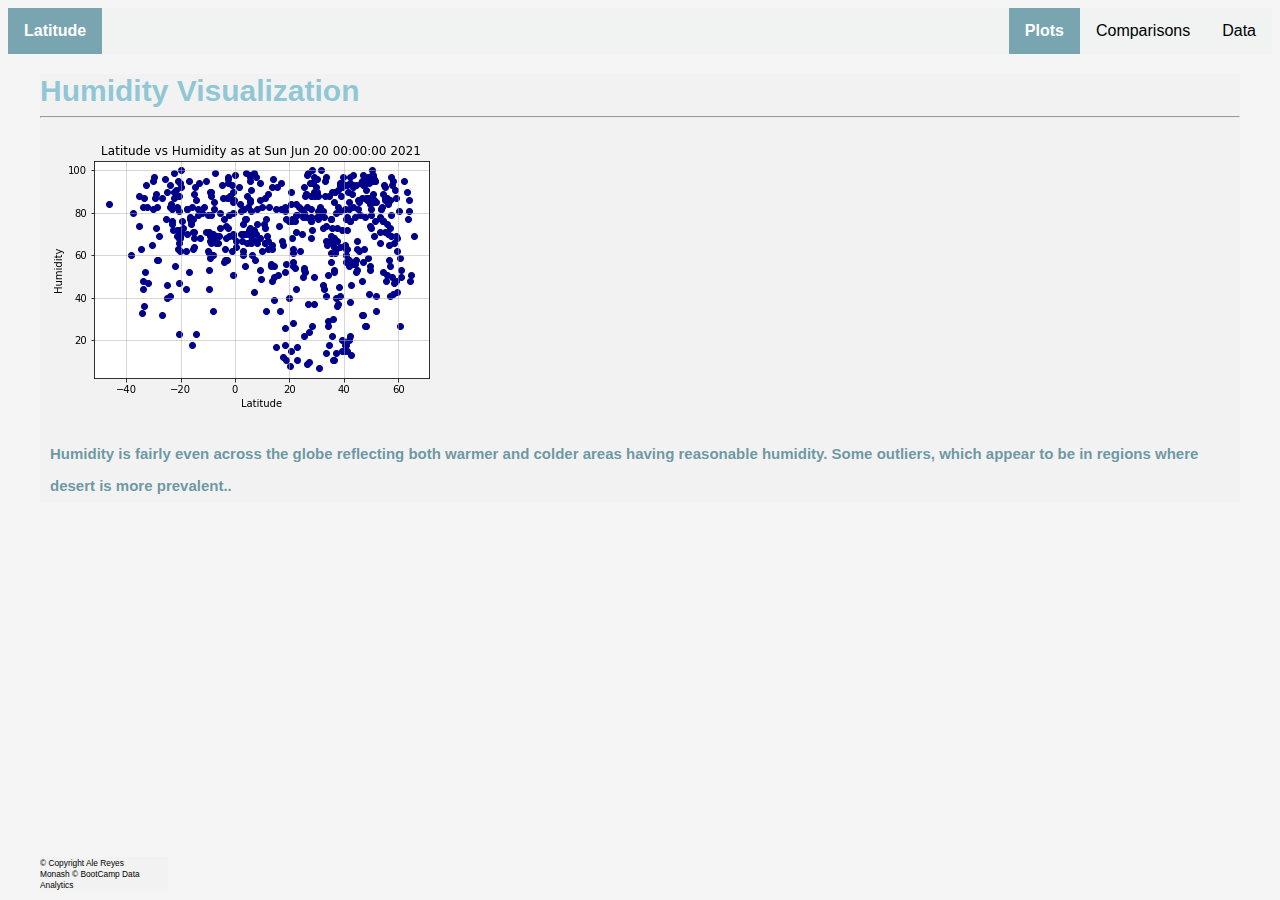
<file: humidity.html>
<!DOCTYPE html>
<html lang="en" dir="ltr">
<head>
	<title>Humidity</title>
    <meta charset="utf-8">
    <meta name="viewport" content="width=device-width, initial-scale=1">
	<link rel="stylesheet" href="style.css">
</head>

<body>

	<!--navbar start-->
	<div class="navbar">
		<a class="active" href="index.html">Latitude</a>
	  <!--right side of navbar start-->
	  <div class="navbar-right">
		<!--drop-down list start-->
	  	<div class="dropdown-active">
			<button class="dropbtn-active">Plots 
			</button>
			<div class="dropdown-content">
				<a href="maxtemp.html">Max Temperature</a>
				<a class="active" href="humidity.html">Humidity</a>
				<a href="cloudiness.html">Cloudiness</a>
				<a href="windspeed.html">Wind Speed</a>
			</div>
		</div>
		<!--drop-down list end-->
		<a href="comparisons.html">Comparisons</a>
        <a href="data.html">Data</a>
	  </div>
	  <!--right side of navbar end-->
	</div>
	

	
	
	<div class="container">
		<div class="row">
		  <div class="col-lg-8">
			<div class="col-lg-12">
			<h1>Humidity Visualization</h1>
			<hr>
			<img src="Images/Latitude_vs_Humidity.png" class="Wind Speed Graph">
			<p style="text-align:left"><h3>Humidity is fairly even across the globe reflecting both warmer and colder areas having reasonable humidity. Some outliers, which appear to be in regions where desert is more prevalent..</h3>
			</p>
			</div>
		  </div>

	
	
	
	
	
	

	<footer class="footer">
		<div class="container">
		  <p class="text text-center">
			<small>© Copyright Ale Reyes</br>
			Monash © BootCamp Data Analytics </small>
		  </p>
		</div>
	</footer>


</body>       



</html>
</file>
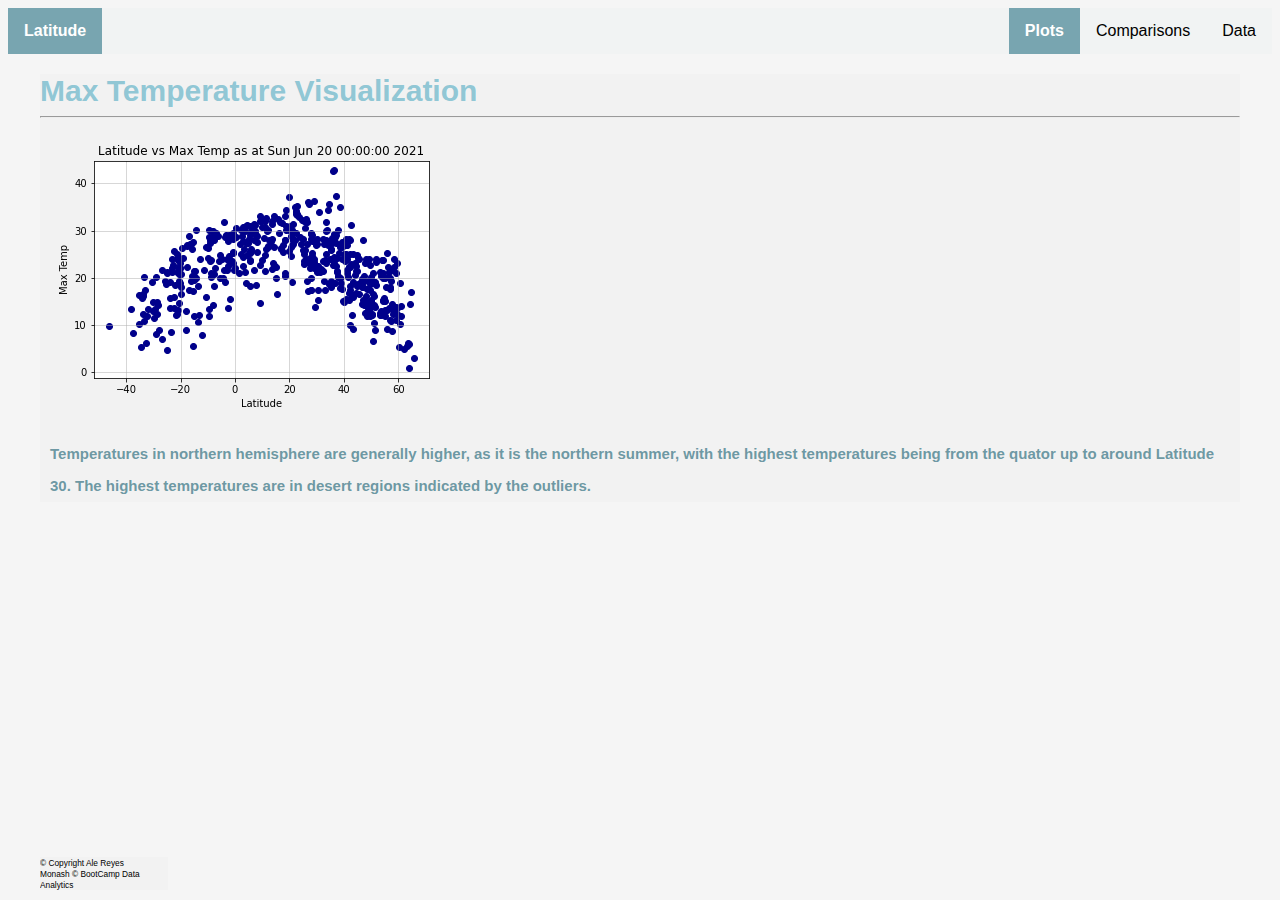
<file: maxtemp.html>
<!DOCTYPE html>
<html lang="en" dir="ltr">
<head>
	<title>Max Temperature</title>
    <meta charset="utf-8">
    <meta name="viewport" content="width=device-width, initial-scale=1">
	<link rel="stylesheet" href="style.css">
</head>

<body>

	<!--navbar start-->
	<div class="navbar">
		<a class="active" href="index.html">Latitude</a>
	  <!--right side of navbar start-->
	  <div class="navbar-right">
		<!--drop-down list start-->
	  	<div class="dropdown-active">
			<button class="dropbtn-active">Plots 
			</button>
			<div class="dropdown-content">
				<a class="active" href="maxtemp.html">Max Temperature</a>
				<a href="humidity.html">Humidity</a>
				<a href="cloudiness.html">Cloudiness</a>
				<a href="windspeed.html">Wind Speed</a>
			</div>
		</div>
		<!--drop-down list end-->
		<a href="comparisons.html">Comparisons</a>
        <a href="data.html">Data</a>
	  </div>
	  <!--right side of navbar end-->
	</div>
	

	
	<p></p>
	<div class="container">
		<div class="row">
		  <div class="col-lg-8">
			<div class="col-lg-12">
			<h1>Max Temperature Visualization</h1>
			<hr>
			<img src="Images/Latitude_vs_Max Temp.png" class="Wind Speed Graph">
			<p style="text-align:left"><h3>Temperatures in northern hemisphere are generally higher, as it is the northern summer, with the highest temperatures being from the quator up to around Latitude 30. The highest temperatures are in desert regions indicated by the outliers.</h3>
			</p>
			</div>
		  </div>


	
		
	

	

	<footer class="footer">
		<div class="container">
		  <p class="text text-center">
			<small>© Copyright Ale Reyes</br>
			Monash © BootCamp Data Analytics </small>
		  </p>
		</div>
	</footer>


</body>       



</html>
</file>
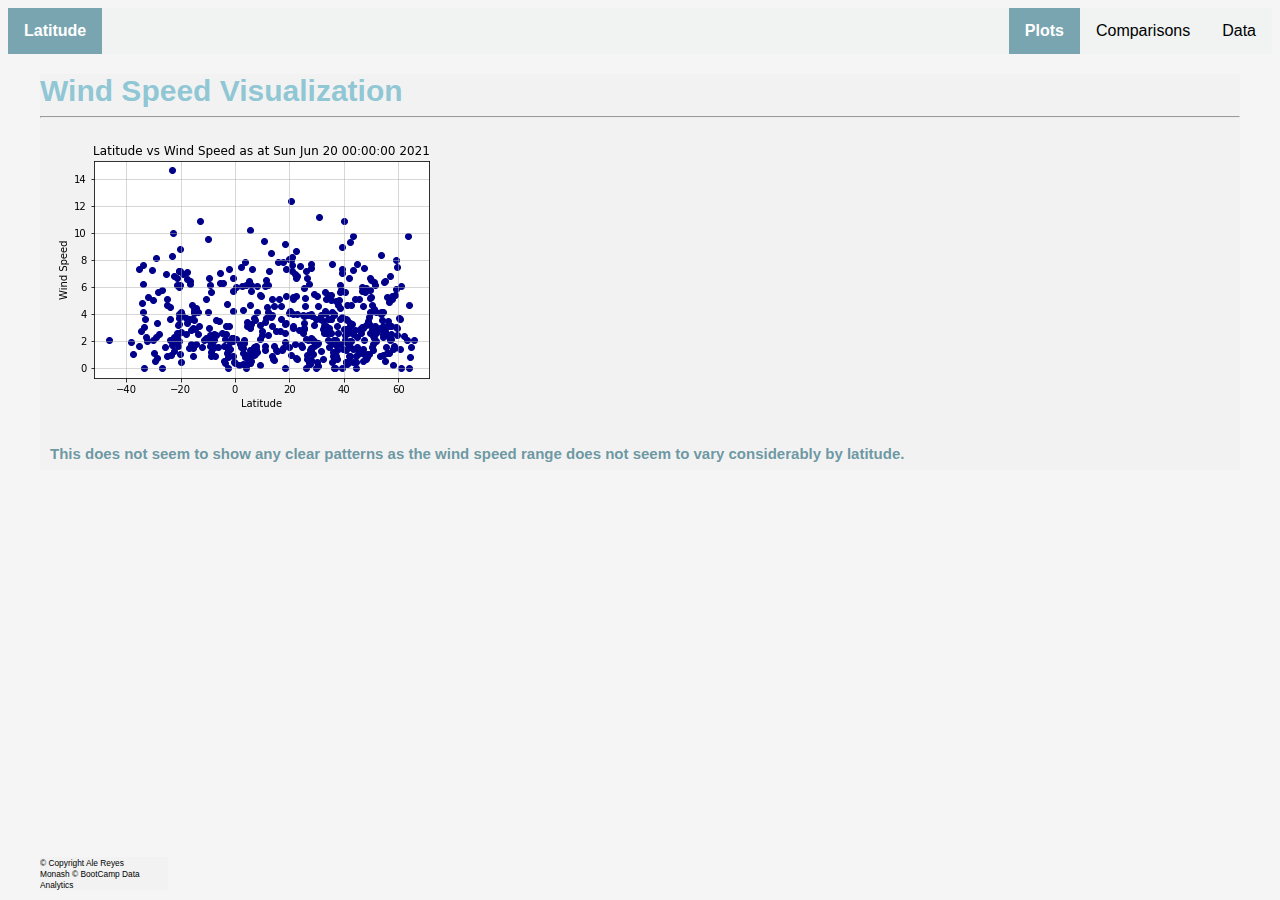
<file: windspeed.html>
<!DOCTYPE html>
<html lang="en" dir="ltr">
<head>
	<title>Wind Speed</title>
    <meta charset="utf-8">
    <meta name="viewport" content="width=device-width, initial-scale=1">
	<link rel="stylesheet" href="style.css">
</head>

<body>

	<!--navbar start-->
	<div class="navbar">
		<a class="active" href="index.html">Latitude</a>
	  <!--right side of navbar start-->
	  <div class="navbar-right">
		<!--drop-down list start-->
	  	<div class="dropdown-active">
			<button class="dropbtn-active">Plots 
			</button>
			<div class="dropdown-content">
				<a href="maxtemp.html">Max Temperature</a>
				<a href="humidity.html">Humidity</a>
				<a href="cloudiness.html">Cloudiness</a>
				<a class="active" href="windspeed.html">Wind Speed</a>
			</div>
		</div>
		<!--drop-down list end-->
		<a href="comparisons.html">Comparisons</a>
        <a href="data.html">Data</a>
	  </div>
	  <!--right side of navbar end-->
	</div>
	

	
	
	<div class="container">
		<div class="row">
		  <div class="col-lg-8">
			<div class="col-lg-12">
			<h1>Wind Speed Visualization</h1>
			<hr>
			<img src="Images/Latitude_vs_Wind Speed.png" class="Wind Speed Graph">
			<p style="text-align:left"><h3>This does not seem to show any clear patterns as the wind speed range does not seem to vary considerably by latitude.</h3>
			</p>
			</div>
		  </div>
		
	




		




	<footer class="footer">
		<div class="container">
		  <p class="text text-center">
			<small>© Copyright Ale Reyes</br>
			Monash © BootCamp Data Analytics </small>
		  </p>
		</div>
	</footer>


</body>       



</html>
</file>
<file: style.css>
body {
  font-family: Arial, Helvetica, sans-serif;
  background-color: whitesmoke
}

h1 {
  color: #6cb7cabd;
  font-family: 'Franklin Gothic Medium', 'Arial Narrow', Arial, sans-serif;
  font-size: 30px;
  font-weight: bold;
  margin-top: 20px;
  margin-bottom: 1px;
  }

h2 {
  color: #1b7a8fbd;
  font-family: 'Franklin Gothic Medium', 'Arial Narrow', Arial, sans-serif;
  font-size: 25px;
  font-weight: bold;
  margin-top: 20px;
  margin-bottom: 1px;
   }

  h3 {
    color:  #3b7786bd;
    font-family: 'Franklin Gothic Medium', 'Arial Narrow', Arial, sans-serif; 
    font-size: 15px; 
    font-weight: bolder; 
    line-height: 32px; 
    margin: 20px 10px 10px;
    }


   
.footer {
  position: fixed;
  left: 5;
  bottom: 0;
  width: 10%;
  background-color: none;
  color: black;
  text-align: left;
  font-size: 10px;
}

.navbar {
  overflow: hidden;
  background-color: rgb(241, 243, 243);
}


.navbar a {
  float: left;
  font-size: 16px;
  color: black;
  text-align: center;
  padding: 14px 16px;
  text-decoration: none;
}



.dropdown {
  float: left;
  overflow: hidden;
}


.dropdown .dropbtn {
  font-size: 16px;
  border: none;
  outline: none;
  color: black;
  padding: 14px 16px;
  background-color: white;
  font-family: inherit;
  margin: 0;
}


.dropdown-content {
  display: none;
  position: absolute;
  background-color: white;
  min-width: 160px;
  box-shadow: 0px 8px 16px 0px rgba(0, 0, 0, 0.2);
  z-index: 1;
}

.dropdown-content a {
  float: none;
  color: black;
  padding: 12px 16px;
  text-decoration: none;
  display: block;
  text-align: left;
}

.dropdown-content a:hover {
  background-color: #ddd;
}

.dropdown:hover .dropdown-content {
  display: block;
}





.navbar a:hover,
.dropdown:hover .dropbtn {
  background-color: #4d8a99bd;
  color: black;
  }




.dropdown-active {
  float: left;
  overflow: hidden;
}


.dropdown-active .dropbtn-active {
  font-size: 16px;
  font-weight: 600;
  border: none;
  outline: none;
  color: white;
  padding: 14px 16px;
  background-color:  #4d8a99bd;
  font-family: inherit;
  margin: 0;
}





.dropdown-active:hover .dropdown-content {
  display: block;
}





.navbar a:hover,
.dropdown-active:hover .dropbtn-active {
  background-color: #4d8a99bd;
  color: black;
}





.navbar a.active {
  background-color: #4d8a99bd;
  color: white;
  font-size: 16px;
  font-weight: 600;
}

.navbar-right {
  float: right;
  }

.summary img {
    float: left;
    width: 500px;
     }
.summarytext {
  text-align: justify;
  color:  #3b7786bd;
  font-family: 'Franklin Gothic Medium', 'Arial Narrow', Arial, sans-serif; 
  font-size: 20px; 
  font-weight: bolder; 
  line-height: 32px; 
  margin: 20px 5px 15px 20px;
}

.slider {
  width: 800px;
  height: 500px;
  border-radius: 10px;
  overflow: hidden;
}

.slides {
  width: 500%;
  height: 500px;
  display: flex;
}

.slides input {
  display: none;
}

.slide {
  width: 20%;
  transition: 2s;
}

.slide img {
  width: 600px;
  height: 400px;
}

/*css for manual slide navigation*/

.navigation-manual {
  position: absolute;
  width: 800px;
  margin-top: -40px;
  display: flex;
  justify-content: center;
}

.manual-btn {
  border: 2px solid #40d3dc;
  padding: 5px;
  border-radius: 10px;
  cursor: pointer;
  transition: 1s;
}

.manual-btn:not(:last-child) {
  margin-right: 40px;
}

.manual-btn:hover {
  background: #40d3dc;
}

#radio1:checked ~ .first {
  margin-left: 0;
}

#radio2:checked ~ .first {
  margin-left: -20%;
}

#radio3:checked ~ .first {
  margin-left: -40%;
}

#radio4:checked ~ .first {
  margin-left: -60%;
}

/*css for automatic navigation*/

.navigation-auto {
  position: absolute;
  display: flex;
  width: 800px;
  justify-content: center;
  margin-top: 460px;
}

.navigation-auto div {
  border: 2px solid #40d3dc;
  padding: 5px;
  border-radius: 10px;
  transition: 1s;
}

.navigation-auto div:not(:last-child) {
  margin-right: 40px;
}

#radio1:checked ~ .navigation-auto .auto-btn1 {
  background: #40d3dc;
}

#radio2:checked ~ .navigation-auto .auto-btn2 {
  background: #40d3dc;
}

#radio3:checked ~ .navigation-auto .auto-btn3 {
  background: #40d3dc;
}

#radio4:checked ~ .navigation-auto .auto-btn4 {
  background: #40d3dc;
}

/*css for comparisons */

.container {
  max-width: 1200px;
  margin: auto;
  background: #f2f2f2;
}
.comparisons {
  margin: 5px;
  border: 1px solid #ccc;
  float: left;
  width: 390px;
}
.comparisons img {
  width: 100%;
  height: auto;
}

.desc {
  padding: 15px;
  text-align: center;
}

.desc {
  color: #6cb7cabd;
  font-family: 'Franklin Gothic Medium', 'Arial Narrow', Arial, sans-serif;
  font-size: 20px;
  font-weight: bold;
  margin-top: 20px;
  margin-bottom: 1px;
   }

/*css for table */

.body_table {
  min-height: 100vh;
  display: flex;
  justify-content: center;
  align-items: center;
  border-radius: 8px;
}

.dataframe {
  font-family: sans-serif;
  border-collapse: collapse;
}
th,
td {
  padding: 0.5rem;
  font-size: 1rem;
  border: 1px solid #6fcfff;
}

@media screen and (max-width: 639px) {
  .title {
    text-align: left;
  }

  .dataframe thead {
    display: none;
  }

  .dataframe tr,
  .dataframe td {
    display: block;
  }

  .dataframe tr:not(:last-child) {
    border-bottom: 5px solid #5ca0c3;
  }

  .dataframe td {
    padding-left: 54%;
    position: relative;
  }

  .dataframe td::before {
    position: absolute;
    padding: 5px;
    left: 0;
    top: 0;
    bottom: 0;
    width: 45%;
    content: attr(data-col-tilte);
    font-weight: bold;
    background-color: #eff2f7;
  }
  /*desktop*/

  @media (min-width: 1024px) {
    .title {
      text-align: center;
    }
  }

  /* home style*/
  figure {
    float: right;
    width: 30%;
    border: thin silver solid;
    margin: 0.5em;
    padding: 0.5em;
    text-align: center;
    font-style: italic;
    font-size: smaller;
    text-indent: 0;
  }
}
</file>
